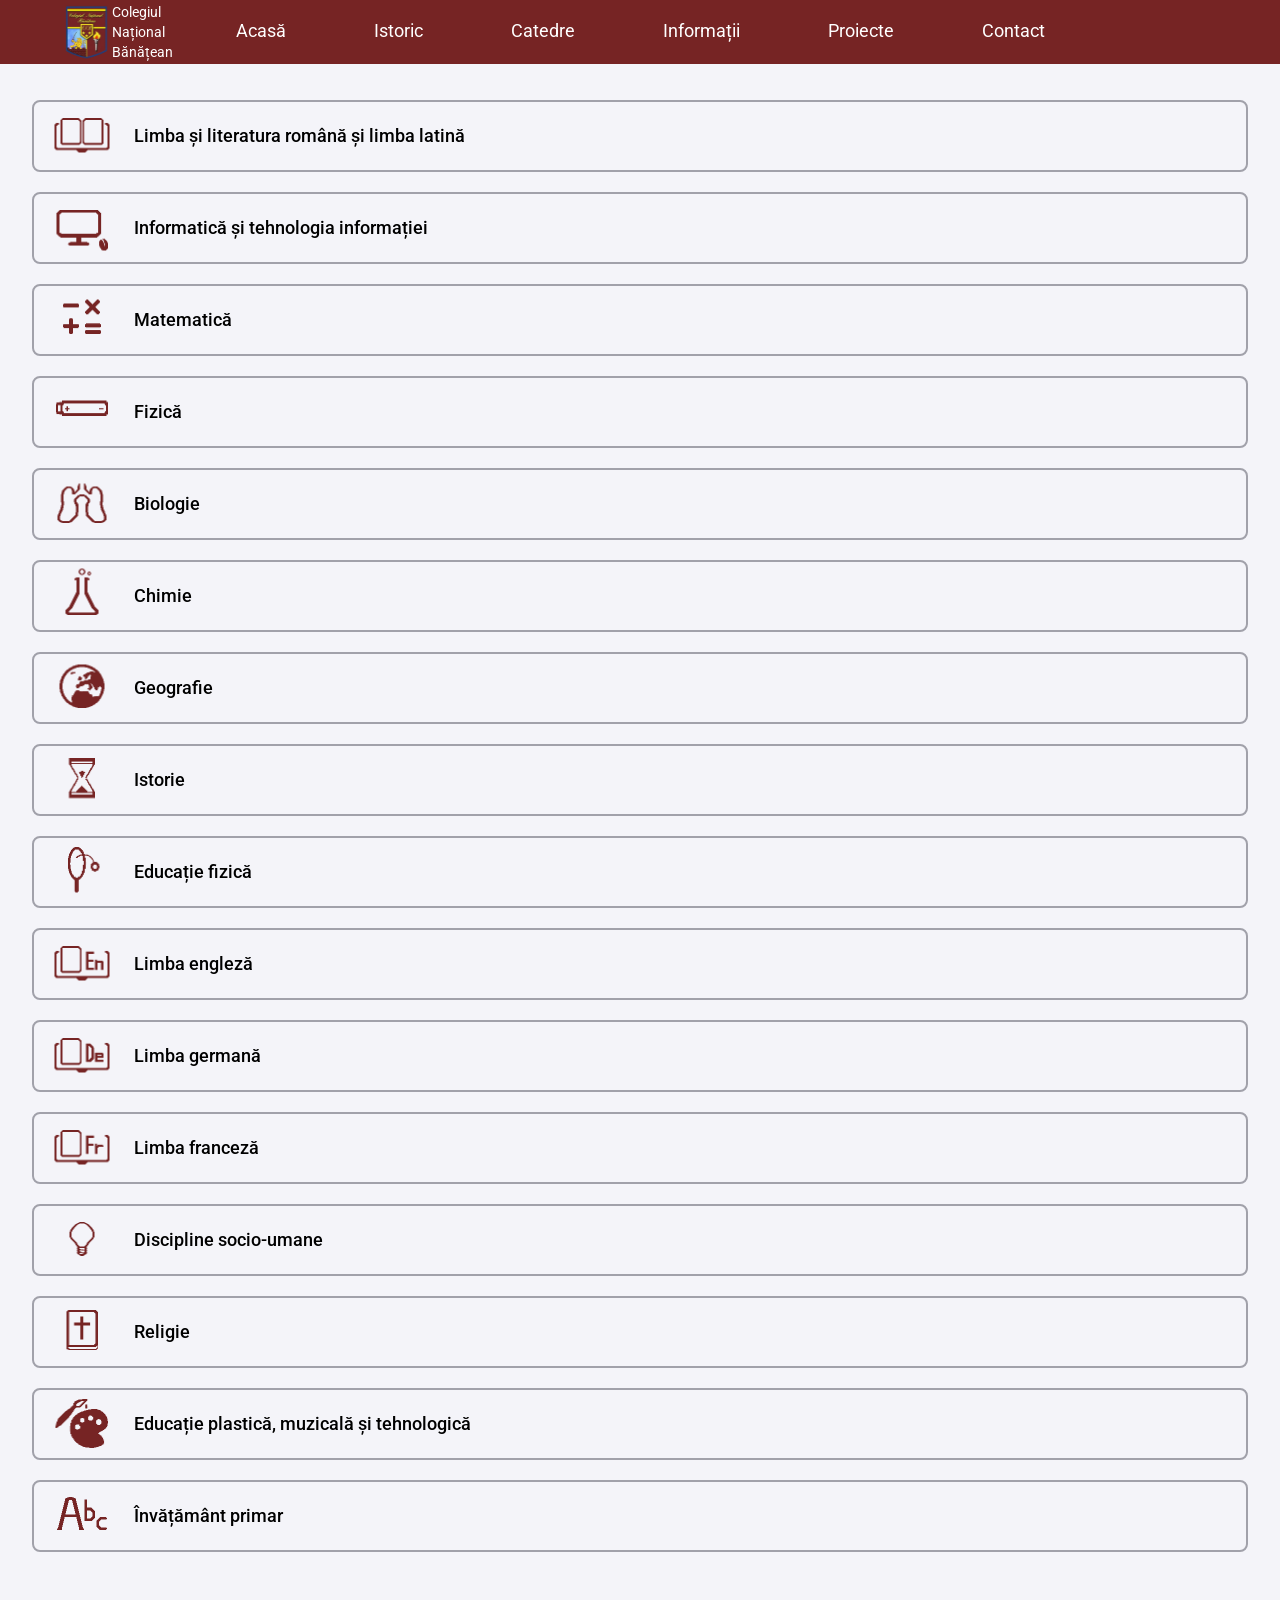
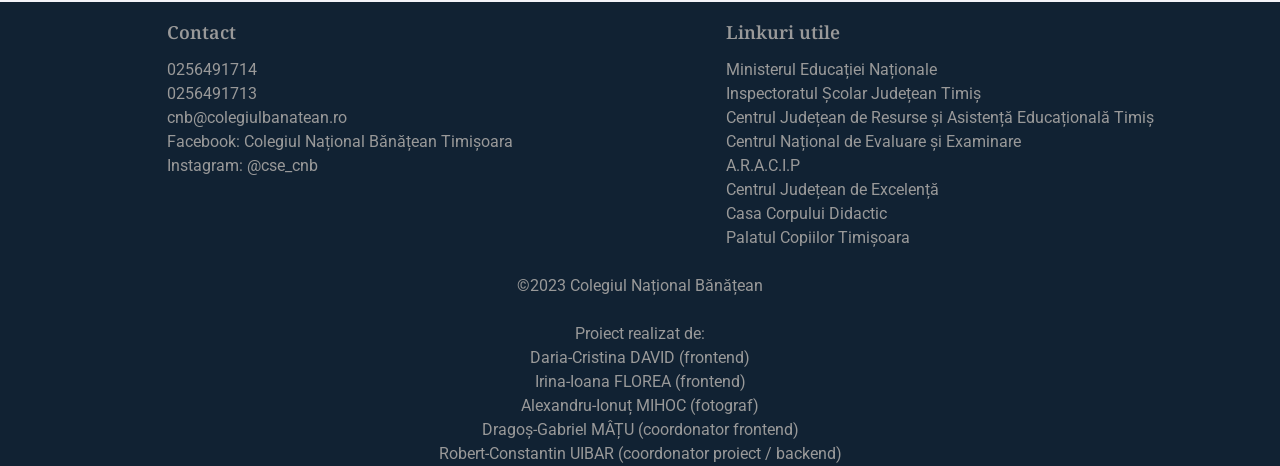
<file: public/catedre.html>
<!DOCTYPE html>
<html lang="ro">
<head>
  <meta charset="UTF-8">
  <meta name="viewport" content="width=device-width, initial-scale=1.0">
  <link rel="stylesheet" href="styles.css">
  <title>Catedre</title>
  <link rel="icon" type="image/x-icon" href="/public/assets/CNB_sgV2-removebg-preview.png">
</head>

<body class="bg-[#F4F4F9] font-roboto" style="overflow-x:hidden;">
    <nav class="z-50 h-16 min-w-[100vw] bg-[#762424] flex justify-between items-center gap-4 fixed">
        <img class="h-14 md:ml-16 ml-10 fixed" src="./assets/CNB_sgV2-removebg-preview.png" alt="CNB logo">  
        <div class="z-40 md:ml-28 ml-24 flex flex-col fixed text-white text-sm">
            <p>Colegiul</p>
            <p>Național</p>
            <p>Bănățean</p>
        </div>             
        <div class="h-16 w-[100vw] hidden xl:flex flex-row self-center items-center justify-center text-lg gap-10 fixed">
            <a class="text-white px-6 h-[100%] flex items-center border-b-2 border-transparent hover:border-white duration-500" href="./index.html">Acasă</a>
            <a class="text-white px-6 h-[100%] flex items-center border-b-2 border-transparent hover:border-white duration-500" href="./istoric.html">Istoric</a>
            <a class="text-white px-6 h-[100%] flex items-center border-b-2 border-transparent hover:border-white duration-500" href="./catedre.html">Catedre</a>
            <a onmouseover="dropDown(0)" onmouseleave="dropFade()" class="text-white px-6 h-[100%] flex items-center border-b-2 border-transparent hover:border-white duration-500" href="./informatii.html">Informații</a>
            <a class="text-white px-6 h-[100%] flex items-center border-b-2 border-transparent hover:border-white duration-500" href="./proiecte.html">Proiecte</a>
            <a class="text-white px-6 h-[100%] flex items-center border-b-2 border-transparent hover:border-white duration-500" href="./contact.html">Contact</a>
        </div>
            <div onmouseover="dropDown(1)" onmouseleave="dropFade()" id="dropDown" class="-z-30 rounded-b-md opacity-0 hidden absolute w-[200px]  bg-[#762424] p-4 left-[calc(50vw-40px)] top-16 duration-500">
                <div class="text-white flex flex-col gap-2">
                    <a href="">Anunțuri</a>
                    <a href="">Ofertă educațională</a>
                    <a href="">Consiliul elevilor</a>
                    <a href="">Concursuri și olimpiade</a>
                    <a href="">Burse școlare</a>
                    <a href="">Examene</a> 
                    <a href="">Administrativ</a>
                    <a href="">Biblioteca școlii</a>
                </div>
            </div>
        <div onclick="secondaryMenu()" class="z-50 flex xl:hidden ml-[calc(100vw-5rem)] mr-7 fixed">
            <svg  xmlns="http://www.w3.org/2000/svg" fill="none" viewBox="0 0 24 24" stroke-width="1.5" stroke="white" class="w-8 h-8">
                <path stroke-linecap="round" stroke-linejoin="round" d="M3.75 6.75h16.5M3.75 12h16.5m-16.5 5.25h16.5" />
            </svg>
        </div>
    </nav>
    <div id="secondaryMenu" class="z-40 fixed right-0 translate-x-[250px] top-0 h-[100vh] w-[250px] bg-[#762424] duration-300">
        <div class="z-50 flex gap-3 flex-col p-6 mt-10 text-white text-xl">
            <a href="./index.html">Acasă</a>
            <a href="./istoric.html">Istoric</a>
            <a href="./catedre.html">Catedre</a>
            <a href="./informatii.html">Informații</a>
            <div class="ml-4 text-lg flex flex-col">
                <a href="./template.html">Anunțuri</a>
                <a href="">Ofertă educațională</a>
                <a href="">Consiliul elevilor</a>
                <a href="">Concursuri și olimpiade</a>
                <a href="">Burse școlare</a>
                <a href="">Examene</a> 
                <a href="">Administrativ</a>
                <a href="">Biblioteca școlii</a>
            </div>
            <a href="./proiecte.html">Proiecte</a>
            <a href="./contact.html">Contact</a>
        </div>
    </div>
    <div class="flex font-medium flex-col overflow-y m-auto w-[95vw] gap-5 pt-[100px] pb-[50px]">
        <div class="items-start px-4 min-h-16 w-[100%] flex flex-col rounded-lg border-2 border-zinc-400 hover:shadow-xl duration-200">
            <div onclick="dropCatedre(1)" class="flex w-[100%]">
                <div>
                    <svg class="h-[64px] w-[64px]" xmlns="http://www.w3.org/2000/svg" xmlns:xlink="http://www.w3.org/1999/xlink" width="128" height="128" viewBox="0 0 128 128">
                        <image x="9" y="32" width="110" height="69" xlink:href="[data-uri]"/>
                    </svg>
                </div>
                <button id="border1" class="font-roboto text-lg m-5">Limba și literatura română și limba latină</button>
            </div>
            <div id="materie1" class="hidden bg-[#F4F4F9] pl-8 gap-1 -z-10 p-3 w-[100%]">
                <div class="grid grid-cols-1 md:grid-cols-2 w-[100%] justify-between">
                    <div class="flex flex-col ml-2 md:ml-4 md:indent-6 text-sm w-[100%] md:w-[80%] md:text-base">
                        <p class="font-semibold text-[#123]">profesor gradul 1 Claudia TIMOFTE</p>
                        <p class="font-semibold text-[#762424]">profesor gradul 1 Florina GRECU</p>
                        <p>profesor gradul 1 Monica BIREESCU</p>
                        <p>profesor gradul 1 Denisa BRIHĂCESCU</p>
                        <p>profesor def. Gianina CIUPULIGĂ</p>
                        <p>profesor gradul 1 Adelina DUDAȘ</p>
                        <p>profesor gradul 1 Anca EFTENIE</p>
                        <p>profesor gradul 1 Aurelia IHNATIUC</p>
                        <p>profesor gradul 2 Simona KREMER</p>
                    </div>
                    <div class="flex flex-col ml-2 md:ml-4 md:indent-6 text-sm w-[100%] md:w-[80%] md:text-base">
                        <p>profesor gradul 2 Ramona LABICI</p>
                        <p>profesor def. Gabriela MERCE</p>
                        <p>profesor gradul 1 Mariana NAGY</p>
                        <p>profesor gradul 1 Otilia PINTEA</p>
                        <p>profesor gradul 1 Patricia PISANO</p>
                        <p>profesor gradul 2 Crina POPESCU</p>
                        <p>profesor doctor Dorina POPESCU</p>
                        <p>profesor gradul 1 Elena Cornelia VAIDA</p>
                    </div>  
                </div>
            </div>  
        </div>

        <div class="items-start px-4 min-h-16 w-[100%] flex flex-col rounded-lg border-2 border-zinc-400 hover:shadow-xl duration-200">
            <div onclick="dropCatedre(14)" class="flex w-[100%]">
                <div>
                    <svg class="h-[64px] w-[64px]" xmlns="http://www.w3.org/2000/svg" xmlns:xlink="http://www.w3.org/1999/xlink" width="128" height="128" viewBox="0 0 128 128">
                        <image x="13" y="32" width="103" height="81" xlink:href="[data-uri]"/>
                    </svg>
                </div>
                <button id="border14" class="text-lg m-5">Informatică și tehnologia informației</button>
            </div>
            <div id="materie14" class="hidden bg-[#F4F4F9] pl-8 gap-1 -z-10 p-3 w-[100%]">
                <div class="grid grid-cols-1 md:grid-cols-2 w-[100%] justify-between">
                    <div class="flex flex-col ml-2 md:indent-6 md:ml-4 text-sm w-[100%] md:w-[80%] md:text-base">
                        <p class="font-semibold text-[#762424]">profesor Monica BRANGA gradul 1</p>
                        <p>profesor Gabriel BORUGĂ gradul 1</p>
                        <p>profesor Iadran CLANIȚA gradul 1</p>
                        <p>profesor Felicia DRAGU gradul 1</p>
                        <p>profesor Carmen MĂRGINEANU gradul 2</p>
                    </div>
                    <div class="flex flex-col ml-2 md:indent-6 md:ml-4 text-sm w-[100%] md:w-[80%] md:text-base">
                        <p>profesor Rodica TOMA gradul 1</p>
                        <p>profesor Raluca TUICĂ gradul 1</p>
                        <p>profesor Alina VOIA gradul 1</p>
                        <p>profesor Irina ZAHARIA gradul 2</p>
                    </div>
                </div>
            </div>
        </div>

        <div class="items-start px-4 min-h-16 w-[100%] flex flex-col rounded-lg border-2 border-zinc-400 hover:shadow-xl duration-200">
            <div onclick="dropCatedre(2)" class="flex w-[100%]">
                <div>
                    <svg class="h-[64px] w-[64px]" xmlns="http://www.w3.org/2000/svg" xmlns:xlink="http://www.w3.org/1999/xlink" width="128" height="128" viewBox="0 0 128 128">
                        <image x="26" y="27" width="76" height="69" xlink:href="[data-uri]"/>
                    </svg>
                </div>
                <button id="border2" class="font-roboto text-lg m-5">Matematică</button>
            </div>
            <div id="materie2" class="hidden bg-[#F4F4F9] pl-8 gap-1 -z-10 p-3 w-[100%]">
                <div class="grid grid-cols-1 md:grid-cols-2 w-[100%] justify-between">
                    <div class="flex flex-col ml-2 md:indent-6 md:ml-4 text-sm w-[100%] md:w-[80%] md:text-base">
                        <p class="font-semibold">profesor doctor Tiberiu BARTA</p>
                        <p class="font-semibold">profesor Loredana POPP gradul 1</p> 
                        <p>profesor Adina ANDRAȘ gradul 1</p>    
                        <p>profesor Cristina-Elena BABAL gradul 1</p>
                        <p>profesor Miana BARTA gradul 1</p>
                        <p>profesor Petria Elena BOLDEA gradul 1</p>
                        <p>profesor Huanita BUGAR gradul 1</p>
                        <p>profesor Claudia CODREA gradul 1</p>
                    </div>
                    <div class="flex flex-col ml-2 md:indent-6 md:ml-4 text-sm w-[100%] md:w-[80%] md:text-base">
                        <p>profesor Julia DEAK gradul 1</p>
                        <p>profesor Ivana HODOVICI</p>
                        <p>profesor Marius LOBAZĂ gradul 1</p>
                        <p>profesor def.Daniela PALL </p>               
                        <p>profesor def. Bogdan SLATINAȚ</p>
                        <p>profesor Alexandru TĂNASIE gradul 1</p>
                        <p>profesor Corina TOMICI gradul 1</p>
                    </div>
                </div>
            </div>
        </div>
        <div onclick="dropCatedre(3)" class="items-start px-4 min-h-16 w-[100%] flex flex-col rounded-lg border-2 border-zinc-400 hover:shadow-xl duration-200">
            <div class="flex">
                <div>
                    <svg class="h-[64px] w-[64px]" xmlns="http://www.w3.org/2000/svg" xmlns:xlink="http://www.w3.org/1999/xlink" width="128" height="128" viewBox="0 0 128 128">
                        <image x="12" y="45" width="104" height="31" xlink:href="[data-uri]"/>
                      </svg>
                </div>
                <button id="border3" class="font-roboto text-lg m-5">Fizică</button>
            </div>
            <div id="materie3" class="hidden bg-[#F4F4F9] pl-8 gap-1 -z-10 p-3 w-[100%]">
                <div class="grid grid-cols-1 md:grid-cols-2 w-[100%] justify-between">
                    <div class="flex flex-col ml-2 md:indent-6 md:ml-4 text-sm w-[100%] md:w-[80%] md:text-base">
                    </div>
                    <div class="flex flex-col ml-2 md:indent-6 md:ml-4 text-sm w-[100%] md:w-[80%] md:text-base">
                    </div>
                </div>
            </div>
        </div>

        <div onclick="dropCatedre(4)" class="items-start px-4 min-h-16 w-[100%] flex flex-col rounded-lg border-2 border-zinc-400 hover:shadow-xl duration-200">
            <div class="flex">
                <div>
                    <svg class="h-[64px] w-[64px]" xmlns="http://www.w3.org/2000/svg" xmlns:xlink="http://www.w3.org/1999/xlink" width="128" height="128" viewBox="0 0 128 128">
                        <image x="15" y="27" width="98" height="79" xlink:href="[data-uri]"/>
                    </svg>
                </div>
                <button id="border4" class="font-roboto text-lg m-5">Biologie</button>
            </div>
            <div id="materie4" class="hidden bg-[#F4F4F9] pl-8 gap-1 -z-10 p-3 w-[100%]">
                <div class="grid grid-cols-1 md:grid-cols-2 w-[100%] justify-between">
                    <div class="flex flex-col ml-2 md:indent-6 md:ml-4 text-sm w-[100%] md:w-[80%] md:text-base">
                    </div>
                    <div class="flex flex-col ml-2 md:indent-6 md:ml-4 text-sm w-[100%] md:w-[80%] md:text-base">
                    </div>
                </div>
            </div>
        </div>

        <div onclick="dropCatedre(5)" class="items-start px-4 min-h-16 w-[100%] flex flex-col rounded-lg border-2 border-zinc-400 hover:shadow-xl duration-200">
            <div class="flex">
                <div>
                    <svg class="h-[64px] w-[64px]" xmlns="http://www.w3.org/2000/svg" xmlns:xlink="http://www.w3.org/1999/xlink" width="128" height="128" viewBox="0 0 128 128">
                        <image x="31" y="13" width="66" height="93" xlink:href="[data-uri]"/>
                    </svg>
                </div>
                <button id="border5" class="font-roboto text-lg m-5">Chimie</button>
            </div>
            <div id="materie5" class="hidden bg-[#F4F4F9] pl-8 gap-1 -z-10 p-3 w-[100%]">
                <div class="grid grid-cols-1 md:grid-cols-2 w-[100%] justify-between">       
                    <div class="flex flex-col ml-2 md:indent-6 md:ml-4 text-sm w-[100%] md:w-[80%] md:text-base">
                    </div>
                    <div class="flex flex-col ml-2 md:indent-6 md:ml-4 text-sm w-[100%] md:w-[80%] md:text-base">
                    </div>
                </div>
            </div>
        </div>

        <div onclick="dropCatedre(6)" class="items-start px-4 min-h-16 w-[100%] flex flex-col rounded-lg border-2 border-zinc-400 hover:shadow-xl duration-200">
            <div class="flex">
                <div>
                    <svg class="h-[64px] w-[64px]" xmlns="http://www.w3.org/2000/svg" xmlns:xlink="http://www.w3.org/1999/xlink" width="128" height="128" viewBox="0 0 128 128">
                        <image x="19" y="21" width="90" height="87" xlink:href="[data-uri]"/>
                    </svg>
                </div>
                <button id="border6" class="font-roboto text-lg m-5">Geografie</button>
            </div>
            <div id="materie6" class="hidden bg-[#F4F4F9] pl-8 gap-1 -z-10 p-3 w-[100%]">
                <div class="grid grid-cols-1 md:grid-cols-2 w-[100%] justify-between">
                    <div class="flex flex-col ml-2 md:indent-6 md:ml-4 text-sm w-[100%] md:w-[80%] md:text-base">
                    </div>
                    <div class="flex flex-col ml-2 md:indent-6 md:ml-4 text-sm w-[100%] md:w-[80%] md:text-base">
                    </div>
                </div>
            </div>
        </div>
        
        <div onclick="dropCatedre(7)" class="items-start px-4 min-h-16 w-[100%] flex flex-col rounded-lg border-2 border-zinc-400 hover:shadow-xl duration-200">
            <div class="flex">
                <div>
                    <svg class="h-[64px] w-[64px]" xmlns="http://www.w3.org/2000/svg" xmlns:xlink="http://www.w3.org/1999/xlink" width="128" height="128" viewBox="0 0 128 128">
                        <image x="37" y="24" width="53" height="81" xlink:href="[data-uri]"/>
                    </svg>
                </div>
                <button id="border7" class="font-roboto text-lg m-5">Istorie</button>
            </div>
            <div id="materie7" class="hidden bg-[#F4F4F9] pl-8 gap-1 -z-10 p-3 w-[100%]">
                <div class="grid grid-cols-1 md:grid-cols-2 w-[100%] justify-between">
                    <div class="flex flex-col ml-2 md:indent-6 md:ml-4 text-sm w-[100%] md:w-[80%] md:text-base">
                    </div>
                    <div class="flex flex-col ml-2 md:indent-6 md:ml-4 text-sm w-[100%] md:w-[80%] md:text-base">
                    </div>
                </div>
            </div>
        </div>

        <div onclick="dropCatedre(8)" class="items-start px-4 min-h-16 w-[100%] flex flex-col rounded-lg border-2 border-zinc-400 hover:shadow-xl duration-200">
            <div class="flex">
                <div>
                    <svg class="h-[64px] w-[64px]" xmlns="http://www.w3.org/2000/svg" xmlns:xlink="http://www.w3.org/1999/xlink" width="128" height="128" viewBox="0 0 128 128">
                        <image x="36" y="18" width="63" height="91" xlink:href="[data-uri]"/>
                    </svg>
                </div>
                <button id="border8" class="font-roboto text-lg m-5">Educație fizică</button>
            </div>
            <div id="materie8" class="hidden bg-[#F4F4F9] pl-8 gap-1 -z-10 p-3 w-[100%]">
                <div class="grid grid-cols-1 md:grid-cols-2 w-[100%] justify-between">
                    <div class="flex flex-col ml-2 md:indent-6 md:ml-4 text-sm w-[100%] md:w-[80%] md:text-base">
                    </div>
                    <div class="flex flex-col ml-2 md:indent-6 md:ml-4 text-sm w-[100%] md:w-[80%] md:text-base">
                    </div>
                </div>
            </div>
        </div>

        <div onclick="dropCatedre(9)" class="items-start px-4 min-h-16 w-[100%] flex flex-col rounded-lg border-2 border-zinc-400 hover:shadow-xl duration-200">
            <div class="flex">
                <div>
                    <svg class="h-[64px] w-[64px]" xmlns="http://www.w3.org/2000/svg" xmlns:xlink="http://www.w3.org/1999/xlink" width="128" height="128" viewBox="0 0 128 128">
                        <image x="9" y="32" width="110" height="69" xlink:href="[data-uri]"/>
                    </svg>
                </div>
                <button id="border9" class="font-roboto text-lg m-5">Limba engleză</button>
            </div>
            <div id="materie9" class="hidden bg-[#F4F4F9] pl-8 gap-1 -z-10 p-3 w-[100%]">
                <div class="grid grid-cols-1 md:grid-cols-2 w-[100%] justify-between">
                    <div class="flex flex-col ml-2 md:indent-6 md:ml-4 text-sm w-[100%] md:w-[80%] md:text-base">
                    </div>
                    <div class="flex flex-col ml-2 md:indent-6 md:ml-4 text-sm w-[100%] md:w-[80%] md:text-base">
                    </div>
                </div>
            </div>
        </div>

        <div onclick="dropCatedre(10)" class="items-start px-4 min-h-16 w-[100%] flex flex-col rounded-lg border-2 border-zinc-400 hover:shadow-xl duration-200">
            <div class="flex">
                <div>
                    <svg class="h-[64px] w-[64px]" xmlns="http://www.w3.org/2000/svg" xmlns:xlink="http://www.w3.org/1999/xlink" width="128" height="128" viewBox="0 0 128 128">
                        <image x="9" y="32" width="110" height="69" xlink:href="[data-uri]"/>
                    </svg>
                </div>
                <button id="border10" class="font-roboto text-lg m-5">Limba germană</button>
            </div>
            <div id="materie10" class="hidden bg-[#F4F4F9] pl-8 gap-1 -z-10 p-3 w-[100%]">
                <div class="grid grid-cols-1 md:grid-cols-2 w-[100%] justify-between">
                    <div class="flex flex-col ml-2 md:indent-6 md:ml-4 text-sm w-[100%] md:w-[80%] md:text-base">
                    </div>
                    <div class="flex flex-col ml-2 md:indent-6 md:ml-4 text-sm w-[100%] md:w-[80%] md:text-base">
                    </div>
                </div>
            </div>
        </div>

        <div onclick="dropCatedre(11)" class="items-start px-4 min-h-16 w-[100%] flex flex-col rounded-lg border-2 border-zinc-400 hover:shadow-xl duration-200">
            <div class="flex">
                <div>
                    <svg class="h-[64px] w-[64px]" xmlns="http://www.w3.org/2000/svg" xmlns:xlink="http://www.w3.org/1999/xlink" width="128" height="128" viewBox="0 0 128 128">
                        <image x="9" y="32" width="110" height="69" xlink:href="[data-uri]"/>
                    </svg>
                </div>
                <button id="border11" class="font-roboto text-lg m-5">Limba franceză</button>
            </div>
            <div id="materie11" class="hidden bg-[#F4F4F9] pl-8 gap-1 -z-10 p-3 w-[100%]">
                <div class="grid grid-cols-1 md:grid-cols-2 w-[50vw] md:justify-between">
                    <div class="flex flex-col ml-2 md:indent-6 md:ml-4 text-sm w-[100%] md:w-[80%] md:text-base">
                    </div>
                    <div class="flex flex-col ml-2 md:indent-6 md:ml-4 text-sm w-[100%] md:w-[80%] md:text-base">
                    </div>
                </div>
            </div>
        </div>

        <div onclick="dropCatedre(12)" class="items-start px-4 min-h-16 w-[100%] flex flex-col rounded-lg border-2 border-zinc-400 hover:shadow-xl duration-200">
            <div class="flex">
                <div>
                    <svg class="h-[64px] w-[64px]" xmlns="http://www.w3.org/2000/svg" xmlns:xlink="http://www.w3.org/1999/xlink" width="128" height="128" viewBox="0 0 128 128">
                        <image x="39" y="32" width="50" height="68" xlink:href="[data-uri]"/>
                    </svg>
                </div>
                <button id="border12" class="font-roboto text-lg m-5">Discipline socio-umane</button>
            </div>
            <div id="materie12" class="hidden bg-[#F4F4F9] pl-8 gap-1 -z-10 p-3 w-[100%]">
                <div class="grid grid-cols-1 md:grid-cols-2 w-[100%] justify-between">
                    <div class="flex flex-col ml-2 md:indent-6 md:ml-4 text-sm w-[100%] md:w-[80%] md:text-base">
                    </div>
                    <div class="flex flex-col ml-2 md:indent-6 md:ml-4 text-sm w-[100%] md:w-[80%] md:text-base">
                    </div>
                </div>
            </div>
        </div>

        <div onclick="dropCatedre(13)" class="items-start px-4 min-h-16 w-[100%] flex flex-col rounded-lg border-2 border-zinc-400 hover:shadow-xl duration-200">
            <div class="flex">
                <div>
                    <svg class="h-[64px] w-[64px]" xmlns="http://www.w3.org/2000/svg" xmlns:xlink="http://www.w3.org/1999/xlink" width="128" height="128" viewBox="0 0 128 128">
                        <image x="33" y="24" width="63" height="80" xlink:href="[data-uri]"/>
                      </svg>
                </div>
                <button id="border13" class="font-roboto text-lg m-5">Religie</button>
            </div>
            <div id="materie13" class="hidden bg-[#F4F4F9] pl-8 gap-1 -z-10 p-3 w-[100%]">
                <div class="grid grid-cols-1 md:grid-cols-2 w-[100%] justify-between">
                    <div class="flex flex-col ml-2 md:indent-6 md:ml-4 text-sm w-[100%] md:w-[80%] md:text-base">
                    </div>
                    <div class="flex flex-col ml-2 md:indent-6 md:ml-4 text-sm w-[100%] md:w-[80%] md:text-base">
                    </div>
                </div>
            </div>
        </div>
        
        <div onclick="dropCatedre(15)" class="items-start px-4 min-h-16 w-[100%] flex flex-col rounded-lg border-2 border-zinc-400 hover:shadow-xl duration-200">
            <div class="flex">
                <div>
                    <svg class="h-[64px] w-[64px]" xmlns="http://www.w3.org/2000/svg" xmlns:xlink="http://www.w3.org/1999/xlink" width="128" height="128" viewBox="0 0 128 128">
                        <image x="11" y="18" width="105" height="98" xlink:href="[data-uri]"/>
                    </svg>
                </div>
                <button id="border15" class="font-roboto text-lg m-5">Educație plastică, muzicală și tehnologică</button>
            </div>
            <div id="materie15" class="hidden bg-[#F4F4F9] pl-8 gap-1 -z-10 p-3 w-[100%]">
                <div class="grid grid-cols-1 md:grid-cols-2 w-[100%] justify-between">
                    <div class="flex flex-col ml-2 md:indent-6 md:ml-4 text-sm w-[100%] md:w-[80%] md:text-base">
                    </div>
                    <div class="flex flex-col ml-2 md:indent-6 md:ml-4 text-sm w-[100%] md:w-[80%] md:text-base">
                    </div>
                </div>
            </div>
        </div>

        <div onclick="dropCatedre(16)" class="items-start px-4 min-h-16 w-[100%] flex flex-col rounded-lg border-2 border-zinc-400 hover:shadow-xl duration-200">
            <div class="flex">
                <div>
                    <svg class="h-[64px] w-[64px]" xmlns="http://www.w3.org/2000/svg" xmlns:xlink="http://www.w3.org/1999/xlink" width="128" height="128" viewBox="0 0 128 128">
                        <image x="14" y="30" width="100" height="66" xlink:href="[data-uri]"/>
                    </svg>
                </div>
                <button id="border16" class="font-roboto text-lg m-5">Învățământ primar</button>
            </div>
            <div id="materie16" class="hidden bg-[#F4F4F9] pl-8 gap-1 -z-10 p-3 w-[100%]">
                <div class="grid grid-cols-1 grid-rows-5 md:grid-cols-3 md:grid-rows-2 w-[100%] justify-between">
                    <div class="flex flex-col ml-2 md:ml-4 text-sm w-[100%] md:w-[80%] md:text-base">
                        <p class="border-b-2 my-1 text-lg text-[#123] font-semibold font-noto">Clasele pregătitoare</p>
                        <p>preg. A Ghimbășanu Sonia</p>
                        <p>preg. B Suciu Adela</p>
                        <p>preg. C Grindeanu Oana</p>
                        <p>preg. D (germană) Minda Helga</p>
                        <p>preg. E Momir Slavița</p>
                        <p>preg. F Țuțuian-Epure Florentina</p>
                        <p class="pb-1">preg. G Feiler Karina</p>
                    </div>
                    <div class="flex flex-col ml-2 md:ml-4 text-sm w-[100%] md:w-[80%] md:text-base">
                        <p class="border-b-2 my-1 text-lg text-[#123] font-semibold font-noto">Clasele I</p>
                        <p>I A Josu Luminița</p>
                        <p>I B Florea Lucia</p>
                        <p>I C Boroș Bianca</p>
                        <p>I D (germană) Dăescu Iasmina</p>
                        <p>I E Iuga Paula</p>
                        <p>I F Gherghina Bianca</p>
                        <p class="pb-1">I G Uftineanț Diana</p> 
                    </div>
                    <div class="flex flex-col ml-2 md:ml-4 text-sm w-[100%] md:w-[80%] md:text-base">
                        <p class="border-b-2 my-1 text-lg text-[#123] font-semibold font-noto">Clasele a II-a</p>
                        <p>II A Kysilka Ileana</p>
                        <p>II B Veleșcu Marilena</p>
                        <p>II C Moțoc Dorica</p>
                        <p>II D David Monica</p>
                        <p>II E Berejnic Amelia</p>
                        <p>II F Preotesoiu Karina</p>
                        <p class="pb-1">II G Lepa Mihaela</p>
                    </div>
                    <div class="flex flex-col ml-2 md:ml-4 text-sm w-[100%] md:w-[80%] md:text-base">
                        <p class="border-b-2 my-1 text-lg text-[#123] font-semibold font-noto">Clasele a III-a</p>
                        <p>III A Voia Mirela</p>
                        <p>III B Oprean Adriana</p>
                        <p>III C Tămaș Ramona</p>
                        <p>III D Toth Monica</p>
                        <p>III E Lobonț Dorina</p>
                        <p class="pb-1">III F Sfercoci Rebeca</p>
                    </div>
                    <div class="flex flex-col ml-2 md:ml-4 text-sm w-[100%] md:w-[80%] md:text-base">
                        <p class="border-b-2 my-1 text-lg text-[#123] font-semibold font-noto">Clasele a IV-a</p>
                        <p>IV A Lipovan Claudia</p>
                        <p>IV B Florescu Delia</p>
                        <p>IV C Lăzureanu Simona</p>
                        <p>IV D1 (germană) Jung Nicola Diana</p>
                        <p>IV D2 (germană) Gherasim Mihaela</p>
                        <p>IV E Olaru Carmen</p>
                        <p class="pb-1">IV F Visu Dana</p>
                    </div>
                </div>
            </div>
        </div>
    </div>
    <footer class="bg-[#123] font-roboto text-base text-[#999999] ">
        <div class="flex md:flex-row flex-col pt-4 md:justify-between mx-10">
            <div class="md:w-[50vw] flex flex-col items-center">
                <div class="flex flex-col">
                    <p class="font-noto text-lg font-semibold mb-3">Contact</p>
                    <p>0256491714</p>
                    <p>0256491713</p>
                    <p>cnb@colegiulbanatean.ro</p>
                    <p>Facebook: <a href="https://www.facebook.com/colegiulbanatean">Colegiul Național Bănățean Timișoara</a></p>
                    <p>Instagram: <a href="https://www.instagram.com/cse_cnb">@cse_cnb</a></p>
                </div>
            </div>
            <div class="md:w-[50vw] flex flex-col items-center">
                <div class="flex flex-col">
                    <p class="font-noto text-lg font-semibold mb-3 md:mt-0 mt-4">Linkuri utile</p>
                    <a href="https://www.edu.ro" target="_blank">Ministerul Educației Naționale</a>
                    <a href="https://www.isj.tm.edu.ro" target="_blank">Inspectoratul Școlar Județean Timiș</a>
                    <a href="https://www.cjraetm.ro" target="_blank">Centrul Județean de Resurse și Asistență Educațională Timiș</a>
                    <a href="https://www.rocnee.eu" target="_blank">Centrul Național de Evaluare și Examinare</a>
                    <a href="https://aracip.eu/" target="_blank">A.R.A.C.I.P</a>
                    <a href="https://cjextm.ro/" target="_blank">Centrul Județean de Excelență</a>
                    <a href="https://www.ccd-timis.ro/" target="_blank">Casa Corpului Didactic</a>
                    <a href="https://palatulcopiilortm.wordpress.com" target="_blank">Palatul Copiilor Timișoara</a>
                </div>
            </div>
        </div>
        <div class="w-[100vw] mt-6 flex flex-col justify-center items-center">
            <p>&copy;2023 Colegiul Național Bănățean</p>
            <div class="flex items-center mt-6 flex-col gap-0">
                <div>Proiect realizat de: </div>
                <div>Daria-Cristina DAVID (frontend)</div>
                <div>Irina-Ioana FLOREA (frontend) </div>
                <div>Alexandru-Ionuț MIHOC (fotograf) </div>
                <div>Dragoș-Gabriel MÂȚU (coordonator frontend) </div>
                <div>Robert-Constantin UIBAR (coordonator proiect / backend)</div>
            </div>
        </div>
    </footer>
</body>
<script src="./main.js"></script>
</html>
</file>
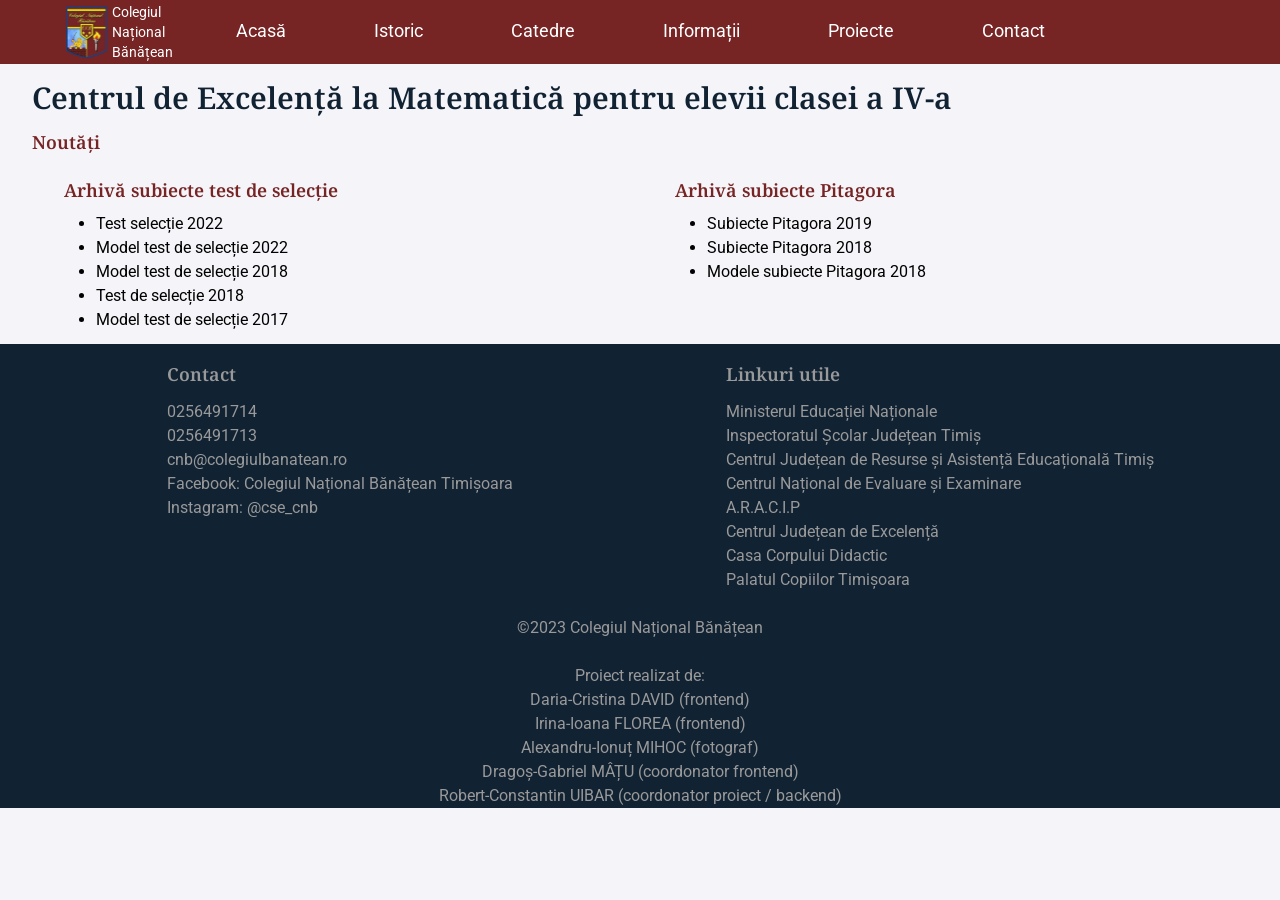
<file: public/CEX CNB.html>
<!DOCTYPE html>
<html lang="ro">
<head>
  <meta charset="UTF-8">
  <meta name="viewport" content="width=device-width, initial-scale=1.0">
  <link rel="stylesheet" href="styles.css">
  <title>Centrul de Excelență la Matematică</title>
  <link rel="icon" type="image/x-icon" href="/public/assets/CNB_sgV2-removebg-preview.png">
</head>
<body class="font-roboto bg-[#F4F4F9]" style="overflow-x: hidden;">
    <nav class="z-50 h-16 min-w-[100vw] bg-[#762424] flex justify-between items-center gap-4 fixed">
        <img class="h-14 md:ml-16 ml-10 fixed" src="./assets/CNB_sgV2-removebg-preview.png" alt="CNB logo">  
        <div class="z-40 md:ml-28 ml-24 flex flex-col fixed text-white text-sm">
            <p>Colegiul</p>
            <p>Național</p>
            <p>Bănățean</p>
        </div>             
        <div class="h-16 w-[100vw] hidden xl:flex flex-row self-center items-center justify-center text-lg gap-10 fixed">
            <a class="text-white px-6 h-[100%] flex items-center border-b-2 border-transparent hover:border-white duration-500" href="./index.html">Acasă</a>
            <a class="text-white px-6 h-[100%] flex items-center border-b-2 border-transparent hover:border-white duration-500" href="./istoric.html">Istoric</a>
            <a class="text-white px-6 h-[100%] flex items-center border-b-2 border-transparent hover:border-white duration-500" href="./catedre.html">Catedre</a>
            <a onmouseover="dropDown(0)" onmouseleave="dropFade()" class="text-white px-6 h-[100%] flex items-center border-b-2 border-transparent hover:border-white duration-500" href="./informatii.html">Informații</a>
            <a class="text-white px-6 h-[100%] flex items-center border-b-2 border-transparent hover:border-white duration-500" href="./proiecte.html">Proiecte</a>
            <a class="text-white px-6 h-[100%] flex items-center border-b-2 border-transparent hover:border-white duration-500" href="./contact.html">Contact</a>
        </div>
            <div onmouseover="dropDown(1)" onmouseleave="dropFade()" id="dropDown" class="-z-30 rounded-b-md hidden opacity-0 absolute w-[200px]  bg-[#762424] p-4 left-[calc(50vw-40px)] top-16 duration-500">
                <div class="text-white flex flex-col gap-2">
                    <a href="">Anunțuri</a>
                    <a href="">Ofertă educațională</a>
                    <a href="">Consiliul elevilor</a>
                    <a href="">Concursuri și olimpiade</a>
                    <a href="">Burse școlare</a>
                    <a href="">Examene</a> 
                    <a href="">Administrativ</a>
                    <a href="">Biblioteca școlii</a>
                </div>
            </div>
        <div onclick="secondaryMenu()" class="z-50 flex xl:hidden ml-[calc(100vw-5rem)] mr-7 fixed">
            <svg  xmlns="http://www.w3.org/2000/svg" fill="none" viewBox="0 0 24 24" stroke-width="1.5" stroke="white" class="w-8 h-8">
                <path stroke-linecap="round" stroke-linejoin="round" d="M3.75 6.75h16.5M3.75 12h16.5m-16.5 5.25h16.5" />
            </svg>
        </div>
    </nav>
    <div id="secondaryMenu" class="z-40 fixed right-0 translate-x-[250px] top-0 h-[100vh] w-[250px] bg-[#762424] duration-300">
        <div class="z-50 flex gap-3 flex-col p-6 mt-10 text-white text-xl">
            <a href="./index.html">Acasă</a>
            <a href="./istoric.html">Istoric</a>
            <a href="./catedre.html">Catedre</a>
            <a href="./informatii.html">Informații</a>
            <div class="ml-4 text-lg flex flex-col">
                <a href="./template.html">Anunțuri</a>
                <a href="">Ofertă educațională</a>
                <a href="">Consiliul elevilor</a>
                <a href="">Concursuri și olimpiade</a>
                <a href="">Burse școlare</a>
                <a href="">Examene</a> 
                <a href="">Administrativ</a>
                <a href="">Biblioteca școlii</a>
            </div>
            <a href="./proiecte.html">Proiecte</a>
            <a href="./contact.html">Contact</a>
        </div>
    </div>
    <div class="pt-20">
        <div class="w-[100vw] bg-[#F4F4F9] text-base pl-8 pr-16 -z-5 pb-3">
            <h1 class="font-noto text-3xl font-semibold text-[#123]">Centrul de Excelență la Matematică pentru elevii clasei a IV-a</h1>
            <div class="flex flex-col">
                <h4 class="font-noto text-lg font-semibold text-[#762424] pt-3 pb-2">Noutăți</h4>
            </div>
            <div class="grid grid-cols-1 md:grid-cols-2 w-[98vw] pl-8">
                <div class="flex flex-col">
                    <h4 class="font-noto text-lg font-semibold text-[#762424] pt-3 pb-2">Arhivă subiecte test de selecție</h4>
                    <ul class="ml-8 list-disc">
                        <li><a href="./assets/CEX/testselectie2022.pdf" target="_blank">Test selecție 2022</a></li>
                        <li><a href="./assets/CEX/modeltestselectie2022.pdf" target="_blank">Model test de selecție 2022</a></li>
                        <li><a href="./assets/CEX/modeletestselectie2018.docx" target="_blank">Model test de selecție 2018</a></li>
                        <li><a href="./assets/CEX/testselectie2018.docx" target="_blank">Test de selecție 2018</a></li>
                        <li><a href="./assets/CEX/testselectie2017.pdf" target="_blank">Model test de selecție 2017</a></li>
                    </ul>
                </div>
                <div class="flex flex-col">
                    <h4 class="font-noto text-lg font-semibold text-[#762424] pt-3 pb-2">Arhivă subiecte Pitagora</h4>
                    <ul class="ml-8 list-disc">
                        <li><a href="./assets/CEX/subiectpitagora2019.pdf" target="_blank">Subiecte Pitagora 2019</a></li>
                        <li><a href="./assets/CEX/subiectpitagora2018.pdf" target="_blank">Subiecte Pitagora 2018</a></li>
                        <li><a href="./assets/CEX/modelepitagora2018.docx" target="_blank">Modele subiecte Pitagora 2018</a></li>
                    </ul>
                </div>
            </div>
        </div>
    </div>
    <!-- <div class="relative pt-12 pb-32 flex justify-center items-center bg-[#f4f8fb]">
        <div class=" justify-center galery gap-6">
            <div id="bgimage1" onclick="openImagePhone(1)" onmouseleave="lightup(1)" onmouseover="darken(1)" class="bg-no-repeat bg-cover bg-center rounded-3xl duration-500" style="background-image: url(./assets/iparors-1.jpg); overflow: hidden;">
                <div id="container1" class="w-full h-full bg-slate-300 opacity-50 translate-y-[100%] flex justify-center items-center duration-500">
                    <button onclick="openImage(1)">
                        <svg xmlns="http://www.w3.org/2000/svg" fill="none" viewBox="0 0 24 24" strokeWidth={1.5} stroke="currentColor" class="w-24 h-24 duration-500">
                            <path strokeLinecap="round" strokeLinejoin="round" d="M21 21l-5.197-5.197m0 0A7.5 7.5 0 105.196 5.196a7.5 7.5 0 0010.607 10.607z" />
                        </svg>
                    </button> 
                </div>
            </div>
            <div id="bgimage2" onclick="openImagePhone(2)" onmouseleave="lightup(2)" onmouseover="darken(2)" class="bg-no-repeat bg-cover bg-center rounded-3xl duration-500" style="background-image: url(./assets/iparors-2.jpg); overflow: hidden;">
                <div id="container2" class="w-full h-full bg-slate-300 opacity-50 translate-y-[100%] flex justify-center items-center duration-500">
                    <button onclick="openImage(2)">
                        <svg xmlns="http://www.w3.org/2000/svg" fill="none" viewBox="0 0 24 24" strokeWidth={1.5} stroke="currentColor" class="w-24 h-24 duration-500">
                            <path strokeLinecap="round" strokeLinejoin="round" d="M21 21l-5.197-5.197m0 0A7.5 7.5 0 105.196 5.196a7.5 7.5 0 0010.607 10.607z" />
                        </svg>
                    </button> 
                </div>
            </div>
            <div id="bgimage3" onclick="openImagePhone(3)" onmouseleave="lightup(3)" onmouseover="darken(3)" class="bg-no-repeat bg-cover bg-center rounded-3xl duration-500 col-span-2 row-span-2" style="background-image: url(./assets/iparors-3.jpg); overflow: hidden;">
                <div id="container3" class="w-full h-full bg-slate-300 opacity-50 translate-y-[100%] flex justify-center items-center duration-500">
                    <button onclick="openImage(3)">
                        <svg xmlns="http://www.w3.org/2000/svg" fill="none" viewBox="0 0 24 24" strokeWidth={1.5} stroke="currentColor" class="w-24 h-24 duration-500">
                            <path strokeLinecap="round" strokeLinejoin="round" d="M21 21l-5.197-5.197m0 0A7.5 7.5 0 105.196 5.196a7.5 7.5 0 0010.607 10.607z" />
                        </svg>
                    </button> 
                </div>
            </div>
            <div id="bgimage4" onclick="openImagePhone(4)" onmouseleave="lightup(4)" onmouseover="darken(4)" class="bg-no-repeat bg-cover bg-center rounded-3xl duration-500 row-span-2" style="background-image: url(./assets/iparors-6.jpg); overflow: hidden;">
                <div id="container4" class="w-full h-full bg-slate-300 opacity-50 translate-y-[100%] flex justify-center items-center duration-500">
                    <button onclick="openImage(4)">
                        <svg xmlns="http://www.w3.org/2000/svg" fill="none" viewBox="0 0 24 24" strokeWidth={1.5} stroke="currentColor" class="w-24 h-24 duration-500">
                            <path strokeLinecap="round" strokeLinejoin="round" d="M21 21l-5.197-5.197m0 0A7.5 7.5 0 105.196 5.196a7.5 7.5 0 0010.607 10.607z" />
                        </svg>
                    </button> 
                </div>
            </div>
            <div id="bgimage5" onclick="openImagePhone(5)" onmouseleave="lightup(5)" onmouseover="darken(5)" class="bg-no-repeat bg-cover bg-center rounded-3xl duration-500" style="background-image: url(./assets/iparors-5.jpg); overflow: hidden;">
                <div id="container5" class="w-full h-full bg-slate-300 opacity-50 translate-y-[100%] flex justify-center items-center duration-500">
                    <button onclick="openImage(5)">
                        <svg xmlns="http://www.w3.org/2000/svg" fill="none" viewBox="0 0 24 24" strokeWidth={1.5} stroke="currentColor" class="w-24 h-24 duration-500">
                            <path strokeLinecap="round" strokeLinejoin="round" d="M21 21l-5.197-5.197m0 0A7.5 7.5 0 105.196 5.196a7.5 7.5 0 0010.607 10.607z" />
                        </svg>
                    </button> 
                </div>
            </div>
            <div id="bgimage6" onclick="openImagePhone(6)" onmouseleave="lightup(6)" onmouseover="darken(6)" class="bg-no-repeat bg-cover bg-center rounded-3xl duration-500" style="background-image: url(./assets/iparors-12.jpg); overflow: hidden;">
                <div id="container6" class="w-full h-full bg-slate-300 opacity-50 translate-y-[100%] flex justify-center items-center duration-500">
                    <button onclick="openImage(6)">
                        <svg xmlns="http://www.w3.org/2000/svg" fill="none" viewBox="0 0 24 24" strokeWidth={1.5} stroke="currentColor" class="w-24 h-24 duration-500">
                            <path strokeLinecap="round" strokeLinejoin="round" d="M21 21l-5.197-5.197m0 0A7.5 7.5 0 105.196 5.196a7.5 7.5 0 0010.607 10.607z" />
                        </svg>
                    </button> 
                </div>
            </div>            
            <div id="bgimage7" onclick="openImagePhone(7)" onmouseleave="lightup(7)" onmouseover="darken(7)" class="bg-no-repeat bg-cover bg-center rounded-3xl duration-500" style="background-image: url(./assets/iparors-7.jpg); overflow: hidden;">
                <div id="container7" class="w-full h-full bg-slate-300 opacity-50 translate-y-[100%] flex justify-center items-center duration-500">
                    <button onclick="openImage(7)">
                        <svg xmlns="http://www.w3.org/2000/svg" fill="none" viewBox="0 0 24 24" strokeWidth={1.5} stroke="currentColor" class="w-24 h-24 duration-500">
                            <path strokeLinecap="round" strokeLinejoin="round" d="M21 21l-5.197-5.197m0 0A7.5 7.5 0 105.196 5.196a7.5 7.5 0 0010.607 10.607z" />
                        </svg>
                    </button> 
                </div>
            </div>

            <div id="bgimage8" onclick="openImagePhone(8)" onmouseleave="lightup(8)" onmouseover="darken(8)" class="bg-no-repeat bg-cover bg-center rounded-3xl duration-500" style="background-image: url(./assets/iparors-8.jpg); overflow: hidden;">
                <div id="container8" class="w-full h-full bg-slate-300 opacity-50 translate-y-[100%] flex justify-center items-center duration-500">
                    <button onclick="openImage(8)">
                        <svg xmlns="http://www.w3.org/2000/svg" fill="none" viewBox="0 0 24 24" strokeWidth={1.5} stroke="currentColor" class="w-24 h-24 duration-500">
                            <path strokeLinecap="round" strokeLinejoin="round" d="M21 21l-5.197-5.197m0 0A7.5 7.5 0 105.196 5.196a7.5 7.5 0 0010.607 10.607z" />
                        </svg>
                    </button> 
                </div>
            </div>
        </div>
    </div>
    <div id="openImage" class="z-10 w-[100vw] h-[calc(100vh-4rem)] top-16 translate-x-[100vw] flex justify-center items-center fixed bg-opacity-70 bg-black duration-500">
        <button onclick="closeImage()" class="z-30 absolute top-0 left-2 h-12 w-12">
            <svg  xmlns="http://www.w3.org/2000/svg" fill="none" viewBox="0 0 24 24" stroke-width="1.5" stroke="white">
                <path stroke-linecap="round" stroke-linejoin="round" d="M6 18L18 6M6 6l12 12" />
            </svg> 
        </button>
        <div class="relative w-full h-[60vh] flex justify-center items-center">
            <img id="openedImage" src="" alt="" class="z-[100] object-contain md:max-w-[80vw] md:max-h-[80vh] max-w-[90vw] max-h-[80vh]">
        </div>
    </div> -->
    <footer class="bg-[#123] font-roboto text-base text-[#999999] ">
        <div class="flex md:flex-row flex-col pt-4 md:justify-between mx-10">
            <div class="md:w-[50vw] flex flex-col items-center">
                <div class="flex flex-col">
                    <p class="font-noto text-lg font-semibold mb-3">Contact</p>
                    <p>0256491714</p>
                    <p>0256491713</p>
                    <p>cnb@colegiulbanatean.ro</p>
                    <p>Facebook: <a href="https://www.facebook.com/colegiulbanatean">Colegiul Național Bănățean Timișoara</a></p>
                    <p>Instagram: <a href="https://www.instagram.com/cse_cnb">@cse_cnb</a></p>
                </div>
            </div>
            <div class="md:w-[50vw] flex flex-col items-center">
                <div class="flex flex-col">
                    <p class="font-noto text-lg font-semibold mb-3 md:mt-0 mt-4">Linkuri utile</p>
                    <a href="https://www.edu.ro" target="_blank">Ministerul Educației Naționale</a>
                    <a href="https://www.isj.tm.edu.ro" target="_blank">Inspectoratul Școlar Județean Timiș</a>
                    <a href="https://www.cjraetm.ro" target="_blank">Centrul Județean de Resurse și Asistență Educațională Timiș</a>
                    <a href="https://www.rocnee.eu" target="_blank">Centrul Național de Evaluare și Examinare</a>
                    <a href="https://aracip.eu/" target="_blank">A.R.A.C.I.P</a>
                    <a href="https://cjextm.ro/" target="_blank">Centrul Județean de Excelență</a>
                    <a href="https://www.ccd-timis.ro/" target="_blank">Casa Corpului Didactic</a>
                    <a href="https://palatulcopiilortm.wordpress.com" target="_blank">Palatul Copiilor Timișoara</a>
                </div>
            </div>
        </div>
        <div class="w-[100vw] mt-6 flex flex-col justify-center items-center">
            <p>&copy;2023 Colegiul Național Bănățean</p>
            <div class="flex items-center mt-6 flex-col gap-0">
                <div>Proiect realizat de: </div>
                <div>Daria-Cristina DAVID (frontend)</div>
                <div>Irina-Ioana FLOREA (frontend) </div>
                <div>Alexandru-Ionuț MIHOC (fotograf) </div>
                <div>Dragoș-Gabriel MÂȚU (coordonator frontend) </div>
                <div>Robert-Constantin UIBAR (coordonator proiect / backend)</div>
            </div>
        </div>
    </footer>
</body>
<script src='./main.js'></script>
</html>
</file>
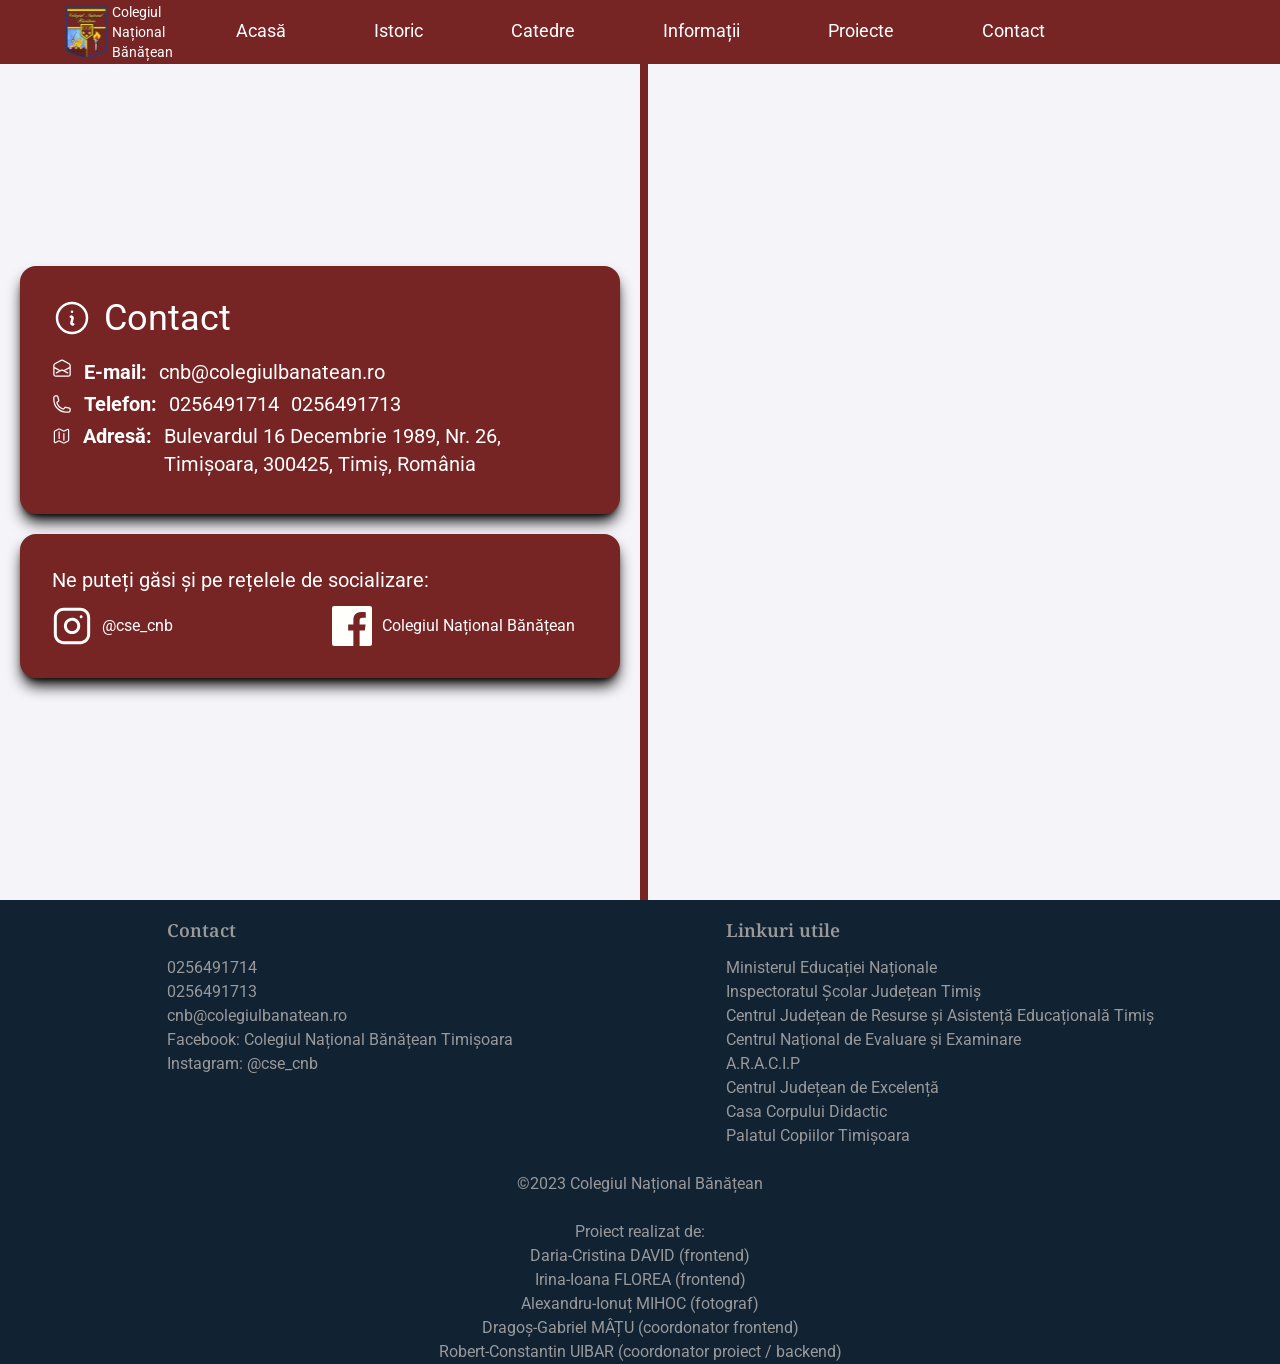
<file: public/contact.html>
<!DOCTYPE html>
<html lang="ro" style="overflow-x:hidden;">
<head>
  <meta charset="UTF-8">
  <meta http-equiv="X-UA-Compatible" content="IE=edge">
  <meta name="viewport" content="width=device-width, initial-scale=1.0">
  <link rel="stylesheet" href="styles.css">
  <title>Contact</title>
</head>

<body class="bg-[#F4F4F9] font-roboto" style="overflow-x:hidden;">
    <nav class="z-50 h-16 min-w-[100vw] bg-[#762424] flex justify-between items-center gap-4 fixed">
        <img class="h-14 md:ml-16 ml-10 fixed" src="./assets/CNB_sgV2-removebg-preview.png" alt="CNB logo">  
        <div class="z-40 md:ml-28 ml-24 flex flex-col fixed text-white text-sm">
            <p>Colegiul</p>
            <p>Național</p>
            <p>Bănățean</p>
        </div>             
        <div class="h-16 w-[100vw] hidden xl:flex flex-row self-center items-center justify-center text-lg gap-10 fixed">
            <a class="text-white px-6 h-[100%] flex items-center border-b-2 border-transparent hover:border-white duration-500" href="./index.html">Acasă</a>
            <a class="text-white px-6 h-[100%] flex items-center border-b-2 border-transparent hover:border-white duration-500" href="./istoric.html">Istoric</a>
            <a class="text-white px-6 h-[100%] flex items-center border-b-2 border-transparent hover:border-white duration-500" href="./catedre.html">Catedre</a>
            <a onmouseover="dropDown(0)" onmouseleave="dropFade()" class="text-white px-6 h-[100%] flex items-center border-b-2 border-transparent hover:border-white duration-500" href="./informatii.html">Informații</a>
            <a class="text-white px-6 h-[100%] flex items-center border-b-2 border-transparent hover:border-white duration-500" href="./proiecte.html">Proiecte</a>
            <a class="text-white px-6 h-[100%] flex items-center border-b-2 border-transparent hover:border-white duration-500" href="./contact.html">Contact</a>
        </div>
            <div onmouseover="dropDown(1)" onmouseleave="dropFade()" id="dropDown" class="-z-30 rounded-b-md opacity-0 hidden absolute w-[200px]  bg-[#762424] p-4 left-[calc(50vw-40px)] top-16 duration-500">
                <div class="text-white flex flex-col gap-2">
                    <a href="">Anunțuri</a>
                    <a href="">Ofertă educațională</a>
                    <a href="">Consiliul elevilor</a>
                    <a href="">Concursuri și olimpiade</a>
                    <a href="">Burse școlare</a>
                    <a href="">Examene</a> 
                    <a href="">Administrativ</a>
                    <a href="">Biblioteca școlii</a>
                </div>
            </div>
        <div onclick="secondaryMenu()" class="z-50 flex xl:hidden ml-[calc(100vw-5rem)] mr-7 fixed">
            <svg  xmlns="http://www.w3.org/2000/svg" fill="none" viewBox="0 0 24 24" stroke-width="1.5" stroke="white" class="w-8 h-8">
                <path stroke-linecap="round" stroke-linejoin="round" d="M3.75 6.75h16.5M3.75 12h16.5m-16.5 5.25h16.5" />
            </svg>
        </div>
    </nav>
    <div id="secondaryMenu" class="z-40 fixed right-0 translate-x-[250px] top-0 h-[100vh] w-[250px] bg-[#762424] duration-300">
        <div class="z-50 flex gap-3 flex-col p-6 mt-10 text-white text-xl">
            <a href="./index.html">Acasă</a>
            <a href="./istoric.html">Istoric</a>
            <a href="./catedre.html">Catedre</a>
            <a href="./informatii.html">Informații</a>
            <div class="ml-4 text-lg flex flex-col">
                <a href="./template.html">Anunțuri</a>
                <a href="">Ofertă educațională</a>
                <a href="">Consiliul elevilor</a>
                <a href="">Concursuri și olimpiade</a>
                <a href="">Burse școlare</a>
                <a href="">Examene</a> 
                <a href="">Administrativ</a>
                <a href="">Biblioteca școlii</a>
            </div>
            <a href="./proiecte.html">Proiecte</a>
            <a href="./contact.html">Contact</a>
        </div>
    </div>

  <div class="grid md:grid-cols-2 grid-cols-1 min-h-[100vh] pt-16">
    <div class="flex flex-col justify-center items-center m-[20px]">
      <div>
          <div class="md:p-8 text-xl p-4 rounded-2xl bg-[#762424] text-white mb-5 shadow-black shadow-lg">
              <div class="flex flex-row gap-3 items-center mb-5">
                  <div>
                      <svg xmlns="http://www.w3.org/2000/svg" fill="none" viewBox="0 0 24 24" stroke-width="1.5" stroke="currentColor" width="40px" height="40px">
                      <path stroke-linecap="round" stroke-linejoin="round" d="M11.25 11.25l.041-.02a.75.75 0 011.063.852l-.708 2.836a.75.75 0 001.063.853l.041-.021M21 12a9 9 0 11-18 0 9 9 0 0118 0zm-9-3.75h.008v.008H12V8.25z" />
                      </svg>
                  </div>
                  <div>
                      <h1 class="text-4xl divide-y divide-slate-200">Contact</h1>
                  </div>
              </div>
              <div class="flex gap-3 my-1">
                  <svg xmlns="http://www.w3.org/2000/svg" fill="none" viewBox="0 0 24 24" stroke-width="1.5" stroke="currentColor" width="20px" height="20px">
                      <path stroke-linecap="round" stroke-linejoin="round" d="M21.75 9v.906a2.25 2.25 0 01-1.183 1.981l-6.478 3.488M2.25 9v.906a2.25 2.25 0 001.183 1.981l6.478 3.488m8.839 2.51l-4.66-2.51m0 0l-1.023-.55a2.25 2.25 0 00-2.134 0l-1.022.55m0 0l-4.661 2.51m16.5 1.615a2.25 2.25 0 01-2.25 2.25h-15a2.25 2.25 0 01-2.25-2.25V8.844a2.25 2.25 0 011.183-1.98l7.5-4.04a2.25 2.25 0 012.134 0l7.5 4.04a2.25 2.25 0 011.183 1.98V19.5z" />
                  </svg>
                  <div class="flex gap-3">
                      <b>E-mail:</b>
                      <div class="">cnb@colegiulbanatean.ro</div>
                  </div>

              </div>
              <div class="flex items-center gap-3 my-1">  
                  <svg xmlns="http://www.w3.org/2000/svg" fill="none" viewBox="0 0 24 24" stroke-width="1.5" stroke="currentColor" width="20px" height="20px">
                      <path stroke-linecap="round" stroke-linejoin="round" d="M2.25 6.75c0 8.284 6.716 15 15 15h2.25a2.25 2.25 0 002.25-2.25v-1.372c0-.516-.351-.966-.852-1.091l-4.423-1.106c-.44-.11-.902.055-1.173.417l-.97 1.293c-.282.376-.769.542-1.21.38a12.035 12.035 0 01-7.143-7.143c-.162-.441.004-.928.38-1.21l1.293-.97c.363-.271.527-.734.417-1.173L6.963 3.102a1.125 1.125 0 00-1.091-.852H4.5A2.25 2.25 0 002.25 4.5v2.25z" />
                  </svg>
                  <div class="flex gap-3 items-center">
                      <b class="text-xl">Telefon:</b>
                      <div>0256491714</div>
                      <div>0256491713</div>
                  </div>

              </div>
              <div class="flex gap-3 my-1">
                  <div class="w-[100px] flex gap-3">
                      <svg class="translate-y-1" xmlns="http://www.w3.org/2000/svg" fill="none" viewBox="0 0 24 24" stroke-width="1.5" stroke="currentColor" style="height: 20px;">
                          <path stroke-linecap="round" stroke-linejoin="round" d="M9 6.75V15m6-6v8.25m.503 3.498l4.875-2.437c.381-.19.622-.58.622-1.006V4.82c0-.836-.88-1.38-1.628-1.006l-3.869 1.934c-.317.159-.69.159-1.006 0L9.503 3.252a1.125 1.125 0 00-1.006 0L3.622 5.689C3.24 5.88 3 6.27 3 6.695V19.18c0 .836.88 1.38 1.628 1.006l3.869-1.934c.317-.159.69-.159 1.006 0l4.994 2.497c.317.158.69.158 1.006 0z" />
                      </svg>            
                      <b>Adresă:</b>
                  </div>
                  <div> Bulevardul 16 Decembrie 1989, Nr. 26, Timișoara, 300425, Timiș, România </div>
              </div> 
          </div>
  
          <div class="p-8 rounded-2xl bg-[#762424] text-white mb-5 shadow-black shadow-lg">
              <h3 class="text-xl">Ne puteți găsi și pe rețelele de socializare: </h3>
              <div class="flex flex-row gap-3 mt-3">
                  <div class="flex items-center w-[50%]">
                      <a class="flex items-center"  href="https://www.instagram.com/cse_cnb/">
                          <div class="w-[40px] h-[40px]">
                              <svg class="w-[40px] h-[40px]" xmlns="http://www.w3.org/2000/svg" fill-rule="evenodd" stroke-linejoin="round" stroke-miterlimit="2" clip-rule="evenodd" viewBox="0 0 24 24" id="instagram"><g transform="translate(-40 -40)"><rect fill="transparent"></rect><path fill="#FFFFFC" d="M110.9,199C110.9,195.744 108.256,193.1 105,193.1C105,193.1 95,193.1 95,193.1C91.744,193.1 89.1,195.744 89.1,199C89.1,199 89.1,209 89.1,209C89.1,212.256 91.744,214.9 95,214.9C95,214.9 105,214.9 105,214.9C108.256,214.9 110.9,212.256 110.9,209L110.9,199ZM109.1,199L109.1,209C109.1,211.263 107.263,213.1 105,213.1L95,213.1C92.737,213.1 90.9,211.263 90.9,209L90.9,199C90.9,196.737 92.737,194.9 95,194.9L105,194.9C107.263,194.9 109.1,196.737 109.1,199ZM104.89,203.238C104.575,201.109 102.891,199.425 100.762,199.11C100.524,199.074 100.284,199.057 100.043,199.057C97.355,199.057 95.143,201.269 95.143,203.957C95.143,206.645 97.355,208.857 100.043,208.857C102.731,208.857 104.943,206.645 104.943,203.957C104.943,203.716 104.926,203.476 104.89,203.238ZM103.11,203.502C103.132,203.653 103.143,203.805 103.143,203.957C103.143,205.657 101.744,207.057 100.043,207.057C98.343,207.057 96.943,205.657 96.943,203.957C96.943,202.256 98.343,200.857 100.043,200.857C100.195,200.857 100.347,200.868 100.498,200.89C101.845,201.09 102.91,202.155 103.11,203.502ZM105.5,197.6C105.997,197.6 106.4,198.003 106.4,198.5C106.4,198.997 105.997,199.4 105.5,199.4C105.003,199.4 104.6,198.997 104.6,198.5C104.6,198.003 105.003,197.6 105.5,197.6Z" transform="translate(-48 -152)"></path></g></svg>
                          </div>
                          <p class="text-base ml-[10px]">@cse_cnb</p>
                      </a>
                  </div>     
                  <a class="flex items-center" href="https://www.facebook.com/colegiulbanatean">
                      <svg class="w-[40px] h-[40px]" xmlns="http://www.w3.org/2000/svg" width="60" height="60" viewBox="0 0 48 48" id="facebook"><path fill="#FFFFFC" fill-rule="evenodd" d="M225.638 208H202.65a2.65 2.65 0 0 1-2.649-2.65v-42.7a2.649 2.649 0 0 1 2.65-2.65h42.701a2.649 2.649 0 0 1 2.649 2.65v42.7a2.65 2.65 0 0 1-2.649 2.65h-12.232v-18.588h6.24l.934-7.244h-7.174v-4.625c0-2.098.583-3.527 3.59-3.527l3.836-.002v-6.479c-.663-.088-2.94-.285-5.59-.285-5.53 0-9.317 3.376-9.317 9.575v5.343h-6.255v7.244h6.255V208z" transform="translate(-200 -160)"></path></svg>
                      <p class="text-base ml-[10px]"> Colegiul Național Bănățean</p>
                  </a>
              </div>
          </div>
      </div>
  </div>
<div>
    <iframe class="w-[100%] md:h-[100%] h-[50vh] md:border-l-8 border-solid border-[#762424]" src="https://www.google.com/maps/embed?pb=!1m18!1m12!1m3!1d2784.3366259176255!2d21.211533314931923!3d45.744396979105254!2m3!1f0!2f0!3f0!3m2!1i1024!2i768!4f13.1!3m3!1m2!1s0x47455d76c60bfdbd%3A0x54430fe716d2e768!2zQ29sZWdpdWwgTmHIm2lvbmFsIELEg27Eg8ibZWFu!5e0!3m2!1sro!2sro!4v1680770585062!5m2!1sro!2sro" width="600" height="450" allowfullscreen="" loading="lazy" referrerpolicy="no-referrer-when-downgrade"></iframe>
  </div>
</div>
<footer class="bg-[#123] font-roboto text-base text-[#999999] ">
    <div class="flex md:flex-row flex-col pt-4 md:justify-between mx-10">
        <div class="md:w-[50vw] flex flex-col items-center">
            <div class="flex flex-col">
                <p class="font-noto text-lg font-semibold mb-3">Contact</p>
                <p>0256491714</p>
                <p>0256491713</p>
                <p>cnb@colegiulbanatean.ro</p>
                <p>Facebook: <a href="https://www.facebook.com/colegiulbanatean">Colegiul Național Bănățean Timișoara</a></p>
                <p>Instagram: <a href="https://www.instagram.com/cse_cnb">@cse_cnb</a></p>
            </div>
        </div>
        <div class="md:w-[50vw] flex flex-col items-center">
            <div class="flex flex-col">
                <p class="font-noto text-lg font-semibold mb-3 md:mt-0 mt-4">Linkuri utile</p>
                <a href="https://www.edu.ro" target="_blank">Ministerul Educației Naționale</a>
                <a href="https://www.isj.tm.edu.ro" target="_blank">Inspectoratul Școlar Județean Timiș</a>
                <a href="https://www.cjraetm.ro" target="_blank">Centrul Județean de Resurse și Asistență Educațională Timiș</a>
                <a href="https://www.rocnee.eu" target="_blank">Centrul Național de Evaluare și Examinare</a>
                <a href="https://aracip.eu/" target="_blank">A.R.A.C.I.P</a>
                <a href="https://cjextm.ro/" target="_blank">Centrul Județean de Excelență</a>
                <a href="https://www.ccd-timis.ro/" target="_blank">Casa Corpului Didactic</a>
                <a href="https://palatulcopiilortm.wordpress.com" target="_blank">Palatul Copiilor Timișoara</a>
            </div>
        </div>
    </div>
    <div class="w-[100vw] mt-6 flex flex-col justify-center items-center">
        <p>&copy;2023 Colegiul Național Bănățean</p>
        <div class="flex items-center mt-6 flex-col gap-0">
            <div>Proiect realizat de: </div>
            <div>Daria-Cristina DAVID (frontend)</div>
            <div>Irina-Ioana FLOREA (frontend) </div>
            <div>Alexandru-Ionuț MIHOC (fotograf) </div>
            <div>Dragoș-Gabriel MÂȚU (coordonator frontend) </div>
            <div>Robert-Constantin UIBAR (coordonator proiect / backend)</div>
        </div>
    </div>
</footer>
</body>
<script src="./main.js"></script>
</html>
</file>
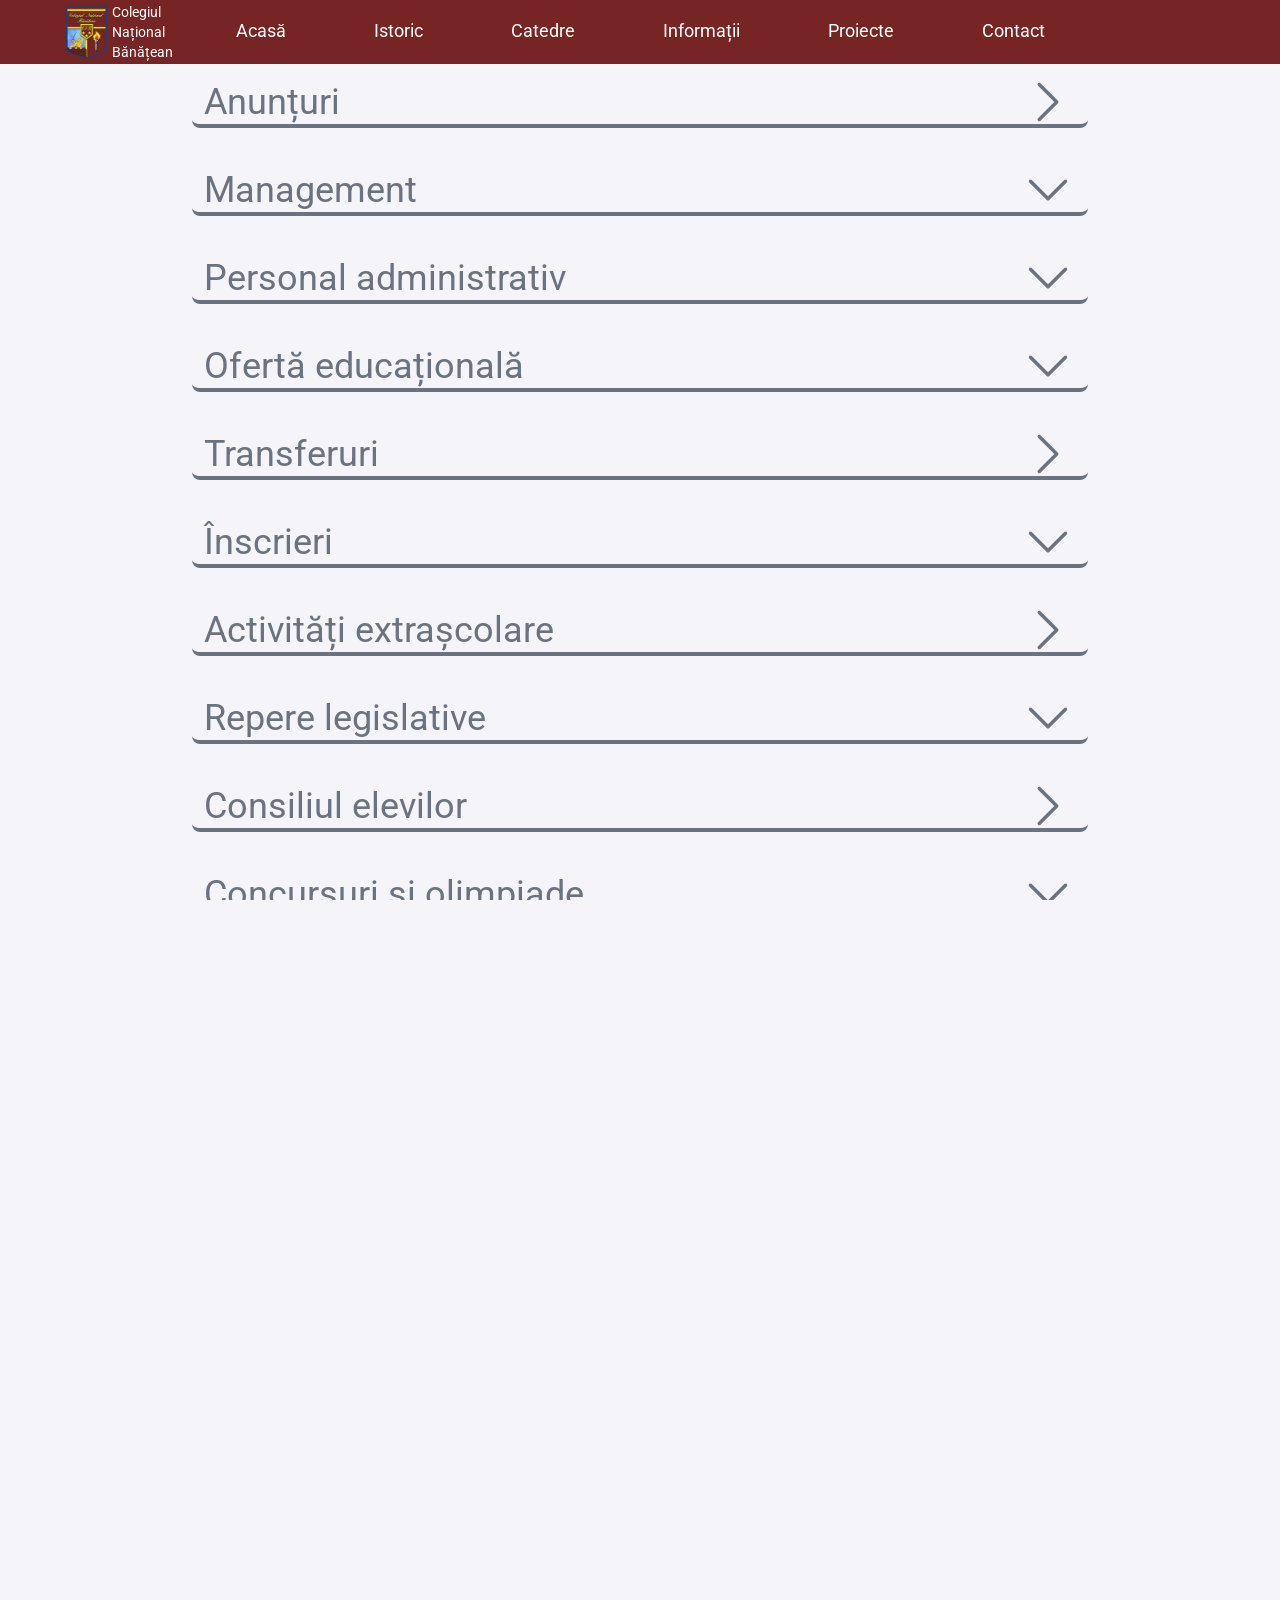
<file: public/informatii.html>
<!DOCTYPE html>
<html lang="en" style="overflow-x: hidden; scroll-behavior: smooth;">
<head>
    <meta charset="UTF-8">
    <meta http-equiv="X-UA-Compatible" content="IE=edge">
    <meta name="viewport" content="width=device-width, initial-scale=1.0">
    <link rel="stylesheet" href="styles.css">
    <title>Informații</title>
</head>
<body class="h-[100vh] font-roboto bg-[#F4F4F9]" style="overflow-x: hidden;">
    <nav class="z-50 h-16 min-w-[100vw] bg-[#762424] flex justify-between items-center gap-4 fixed">
        <img class="h-14 md:ml-16 ml-10 fixed" src="./assets/CNB_sgV2-removebg-preview.png" alt="CNB logo">  
        <div class="z-40 md:ml-28 ml-24 flex flex-col fixed text-white text-sm">
            <p>Colegiul</p>
            <p>Național</p>
            <p>Bănățean</p>
        </div>             
        <div class="h-16 w-[100vw] hidden xl:flex flex-row self-center items-center justify-center text-lg gap-10 fixed">
            <a class="text-white px-6 h-[100%] flex items-center border-b-2 border-transparent hover:border-white duration-500" href="./index.html">Acasă</a>
            <a class="text-white px-6 h-[100%] flex items-center border-b-2 border-transparent hover:border-white duration-500" href="./istoric.html">Istoric</a>
            <a class="text-white px-6 h-[100%] flex items-center border-b-2 border-transparent hover:border-white duration-500" href="./catedre.html">Catedre</a>
            <a onmouseover="dropDown(0)" onmouseleave="dropFade()" class="text-white px-6 h-[100%] flex items-center border-b-2 border-transparent hover:border-white duration-500" href="./informatii.html">Informații</a>
            <a class="text-white px-6 h-[100%] flex items-center border-b-2 border-transparent hover:border-white duration-500" href="./proiecte.html">Proiecte</a>
            <a class="text-white px-6 h-[100%] flex items-center border-b-2 border-transparent hover:border-white duration-500" href="./contact.html">Contact</a>
        </div>
            <div onmouseover="dropDown(1)" onmouseleave="dropFade()" id="dropDown" class="-z-30 rounded-b-md hidden opacity-0 absolute w-[200px]  bg-[#762424] p-4 left-[calc(50vw-40px)] top-16 duration-500">
                <div class="text-white flex flex-col gap-2">
                    <a href="">Anunțuri</a>
                    <a href="">Ofertă educațională</a>
                    <a href="">Consiliul elevilor</a>
                    <a href="">Concursuri și olimpiade</a>
                    <a href="">Burse școlare</a>
                    <a href="">Examene</a> 
                    <a href="">Administrativ</a>
                    <a href="">Biblioteca școlii</a>
                </div>
            </div>
        <div onclick="secondaryMenu()" class="z-50 flex xl:hidden ml-[calc(100vw-5rem)] mr-7 fixed">
            <svg  xmlns="http://www.w3.org/2000/svg" fill="none" viewBox="0 0 24 24" stroke-width="1.5" stroke="white" class="w-8 h-8">
                <path stroke-linecap="round" stroke-linejoin="round" d="M3.75 6.75h16.5M3.75 12h16.5m-16.5 5.25h16.5" />
            </svg>
        </div>
    </nav>
    <div id="secondaryMenu" class="z-40 fixed right-0 translate-x-[250px] top-0 h-[100vh] w-[250px] bg-[#762424] duration-300">
        <div class="z-50 flex gap-3 flex-col p-6 mt-10 text-white text-xl">
            <a href="./index.html">Acasă</a>
            <a href="./istoric.html">Istoric</a>
            <a href="./catedre.html">Catedre</a>
            <a href="./informatii.html">Informații</a>
            <div class="ml-4 text-lg flex flex-col">
                <a href="./template.html">Anunțuri</a>
                <a href="">Ofertă educațională</a>
                <a href="">Consiliul elevilor</a>
                <a href="">Concursuri și olimpiade</a>
                <a href="">Burse școlare</a>
                <a href="">Examene</a> 
                <a href="">Administrativ</a>
                <a href="">Biblioteca școlii</a>
            </div>
            <a href="./proiecte.html">Proiecte</a>
            <a href="./contact.html">Contact</a>
        </div>
    </div>
    <div class="min-h-[98vh] w-screen flex justify-center items-center pb-9 pt-[80px]">
        <div class="md:w-[70vw] w-[80vw] flex flex-col md:text-gray-500 text-gray-800 text-xl md:gap-10 gap-3 duration-500">
            <a href="./anunturi.html" class="w-[100%] h-12 md:text-4xl p-3 border-b-4 border-gray-500 rounded-lg flex justify-between items-center hover:text-[#282C35] hover:border-[#282C35] duration-500">
                <div>Anunțuri</div>
                <svg xmlns="http://www.w3.org/2000/svg" fill="none" viewBox="0 0 24 24" stroke-width="1.5" stroke="currentColor" class="md:w-14 md:h-14 w-7 h-7">
                    <path stroke-linecap="round" stroke-linejoin="round" d="M8.25 4.5l7.5 7.5-7.5 7.5" />
                </svg>
            </a>
            <button>
                <div onclick="dropInformatii(4)" class="w-[100%] h-12 md:text-4xl p-3 border-b-4 border-gray-500 rounded-lg flex justify-between items-center hover:text-[#282C35] hover:border-[#282C35] duration-500">
                    <p>Management</p>
                    <svg id="arrow4" xmlns="http://www.w3.org/2000/svg" fill="none" viewBox="0 0 24 24" stroke-width="1.5" stroke="currentColor" class="md:w-14 md:h-14 w-7 h-7 duration-500">
                        <path stroke-linecap="round" stroke-linejoin="round" d="M19.5 8.25l-7.5 7.5-7.5-7.5" />
                    </svg>
                </div>
            </button>
            <div id="info4" class="hidden">
                <div class="ml-6 md:text-3xl text-lg flex flex-col">
                    <div class="md:w-96 w-52 border-b-4 border-gray-400">Echipa de management</div>
                    <div>director Alexandru TĂNASIE - audiențe luni</div>
                    <div>director adjunct Monica Daniela BALOTĂ - audiențe marți</div>
                    <div class="mb-3">director adjunct Cristina Simona ESCHER - audiențe miercuri</div>
                    <div class="hover:text-[#282C35]">Consiliul administrativ</div>
                    <div class="hover:text-[#282C35]">Consilier educativ</div>
                </div>
            </div>
            <button>
                <div onclick="dropInformatii(3)" class="w-[100%] h-12 md:text-4xl p-3 border-b-4 border-gray-500 rounded-lg flex justify-between items-center hover:text-[#282C35] hover:border-[#282C35] duration-500">
                    <p>Personal administrativ</p>
                    <svg id="arrow3" xmlns="http://www.w3.org/2000/svg" fill="none" viewBox="0 0 24 24" stroke-width="1.5" stroke="currentColor" class="md:w-14 md:h-14 w-7 h-7 duration-500">
                        <path stroke-linecap="round" stroke-linejoin="round" d="M19.5 8.25l-7.5 7.5-7.5-7.5" />
                    </svg>
                </div>
            </button>
            <div id="info3" class="hidden duration-500">
                <div class="ml-6 md:text-3xl text-lg flex flex-col">
                    <a href="https://www.manuale.edu.ro/" class="hover:text-[#282C35] duration-500">Manuale</a>
                    <div class="hover:text-[#282C35] duration-500">Secretariat</div>
                    <div class="hover:text-[#282C35] duration-500">Contabilitate</div>
                    <div class="hover:text-[#282C35] duration-500">Administrator</div>
                    <div class="hover:text-[#282C35] duration-500">Informatician</div>
                    <div class="hover:text-[#282C35] duration-500">Concursuri de angajare</div>
                </div>
            </div>
            <button>
                <div onclick="dropInformatii(2)" class="w-[100%] h-12 md:text-4xl p-3 border-b-4 border-gray-500 rounded-lg flex justify-between items-center hover:text-[#282C35] hover:border-[#282C35] duration-500">
                    <p>Ofertă educațională</p>
                    <svg id="arrow2" xmlns="http://www.w3.org/2000/svg" fill="none" viewBox="0 0 24 24" stroke-width="1.5" stroke="currentColor" class="md:w-14 md:h-14 w-7 h-7 duration-500">
                        <path stroke-linecap="round" stroke-linejoin="round" d="M19.5 8.25l-7.5 7.5-7.5-7.5" />
                    </svg>
                </div>
            </button>
            <div id="info2" class="hidden">
                <div class="ml-6 md:text-3xl text-lg flex flex-col">
                    <div class="hover:text-[#282C35]">Ciclul primar</div>
                    <div class="hover:text-[#282C35]">Ciclul gimnazial</div>
                    <div class="hover:text-[#282C35]">Ciclul liceal</div>
                </div>
            </div>
            <div class="w-[100%] h-12 md:text-4xl p-3 border-b-4 border-gray-500 rounded-lg flex justify-between items-center hover:text-[#282C35] hover:border-[#282C35] duration-500">
                <a href="./template.html">Transferuri</a>
                <svg xmlns="http://www.w3.org/2000/svg" fill="none" viewBox="0 0 24 24" stroke-width="1.5" stroke="currentColor" class="md:w-14 md:h-14 w-7 h-7">
                    <path stroke-linecap="round" stroke-linejoin="round" d="M8.25 4.5l7.5 7.5-7.5 7.5" />
                </svg>
            </div>
            <button>
                <div onclick="dropInformatii(6)" class="w-[100%] h-12 md:text-4xl p-3 border-b-4 border-gray-500 rounded-lg flex justify-between items-center hover:text-[#282C35] hover:border-[#282C35] duration-500">
                    <p>Înscrieri</p>
                    <svg id="arrow6" xmlns="http://www.w3.org/2000/svg" fill="none" viewBox="0 0 24 24" stroke-width="1.5" stroke="currentColor" class="md:w-14 md:h-14 w-7 h-7 duration-500">
                        <path stroke-linecap="round" stroke-linejoin="round" d="M19.5 8.25l-7.5 7.5-7.5-7.5" />
                    </svg>
                </div>
            </button>
            <div id="info6" class="hidden">
                <div class="ml-6 md:text-3xl text-lg flex flex-col">
                    <p>Personă de contact Secretar - Carmen LEICA </p>
                    <p class="mb-4">Atribuții de informare/consiliere a părinților /tutorilor ai copiilor ce rumează a fi înscriși în clasa pregătitoare pentru anul 2023-2024</p>
                    <a href="./assets/inscrieri/CIRCUMSCRIPTIA-SCOLARA_CNBANATEAN-1.pdf" class="hover:text-[#282C35]">Străzile Arondate</a>
                    <a href="./assets/inscrieri/ANUNT-PROGRAM-INSCRIERE-CLASA-PREGATITOARE_2023_2024.pdf" class="hover:text-[#282C35]">Anunț program înscriere clasa pregătitoare</a>
                    <a href="./assets/inscrieri/APROBARE_CRITERII-SPECIFICE-DE-DEPARTAJARE_2023_2024.pdf" class="hover:text-[#282C35]">Criterii specifice de departajare 2023-2024</a>
                    <a href="./assets/inscrieri/CERERE-TIP_CLS_PRG_2023_ETAPA_I.pdf" class="hover:text-[#282C35]">Cerere tip clasă pregătitoare 2023</a>
                    <a href="./assets/inscrieri/NUMAR-LOCURI-PENTRU-CLASA-PREGATITOARE_2023_2024.pdf" class="hover:text-[#282C35]">Număr locuri clasă pregătitoare 2023</a>
                    <a href="./assets/inscrieri/" class="hover:text-[#282C35]">Procedură constituire clase pregătitoare cu predare în limba română</a>
                    <a href="./assets/inscrieri/" class="hover:text-[#282C35]">Procedură constituire clase pregătitoare cu predare în limba germană</a>
                    <a href="./assets/inscrieri/PROCEDURA-TESTARE-LIMBA-GERMANA_CLASA-PREGATITOARE_LIMBA-GERMANA.pdf" class="hover:text-[#282C35]">Procedură testare nivel limba germană</a>
                </div>
            </div>
            <a href="./activitati extrascolare.html" class="w-[100%] h-12 md:text-4xl p-3 border-b-4 border-gray-500 rounded-lg flex justify-between items-center hover:text-[#282C35] hover:border-[#282C35] duration-500">
                <div>Activități extrașcolare</div>
                <svg xmlns="http://www.w3.org/2000/svg" fill="none" viewBox="0 0 24 24" stroke-width="1.5" stroke="currentColor" class="md:w-14 md:h-14 w-7 h-7">
                    <path stroke-linecap="round" stroke-linejoin="round" d="M8.25 4.5l7.5 7.5-7.5 7.5" />
                </svg>
            </a>
            <button>
                <div onclick="dropInformatii(7)" class="w-[100%] h-12 md:text-4xl p-3 border-b-4 border-gray-500 rounded-lg flex justify-between items-center hover:text-[#282C35] hover:border-[#282C35] duration-500">
                    <p>Repere legislative</p>
                    <svg id="arrow7" xmlns="http://www.w3.org/2000/svg" fill="none" viewBox="0 0 24 24" stroke-width="1.5" stroke="currentColor" class="md:w-14 md:h-14 w-7 h-7 duration-500">
                        <path stroke-linecap="round" stroke-linejoin="round" d="M19.5 8.25l-7.5 7.5-7.5-7.5" />
                    </svg>
                </div>
            </button>
            <div id="info7" class="hidden">
                <div class="ml-6 md:text-3xl text-lg flex flex-col">
                    <a href="./olimpici.html" class="hover:text-[#282C35]">ROI</a>
                    <a href="./CEX CNB.html" class="hover:text-[#282C35]">regulament intern</a>
                    <a href="./CEX CNB.html" class="hover:text-[#282C35]">săli sport</a>
                </div>
            </div>
            <div class="w-[100%] h-12 md:text-4xl p-3 border-b-4 border-gray-500 rounded-lg flex justify-between items-center hover:text-[#282C35] hover:border-[#282C35] duration-500">
                <p>Consiliul elevilor</p> 
                <svg xmlns="http://www.w3.org/2000/svg" fill="none" viewBox="0 0 24 24" stroke-width="1.5" stroke="currentColor" class="md:w-14 md:h-14 w-7 h-7">
                    <path stroke-linecap="round" stroke-linejoin="round" d="M8.25 4.5l7.5 7.5-7.5 7.5" />
                </svg>
            </div>
            <button>
                <div onclick="dropInformatii(5)" class="w-[100%] h-12 md:text-4xl p-3 border-b-4 border-gray-500 rounded-lg flex justify-between items-center hover:text-[#282C35] hover:border-[#282C35] duration-500">
                    <p>Concursuri și olimpiade</p>
                    <svg id="arrow5" xmlns="http://www.w3.org/2000/svg" fill="none" viewBox="0 0 24 24" stroke-width="1.5" stroke="currentColor" class="md:w-14 md:h-14 w-7 h-7 duration-500">
                        <path stroke-linecap="round" stroke-linejoin="round" d="M19.5 8.25l-7.5 7.5-7.5-7.5" />
                    </svg>
                </div>
            </button>
            <div id="info5" class="hidden">
                <div class="ml-6 md:text-3xl text-lg flex flex-col">
                    <a href="./olimpici.html" class="hover:text-[#282C35]">Olimpicii noștri</a>
                    <a href="./CEX CNB.html" class="hover:text-[#282C35]">Concursul Pitagora</a>
                    <div class="hover:text-[#282C35]">Public Speaking</div>
                </div>
            </div>
            <div class="w-[100%] h-12 md:text-4xl p-3 border-b-4 border-gray-500 rounded-lg flex justify-between items-center hover:text-[#282C35] hover:border-[#282C35] duration-500">
                <p>Burse școlare</p>
                <svg xmlns="http://www.w3.org/2000/svg" fill="none" viewBox="0 0 24 24" stroke-width="1.5" stroke="currentColor" class="md:w-14 md:h-14 w-7 h-7">
                    <path stroke-linecap="round" stroke-linejoin="round" d="M8.25 4.5l7.5 7.5-7.5 7.5" />
                </svg>
            </div>
            <a href="./organizarea claselor.html" class="w-[100%] h-12 md:text-4xl p-3 border-b-4 border-gray-500 rounded-lg flex justify-between items-center hover:text-[#282C35] hover:border-[#282C35] duration-500">
                <p>Organizarea claselor</p> 
                <svg xmlns="http://www.w3.org/2000/svg" fill="none" viewBox="0 0 24 24" stroke-width="1.5" stroke="currentColor" class="md:w-14 md:h-14 w-7 h-7">
                    <path stroke-linecap="round" stroke-linejoin="round" d="M8.25 4.5l7.5 7.5-7.5 7.5" />
                </svg>
            </a>
            <button>
                <div onclick="dropInformatii(1)" class="w-[100%] h-12 md:text-4xl p-3 border-b-4 border-gray-500 rounded-lg flex justify-between items-center hover:text-[#282C35] hover:border-[#282C35] duration-500">
                    <p>Examene</p>
                    <svg id="arrow1" xmlns="http://www.w3.org/2000/svg" fill="none" viewBox="0 0 24 24" stroke-width="1.5" stroke="currentColor" class="md:w-14 md:h-14 w-7 h-7 duration-500">
                        <path stroke-linecap="round" stroke-linejoin="round" d="M19.5 8.25l-7.5 7.5-7.5-7.5" />
                    </svg>
                </div>
            </button>
            <div id="info1" class="hidden">
                <div class="ml-6 md:text-3xl text-lg flex flex-col">
                    <a class="hover:text-[#282C35] duration-500" href="./assets/CNBanatean_ANUNT-inscriere-in-clasa-a-IX-a-liceu.pdf">Admitere</a>
                    <div class="hover:text-[#282C35] duration-500">Evaluarea Națională</div>
                    <div class="hover:text-[#282C35] duration-500">Bacalaureat</div>
                    <div class="hover:text-[#282C35] duration-500">Simulare examene</div>
                    <div class="hover:text-[#282C35] duration-500">ECDL</div>
                    <div class="hover:text-[#282C35] duration-500">Cambridge</div>
                    <h1 class="md:w-96 w-52 mt-4 mb-2 border-b-4 border-gray-400">Examene limba germană</h1>
                    <div class="hover:text-[#282C35] duration-500">- IVA I nivelul A1 clasa a IV-a (limba maternă germană)</div>
                    <div class="hover:text-[#282C35] duration-500">- IVA II nivelul A2 clasa a VII-a (limba maternă germană)</div>
                    <div class="hover:text-[#282C35] duration-500">- DSD I nivelul A2-B1 clasa a IX-a (limba maternă germană)</div>
                    <div class="hover:text-[#282C35] duration-500">- DSD I nivelul A2-B1 clasele X-XI (limba modernă germană)</div>
                    <div class="hover:text-[#282C35] duration-500">- DSD II nivelul B2-C1 clasa a XII-a (limba modernă germană)</div>
                </div>
            </div>
            <div class="w-[100%] h-12 md:text-4xl p-3 border-b-4 border-gray-500 rounded-lg flex justify-between items-center hover:text-[#282C35] hover:border-[#282C35] duration-500">
                <p>Biblioteca școlii</p>
                <svg xmlns="http://www.w3.org/2000/svg" fill="none" viewBox="0 0 24 24" stroke-width="1.5" stroke="currentColor" class="md:w-14 md:h-14 w-7 h-7">
                    <path stroke-linecap="round" stroke-linejoin="round" d="M8.25 4.5l7.5 7.5-7.5 7.5" />
                </svg>
            </div>
        </div>
    </div>
    <footer class="bg-[#123] font-roboto text-base text-[#999999] ">
        <div class="flex md:flex-row flex-col pt-4 md:justify-between mx-10">
            <div class="md:w-[50vw] flex flex-col items-center">
                <div class="flex flex-col">
                    <p class="font-noto text-lg font-semibold mb-3">Contact</p>
                    <p>0256491714</p>
                    <p>0256491713</p>
                    <p>cnb@colegiulbanatean.ro</p>
                    <p>Facebook: <a href="https://www.facebook.com/colegiulbanatean">Colegiul Național Bănățean Timișoara</a></p>
                    <p>Instagram: <a href="https://www.instagram.com/cse_cnb">@cse_cnb</a></p>
                </div>
            </div>
            <div class="md:w-[50vw] flex flex-col items-center">
                <div class="flex flex-col">
                    <p class="font-noto text-lg font-semibold mb-3 md:mt-0 mt-4">Linkuri utile</p>
                    <a href="https://www.edu.ro" target="_blank">Ministerul Educației Naționale</a>
                    <a href="https://www.isj.tm.edu.ro" target="_blank">Inspectoratul Școlar Județean Timiș</a>
                    <a href="https://www.cjraetm.ro" target="_blank">Centrul Județean de Resurse și Asistență Educațională Timiș</a>
                    <a href="https://www.rocnee.eu" target="_blank">Centrul Național de Evaluare și Examinare</a>
                    <a href="https://aracip.eu/" target="_blank">A.R.A.C.I.P</a>
                    <a href="https://cjextm.ro/" target="_blank">Centrul Județean de Excelență</a>
                    <a href="https://www.ccd-timis.ro/" target="_blank">Casa Corpului Didactic</a>
                    <a href="https://palatulcopiilortm.wordpress.com" target="_blank">Palatul Copiilor Timișoara</a>
                </div>
            </div>
        </div>
        <div class="w-[100vw] mt-6 flex flex-col justify-center items-center">
            <p>&copy;2023 Colegiul Național Bănățean</p>
            <div class="flex items-center mt-6 flex-col gap-0">
                <div>Proiect realizat de: </div>
                <div>Daria-Cristina DAVID (frontend)</div>
                <div>Irina-Ioana FLOREA (frontend) </div>
                <div>Alexandru-Ionuț MIHOC (fotograf) </div>
                <div>Dragoș-Gabriel MÂȚU (coordonator frontend) </div>
                <div>Robert-Constantin UIBAR (coordonator proiect / backend)</div>
            </div>
        </div>
    </footer>
</body>
<script src="./main.js"></script>
</html>
</file>
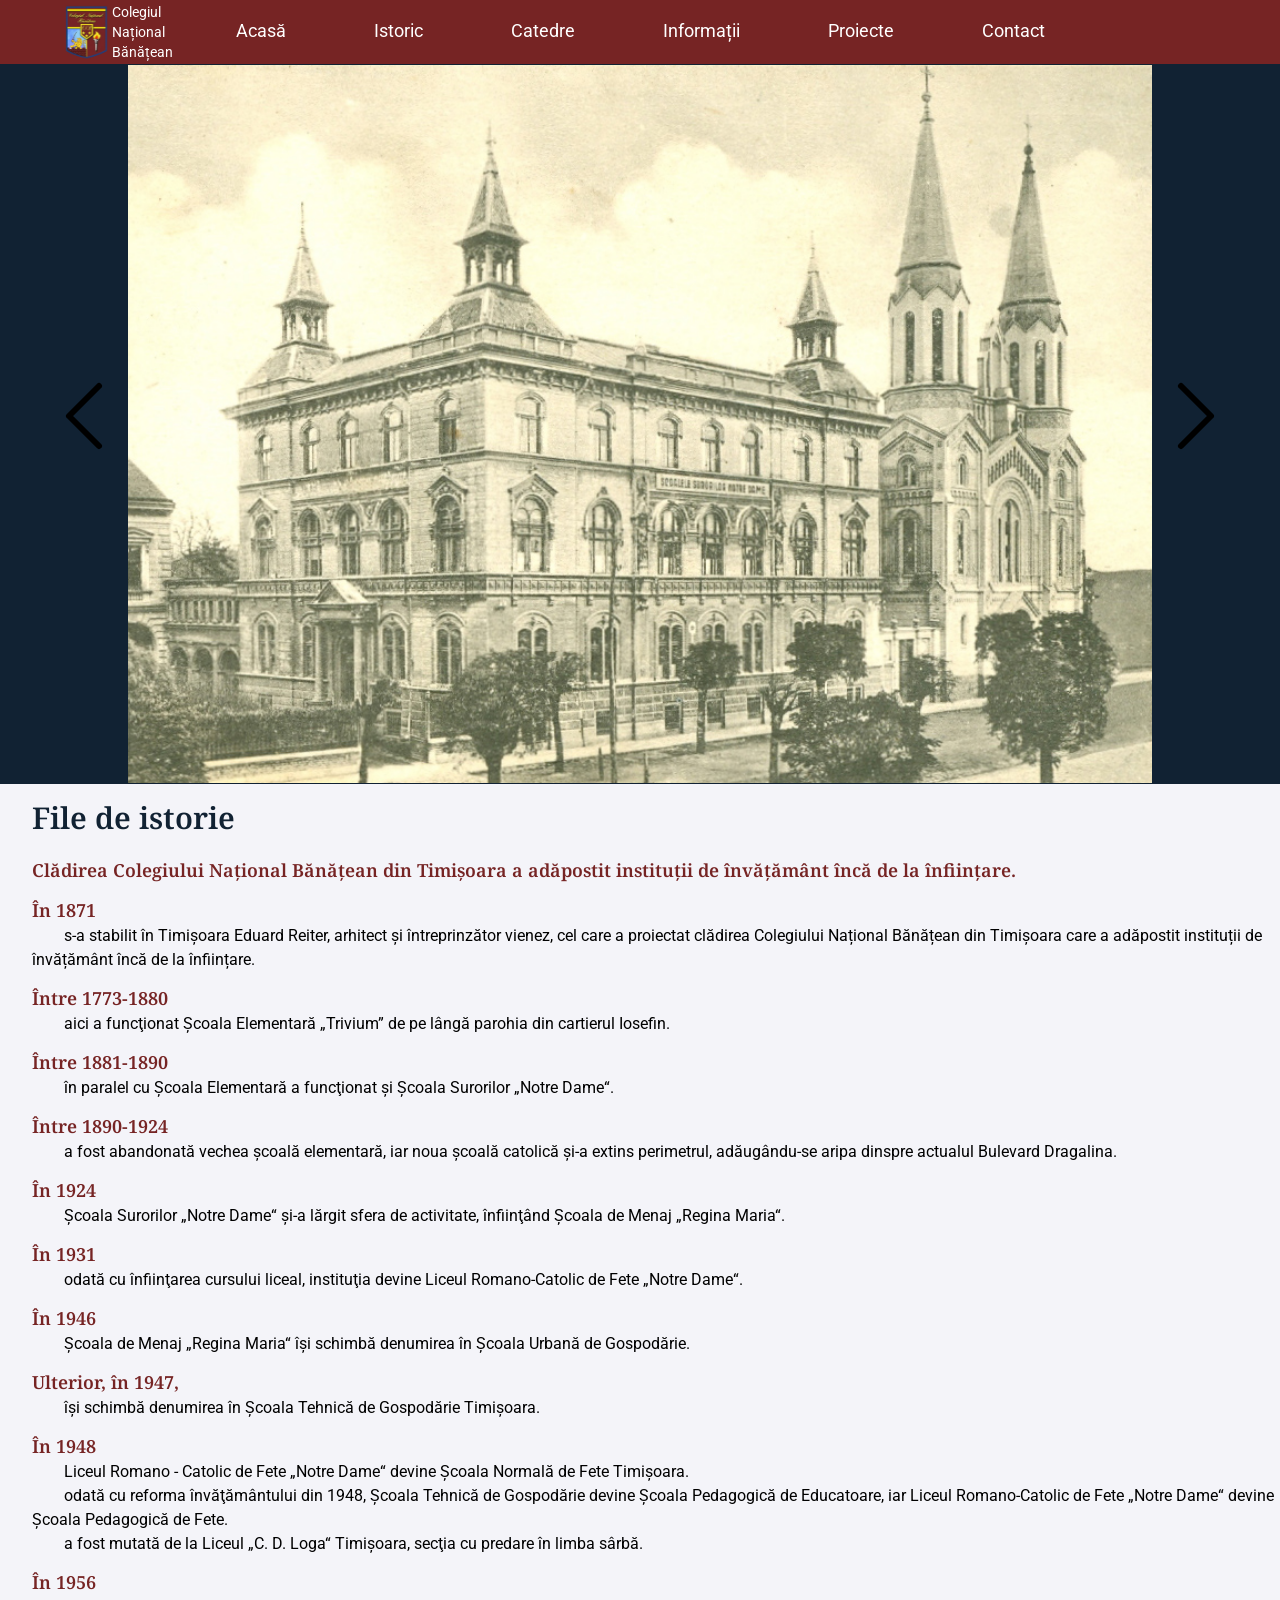
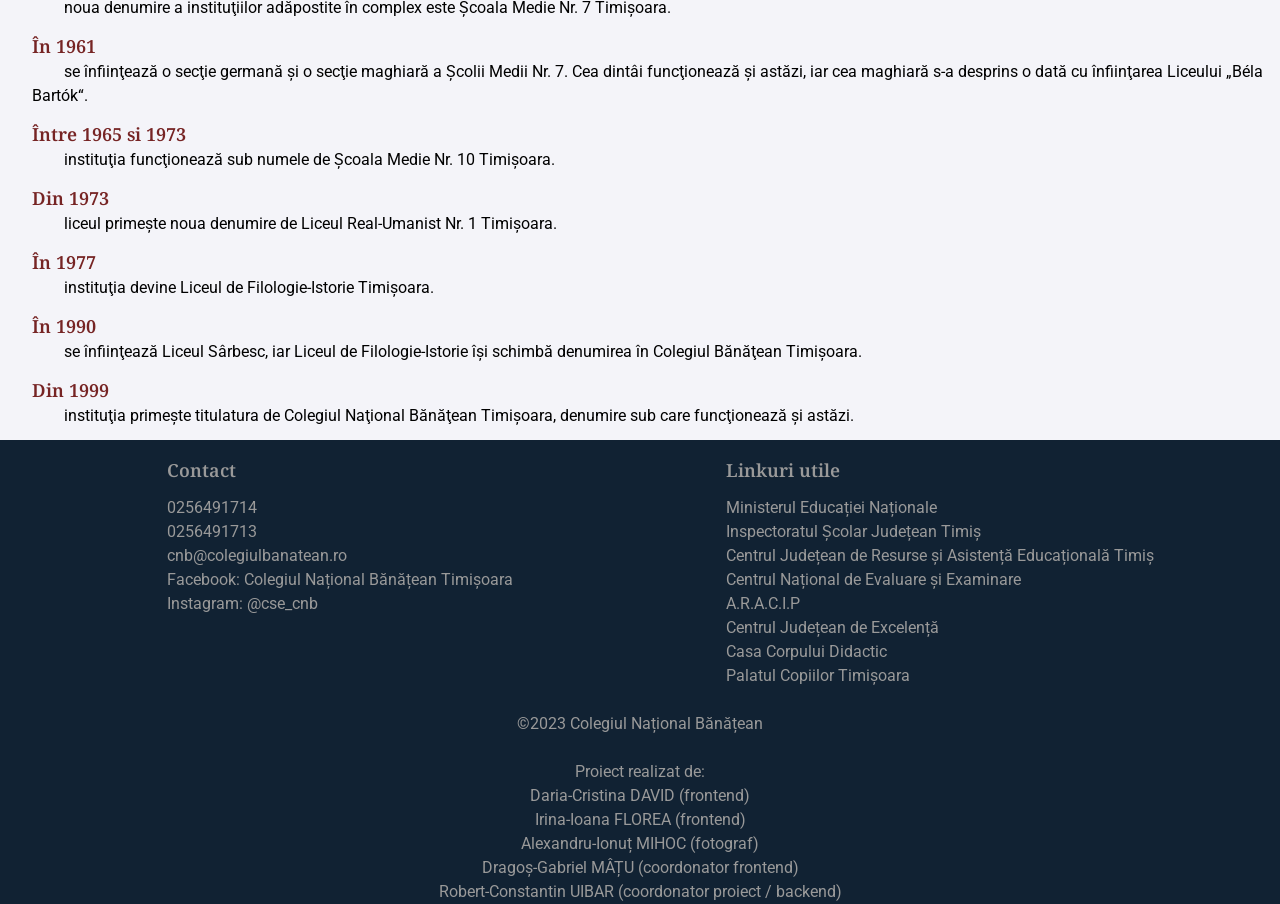
<file: public/istoric.html>
<!DOCTYPE html>
<html lang="ro">
<head>
  <meta charset="UTF-8">
  <meta name="viewport" content="width=device-width, initial-scale=1.0">
  <link rel="stylesheet" href="styles.css">
  <title>File de istorie</title>
  <link rel="icon" type="image/x-icon" href="/public/assets/CNB_sgV2-removebg-preview.png">
</head>

<body onload="makeImage()" class="bg-[#F4F4F9] font-roboto" style="overflow-x:hidden;">
    <nav class="z-50 h-16 min-w-[100vw] bg-[#762424] flex justify-between items-center gap-4 fixed">
        <img class="h-14 md:ml-16 ml-10 fixed" src="./assets/CNB_sgV2-removebg-preview.png" alt="CNB logo">  
        <div class="z-40 md:ml-28 ml-24 flex flex-col fixed text-white text-sm">
            <p>Colegiul</p>
            <p>Național</p>
            <p>Bănățean</p>
        </div>             
        <div class="h-16 w-[100vw] hidden xl:flex flex-row self-center items-center justify-center text-lg gap-10 fixed">
            <a class="text-white px-6 h-[100%] flex items-center border-b-2 border-transparent hover:border-white duration-500" href="./index.html">Acasă</a>
            <a class="text-white px-6 h-[100%] flex items-center border-b-2 border-transparent hover:border-white duration-500" href="./istoric.html">Istoric</a>
            <a class="text-white px-6 h-[100%] flex items-center border-b-2 border-transparent hover:border-white duration-500" href="./catedre.html">Catedre</a>
            <a onmouseover="dropDown(0)" onmouseleave="dropFade()" class="text-white px-6 h-[100%] flex items-center border-b-2 border-transparent hover:border-white duration-500" href="./informatii.html">Informații</a>
            <a class="text-white px-6 h-[100%] flex items-center border-b-2 border-transparent hover:border-white duration-500" href="./proiecte.html">Proiecte</a>
            <a class="text-white px-6 h-[100%] flex items-center border-b-2 border-transparent hover:border-white duration-500" href="./contact.html">Contact</a>
        </div>
            <div onmouseover="dropDown(1)" onmouseleave="dropFade()" id="dropDown" class="-z-30 rounded-b-md hidden opacity-0 absolute w-[200px]  bg-[#762424] p-4 left-[calc(50vw-40px)] top-16 duration-500">
                <div class="text-white flex flex-col gap-2">
                    <a href="">Anunțuri</a>
                    <a href="">Ofertă educațională</a>
                    <a href="">Consiliul elevilor</a>
                    <a href="">Concursuri și olimpiade</a>
                    <a href="">Burse școlare</a>
                    <a href="">Examene</a> 
                    <a href="">Administrativ</a>
                    <a href="">Biblioteca școlii</a>
                </div>
            </div>
        <div onclick="secondaryMenu()" class="z-50 flex xl:hidden ml-[calc(100vw-5rem)] mr-7 fixed">
            <svg  xmlns="http://www.w3.org/2000/svg" fill="none" viewBox="0 0 24 24" stroke-width="1.5" stroke="white" class="w-8 h-8">
                <path stroke-linecap="round" stroke-linejoin="round" d="M3.75 6.75h16.5M3.75 12h16.5m-16.5 5.25h16.5" />
            </svg>
        </div>
    </nav>
    <div id="secondaryMenu" class="z-40 fixed right-0 translate-x-[250px] top-0 h-[100vh] w-[250px] bg-[#762424] duration-300">
        <div class="z-50 flex gap-3 flex-col p-6 mt-10 text-white text-xl">
            <a href="./index.html">Acasă</a>
            <a href="./istoric.html">Istoric</a>
            <a href="./catedre.html">Catedre</a>
            <a href="./informatii.html">Informații</a>
            <div class="ml-4 text-lg flex flex-col">
                <a href="./template.html">Anunțuri</a>
                <a href="">Ofertă educațională</a>
                <a href="">Consiliul elevilor</a>
                <a href="">Concursuri și olimpiade</a>
                <a href="">Burse școlare</a>
                <a href="">Examene</a> 
                <a href="">Administrativ</a>
                <a href="">Biblioteca școlii</a>
            </div>
            <a href="./proiecte.html">Proiecte</a>
            <a href="./contact.html">Contact</a>
        </div>
    </div>

    <div id="content" class="grid gap-3 bg-[#123] w-[100vw] h-auto pt-16 -z-1">
        <div class="absolute h-[90vh] top-[0vh] w-44 left-0">
            <button onclick="moveLeft()" id="btn-left" class="absolute left-5 sm:top-[40vh] top-[37vh] rounded-full sm:p-2" style="transition-duration: 500ms;">
                <svg xmlns="http://www.w3.org/2000/svg" fill="none" viewBox="0 0 24 24" stroke-width="1.5" stroke="currentColor" class="md:w-28 md:h-24 w-12 h-10">
                    <path stroke-linecap="round" stroke-linejoin="round" d="M15.75 19.5L8.25 12l7.5-7.5" />
                </svg>
            </button>
        </div>
        <div class="absolute h-[90vh] top-[0vh] w-44 right-0">
            <button onclick="moveRight()" id="btn-right" class="absolute right-5 sm:top-[40vh] top-[37vh] rounded-full sm:p-2" style="transition-duration: 500ms;">
                <svg xmlns="http://www.w3.org/2000/svg" fill="none" viewBox="0 0 24 24" stroke-width="1.5" stroke="currentColor" class="md:w-28 md:h-24 w-12 h-10">
                    <path stroke-linecap="round" stroke-linejoin="round" d="M8.25 4.5l7.5 7.5-7.5 7.5" />
                </svg>
            </button>
        </div>
    </div>

    <div class="text-base ml-8 pt-2">
        <h1 class="font-noto font-semibold text-[#123] text-3xl pt-2 mb-5">File de istorie</h1>
        <h4 class="font-noto font-semibold text-[#762424] text-lg mb-3">Clădirea Colegiului Național Bănățean din Timişoara a adăpostit instituții de învățământ încă de la înființare.</h4>
        <div class="mb-3">
            <h4 class="font-noto font-semibold text-[#762424] text-lg">În 1871</h4>
            <p class="indent-8">s-a stabilit în Timișoara Eduard Reiter, arhitect și întreprinzător vienez, cel care a proiectat clădirea Colegiului Național Bănățean din Timișoara care a adăpostit instituții de învățământ încă de la înființare.</p>
        </div>
        <div class="mb-3">
            <h4 class="font-noto font-semibold text-[#762424] text-lg">Între 1773-1880</h4>
            <p class="indent-8">aici a funcţionat Şcoala Elementară „Trivium” de pe lângă parohia din cartierul Iosefin.</p>
        </div>
        <div class="mb-3">
            <h4 class="font-noto font-semibold text-[#762424] text-lg">Între 1881-1890</h4>
            <p class="indent-8">în paralel cu Şcoala Elementară a funcţionat şi Şcoala Surorilor „Notre Dame“.</p>
        </div>
        <div class="mb-3">
            <h4 class="font-noto font-semibold text-[#762424] text-lg">Între 1890-1924</h4>
            <p class="indent-8">a fost abandonată vechea şcoală elementară, iar noua şcoală catolică și-a extins perimetrul, adăugându-se aripa dinspre actualul Bulevard Dragalina.</p>
        </div>
        <div class="mb-3">
            <h4 class="font-noto font-semibold text-[#762424] text-lg">În 1924</h4>
            <p class="indent-8">Şcoala Surorilor „Notre Dame“ și-a lărgit sfera de activitate, înfiinţând Şcoala de Menaj „Regina Maria“.</p>
        </div>
        <div class="mb-3">
            <h4 class="font-noto font-semibold text-[#762424] text-lg">În 1931</h4>
            <p class="indent-8">odată cu înfiinţarea cursului liceal, instituţia devine Liceul Romano-Catolic de Fete „Notre Dame“.</p>
        </div>
        <div class="mb-3">
            <h4 class="font-noto font-semibold text-[#762424] text-lg">În 1946</h4>
            <p class="indent-8">Şcoala de Menaj „Regina Maria“ îşi schimbă denumirea în Şcoala Urbană de Gospodărie.</p>
        </div>
        <div class="mb-3">
            <h4 class="font-noto font-semibold text-[#762424] text-lg">Ulterior, în 1947,</h4> 
            <p class="indent-8">își schimbă denumirea în Şcoala Tehnică de Gospodărie Timişoara.</p>
        </div>
        <div class="mb-3">
            <h4 class="font-noto font-semibold text-[#762424] text-lg">În 1948</h4>
            <p class="indent-8">Liceul Romano - Catolic de Fete „Notre Dame“ devine Şcoala Normală de Fete Timişoara.</p>
            <p class="indent-8">odată cu reforma învăţământului din 1948, Şcoala Tehnică de Gospodărie devine Şcoala Pedagogică de Educatoare, iar Liceul Romano-Catolic de Fete „Notre Dame“ devine Şcoala Pedagogică de Fete.</p>
            <p class="indent-8">a fost mutată de la Liceul „C. D. Loga“ Timişoara, secţia cu predare în limba sârbă. </p>
        </div>
        <div class="mb-3">
            <h4 class="font-noto font-semibold text-[#762424] text-lg">În 1956</h4>
            <p class="indent-8">noua denumire a instituţiilor adăpostite în complex este Şcoala Medie Nr. 7 Timişoara.</p>
        </div>
        <div class="mb-3">
            <h4 class="font-noto font-semibold text-[#762424] text-lg">În 1961</h4>
            <p class="indent-8">se înfiinţează o secţie germană şi o secţie maghiară a Şcolii Medii Nr. 7. Cea dintâi funcţionează şi astăzi, iar cea maghiară s-a desprins o dată cu înfiinţarea Liceului „Béla Bartók“.</p>
        </div>
        <div class="mb-3">
            <h4 class="font-noto font-semibold text-[#762424] text-lg">Între 1965 si 1973</h4>
            <p class="indent-8">instituţia funcţionează sub numele de Şcoala Medie Nr. 10 Timişoara.</p>
        </div>
        <div class="mb-3">
            <h4 class="font-noto font-semibold text-[#762424] text-lg">Din 1973</h4>
            <p class="indent-8">liceul primeşte noua denumire de Liceul Real-Umanist Nr. 1 Timişoara.</p>
        </div>
        <div class="mb-3">
            <h4 class="font-noto font-semibold text-[#762424] text-lg">În 1977</h4>
            <p class="indent-8">instituţia devine Liceul de Filologie-Istorie Timişoara.</p>
        </div>
        <div class="mb-3">
            <h4 class="font-noto font-semibold text-[#762424] text-lg">În 1990</h4>
            <p class="indent-8">se înfiinţează Liceul Sârbesc, iar Liceul de Filologie-Istorie îşi schimbă denumirea în Colegiul Bănăţean Timişoara.</p>
        </div>
        <div class="mb-3">
            <h4 class="font-noto font-semibold text-[#762424] text-lg">Din 1999</h4>
            <p class="indent-8">instituţia primeşte titulatura de Colegiul Naţional Bănăţean Timişoara, denumire sub care funcţionează şi astăzi.</p>
        </div>
    </div>
    <footer class="bg-[#123] font-roboto text-base text-[#999999] ">
        <div class="flex md:flex-row flex-col pt-4 md:justify-between mx-10">
            <div class="md:w-[50vw] flex flex-col items-center">
                <div class="flex flex-col">
                    <p class="font-noto text-lg font-semibold mb-3">Contact</p>
                    <p>0256491714</p>
                    <p>0256491713</p>
                    <p>cnb@colegiulbanatean.ro</p>
                    <p>Facebook: <a href="https://www.facebook.com/colegiulbanatean">Colegiul Național Bănățean Timișoara</a></p>
                    <p>Instagram: <a href="https://www.instagram.com/cse_cnb">@cse_cnb</a></p>
                </div>
            </div>
            <div class="md:w-[50vw] flex flex-col items-center">
                <div class="flex flex-col">
                    <p class="font-noto text-lg font-semibold mb-3 md:mt-0 mt-4">Linkuri utile</p>
                    <a href="https://www.edu.ro" target="_blank">Ministerul Educației Naționale</a>
                    <a href="https://www.isj.tm.edu.ro" target="_blank">Inspectoratul Școlar Județean Timiș</a>
                    <a href="https://www.cjraetm.ro" target="_blank">Centrul Județean de Resurse și Asistență Educațională Timiș</a>
                    <a href="https://www.rocnee.eu" target="_blank">Centrul Național de Evaluare și Examinare</a>
                    <a href="https://aracip.eu/" target="_blank">A.R.A.C.I.P</a>
                    <a href="https://cjextm.ro/" target="_blank">Centrul Județean de Excelență</a>
                    <a href="https://www.ccd-timis.ro/" target="_blank">Casa Corpului Didactic</a>
                    <a href="https://palatulcopiilortm.wordpress.com" target="_blank">Palatul Copiilor Timișoara</a>
                </div>
            </div>
        </div>
        <div class="w-[100vw] mt-6 flex flex-col justify-center items-center">
            <p>&copy;2023 Colegiul Național Bănățean</p>
            <div class="flex items-center mt-6 flex-col gap-0">
                <div>Proiect realizat de: </div>
                <div>Daria-Cristina DAVID (frontend)</div>
                <div>Irina-Ioana FLOREA (frontend) </div>
                <div>Alexandru-Ionuț MIHOC (fotograf) </div>
                <div>Dragoș-Gabriel MÂȚU (coordonator frontend) </div>
                <div>Robert-Constantin UIBAR (coordonator proiect / backend)</div>
            </div>
        </div>
    </footer>
</body>
<script src="./main.js"></script>
</file>
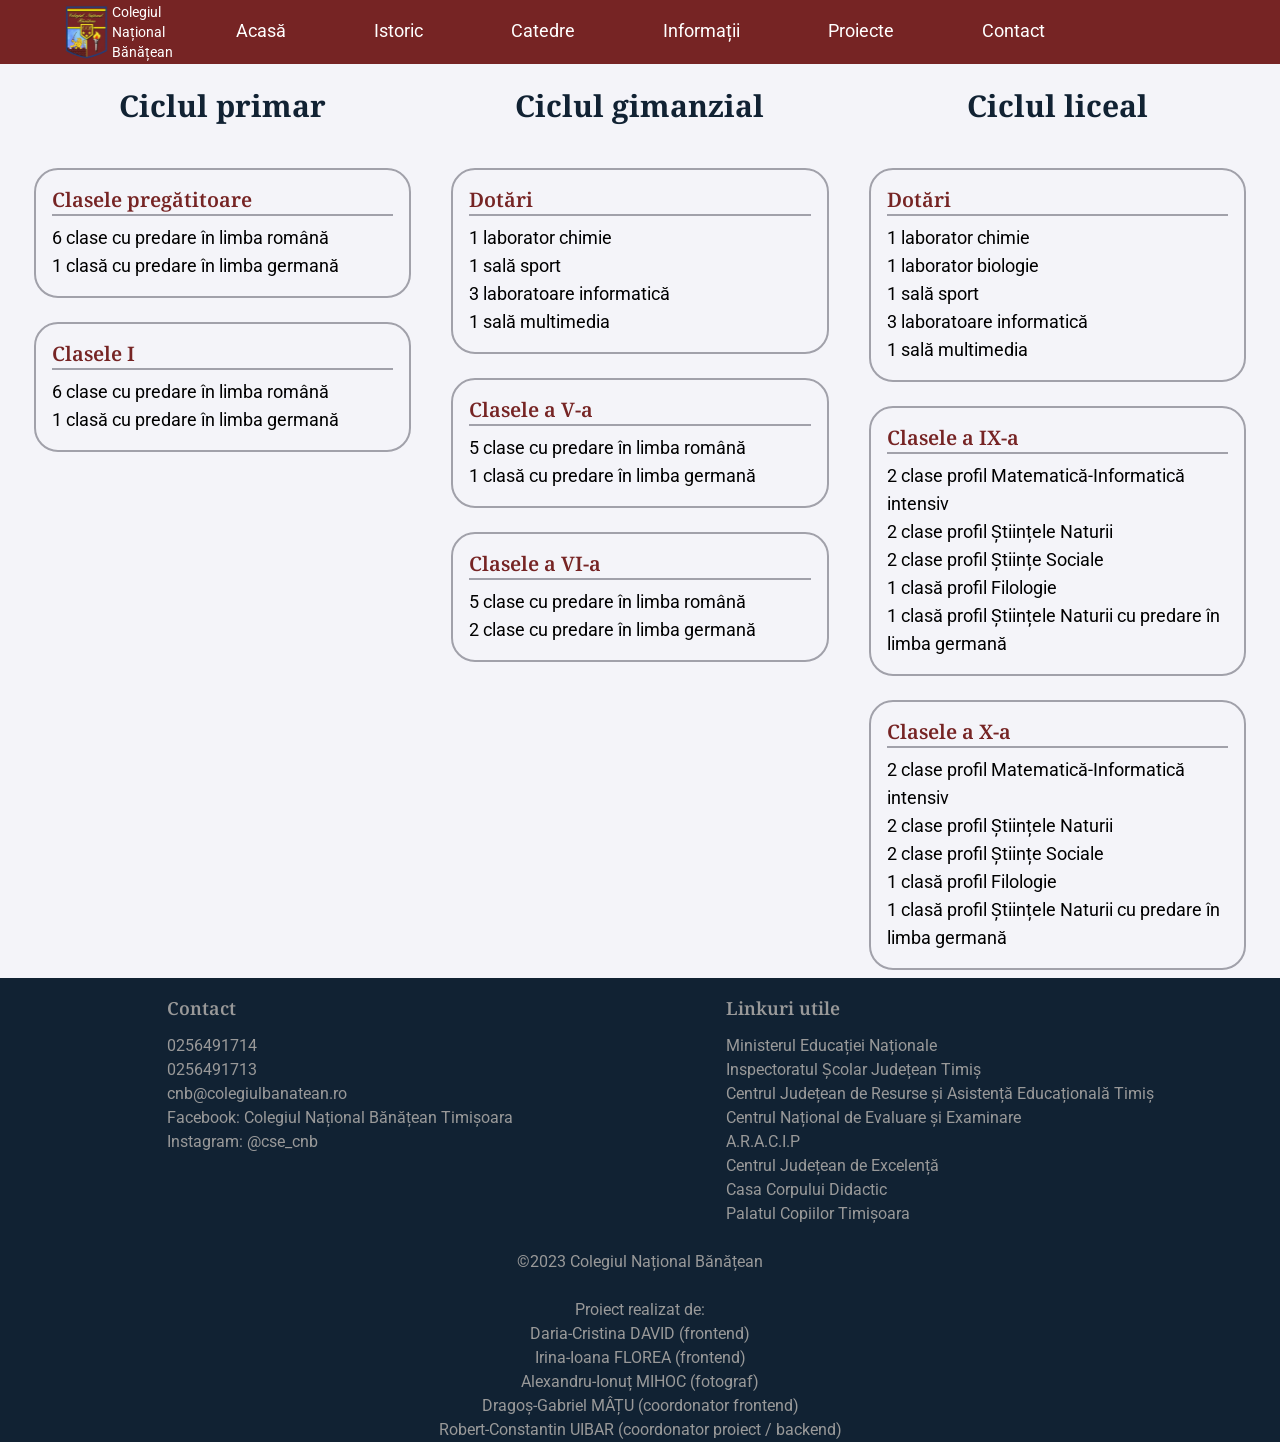
<file: public/oferta_educationala.html>
<!DOCTYPE html>
<html lang="ro" style="overflow-x:hidden;">
<head>
  <meta charset="UTF-8">
  <meta http-equiv="X-UA-Compatible" content="IE=edge">
  <meta name="viewport" content="width=device-width, initial-scale=1.0">
  <link rel="stylesheet" href="styles.css">
  <title>Ofertă educațională</title>
</head>

<body class="bg-[#F4F4F9] font-roboto" style="overflow-x:hidden;">
    <nav class="z-50 h-16 min-w-[100vw] bg-[#762424] flex justify-between items-center gap-4 fixed">
        <img class="h-14 md:ml-16 ml-10 fixed" src="./assets/CNB_sgV2-removebg-preview.png" alt="CNB logo">  
        <div class="z-40 md:ml-28 ml-24 flex flex-col fixed text-white text-sm">
            <p>Colegiul</p>
            <p>Național</p>
            <p>Bănățean</p>
        </div>             
        <div class="h-16 w-[100vw] hidden xl:flex flex-row self-center items-center justify-center text-lg gap-10 fixed">
            <a class="text-white px-6 h-[100%] flex items-center border-b-2 border-transparent hover:border-white duration-500" href="./index.html">Acasă</a>
            <a class="text-white px-6 h-[100%] flex items-center border-b-2 border-transparent hover:border-white duration-500" href="./istoric.html">Istoric</a>
            <a class="text-white px-6 h-[100%] flex items-center border-b-2 border-transparent hover:border-white duration-500" href="./catedre.html">Catedre</a>
            <a onmouseover="dropDown(0)" onmouseleave="dropFade()" class="text-white px-6 h-[100%] flex items-center border-b-2 border-transparent hover:border-white duration-500" href="./informatii.html">Informații</a>
            <a class="text-white px-6 h-[100%] flex items-center border-b-2 border-transparent hover:border-white duration-500" href="./proiecte.html">Proiecte</a>
            <a class="text-white px-6 h-[100%] flex items-center border-b-2 border-transparent hover:border-white duration-500" href="./contact.html">Contact</a>
        </div>
            <div onmouseover="dropDown(1)" onmouseleave="dropFade()" id="dropDown" class="-z-30 rounded-b-md hidden opacity-0 absolute w-[200px]  bg-[#762424] p-4 left-[calc(50vw-40px)] top-16 duration-500">
                <div class="text-white flex flex-col gap-2">
                    <a href="">Anunțuri</a>
                    <a href="">Ofertă educațională</a>
                    <a href="">Consiliul elevilor</a>
                    <a href="">Concursuri și olimpiade</a>
                    <a href="">Burse școlare</a>
                    <a href="">Examene</a> 
                    <a href="">Administrativ</a>
                    <a href="">Biblioteca școlii</a>
                </div>
            </div>
        <div onclick="secondaryMenu()" class="z-50 flex xl:hidden ml-[calc(100vw-5rem)] mr-7 fixed">
            <svg  xmlns="http://www.w3.org/2000/svg" fill="none" viewBox="0 0 24 24" stroke-width="1.5" stroke="white" class="w-8 h-8">
                <path stroke-linecap="round" stroke-linejoin="round" d="M3.75 6.75h16.5M3.75 12h16.5m-16.5 5.25h16.5" />
            </svg>
        </div>
    </nav>
    <div id="secondaryMenu" class="z-40 fixed right-0 translate-x-[250px] top-0 h-[100vh] w-[250px] bg-[#762424] duration-300">
        <div class="z-50 flex gap-3 flex-col p-6 mt-10 text-white text-xl">
            <a href="./index.html">Acasă</a>
            <a href="./istoric.html">Istoric</a>
            <a href="./catedre.html">Catedre</a>
            <a href="./informatii.html">Informații</a>
            <div class="ml-4 text-lg flex flex-col">
                <a href="./template.html">Anunțuri</a>
                <a href="">Ofertă educațională</a>
                <a href="">Consiliul elevilor</a>
                <a href="">Concursuri și olimpiade</a>
                <a href="">Burse școlare</a>
                <a href="">Examene</a> 
                <a href="">Administrativ</a>
                <a href="">Biblioteca școlii</a>
            </div>
            <a href="./proiecte.html">Proiecte</a>
            <a href="./contact.html">Contact</a>
        </div>
    </div>
    <div class="grid font-roboto md:grid-cols-3 grid-cols-1 gap-6 pt-20 m-auto min-h-[100vh] w-[96vw]">
        <div class="p-2 flex flex-col gap-6">
            <h1 class="font-noto text-3xl font-bold text-[#123] flex justify-center items-center mb-5">Ciclul primar</h1>
            <div class="border-2 border-zinc-400 p-4 rounded-3xl">
                <h2 class="font-noto text-xl font-semibold text-[#762424] border-b-2 border-zinc-400 mb-2">Clasele pregătitoare</h2>
                <div class="flex flex-col md:text-lg text-sm">
                    <p>6 clase cu predare în limba română</p>
                    <p>1 clasă cu predare în limba germană</p>
                </div>
            </div>
            <div class="border-2 border-zinc-400 p-4 rounded-3xl">
                <h2 class="font-noto text-xl font-semibold text-[#762424] border-b-2 border-zinc-400 mb-2">Clasele I</h2>
                <div class="flex flex-col md:text-lg text-sm">
                    <p>6 clase cu predare în limba română</p>
                    <p>1 clasă cu predare în limba germană</p>
            </div>
            </div>
        </div>
        <div class="p-2 flex flex-col gap-6">
            <h1 class="font-noto text-3xl font-bold text-[#123]  flex justify-center items-center mb-5">Ciclul gimanzial</h1>
            <div class="border-2 border-zinc-400 p-4 rounded-3xl">
                <h2 class="font-noto text-xl font-semibold text-[#762424] border-b-2 border-zinc-400 mb-2">Dotări</h2>
                <div class="flex flex-col md:text-lg text-sm">
                    <p>1 laborator chimie</p>
                    <p>1 sală sport</p>
                    <p>3 laboratoare informatică</p>
                    <p>1 sală multimedia</p>
                </div>
            </div>
            <div class="border-2 border-zinc-400 p-4 rounded-3xl">
                <h2 class="font-noto text-xl font-semibold text-[#762424] border-b-2 border-zinc-400 mb-2">Clasele a V-a</h2>
                <div class="flex flex-col md:text-lg text-sm">
                    <p>5 clase cu predare în limba română</p>
                    <p>1 clasă cu predare în limba germană</p>
                </div>
            </div>
            <div class="border-2 border-zinc-400 p-4 rounded-3xl">
                <h2 class="font-noto text-xl font-semibold text-[#762424] border-b-2 border-zinc-400 mb-2">Clasele a VI-a</h2>
                <div class="flex flex-col md:text-lg text-sm">
                    <p>5 clase cu predare în limba română</p>
                    <p>2 clase cu predare în limba germană</p>
                </div>
            </div>
        </div>
        <div class="p-2 flex flex-col gap-6">
            <h1 class="font-noto text-3xl font-bold text-[#123] flex justify-center items-center mb-5">Ciclul liceal</h1>
            <div class="border-2 border-zinc-400 p-4 rounded-3xl">
                <h2 class="font-noto text-xl font-semibold text-[#762424] border-b-2 border-zinc-400 mb-2">Dotări</h2>
                <div class="flex flex-col md:text-lg text-sm">
                    <p>1 laborator chimie</p>
                    <p>1 laborator biologie</p>
                    <p>1 sală sport</p>
                    <p>3 laboratoare informatică</p>
                    <p>1 sală multimedia</p>
                </div>
            </div>
            <div class="border-2 border-zinc-400 p-4 rounded-3xl">
                <h2 class="font-noto text-xl font-semibold text-[#762424] border-b-2 border-zinc-400 mb-2">Clasele a IX-a</h2>
                <div class="flex flex-col md:text-lg text-sm">
                    <p>2 clase profil Matematică-Informatică intensiv</p>
                    <p>2 clase profil Științele Naturii</p>
                    <p>2 clase profil Științe Sociale</p>
                    <p>1 clasă profil Filologie</p>
                    <p>1 clasă profil Științele Naturii cu predare în limba germană</p>
                </div>
            </div>
            <div class="border-2 border-zinc-400 p-4 rounded-3xl">
                <h2 class="font-noto text-xl font-semibold text-[#762424] border-b-2 border-zinc-400 mb-2">Clasele a X-a</h2>
                <div class="flex flex-col md:text-lg text-sm">
                    <p>2 clase profil Matematică-Informatică intensiv</p>
                    <p>2 clase profil Științele Naturii</p>
                    <p>2 clase profil Științe Sociale</p>
                    <p>1 clasă profil Filologie</p>
                    <p>1 clasă profil Științele Naturii cu predare în limba germană</p>
                </div>
            </div>
        </div>
    </div>
    <footer class="bg-[#123] font-roboto text-base text-[#999999] ">
        <div class="flex md:flex-row flex-col pt-4 md:justify-between mx-10">
            <div class="md:w-[50vw] flex flex-col items-center">
                <div class="flex flex-col">
                    <p class="font-noto text-lg font-semibold mb-3">Contact</p>
                    <p>0256491714</p>
                    <p>0256491713</p>
                    <p>cnb@colegiulbanatean.ro</p>
                    <p>Facebook: <a href="https://www.facebook.com/colegiulbanatean">Colegiul Național Bănățean Timișoara</a></p>
                    <p>Instagram: <a href="https://www.instagram.com/cse_cnb">@cse_cnb</a></p>
                </div>
            </div>
            <div class="md:w-[50vw] flex flex-col items-center">
                <div class="flex flex-col">
                    <p class="font-noto text-lg font-semibold mb-3 md:mt-0 mt-4">Linkuri utile</p>
                    <a href="https://www.edu.ro" target="_blank">Ministerul Educației Naționale</a>
                    <a href="https://www.isj.tm.edu.ro" target="_blank">Inspectoratul Școlar Județean Timiș</a>
                    <a href="https://www.cjraetm.ro" target="_blank">Centrul Județean de Resurse și Asistență Educațională Timiș</a>
                    <a href="https://www.rocnee.eu" target="_blank">Centrul Național de Evaluare și Examinare</a>
                    <a href="https://aracip.eu/" target="_blank">A.R.A.C.I.P</a>
                    <a href="https://cjextm.ro/" target="_blank">Centrul Județean de Excelență</a>
                    <a href="https://www.ccd-timis.ro/" target="_blank">Casa Corpului Didactic</a>
                    <a href="https://palatulcopiilortm.wordpress.com" target="_blank">Palatul Copiilor Timișoara</a>
                </div>
            </div>
        </div>
        <div class="w-[100vw] mt-6 flex flex-col justify-center items-center">
            <p>&copy;2023 Colegiul Național Bănățean</p>
            <div class="flex items-center mt-6 flex-col gap-0">
                <div>Proiect realizat de: </div>
                <div>Daria-Cristina DAVID (frontend)</div>
                <div>Irina-Ioana FLOREA (frontend) </div>
                <div>Alexandru-Ionuț MIHOC (fotograf) </div>
                <div>Dragoș-Gabriel MÂȚU (coordonator frontend) </div>
                <div>Robert-Constantin UIBAR (coordonator proiect / backend)</div>
            </div>
        </div>
    </footer>
</body>
    <script src="./main.js"></script>
</html>
</file>
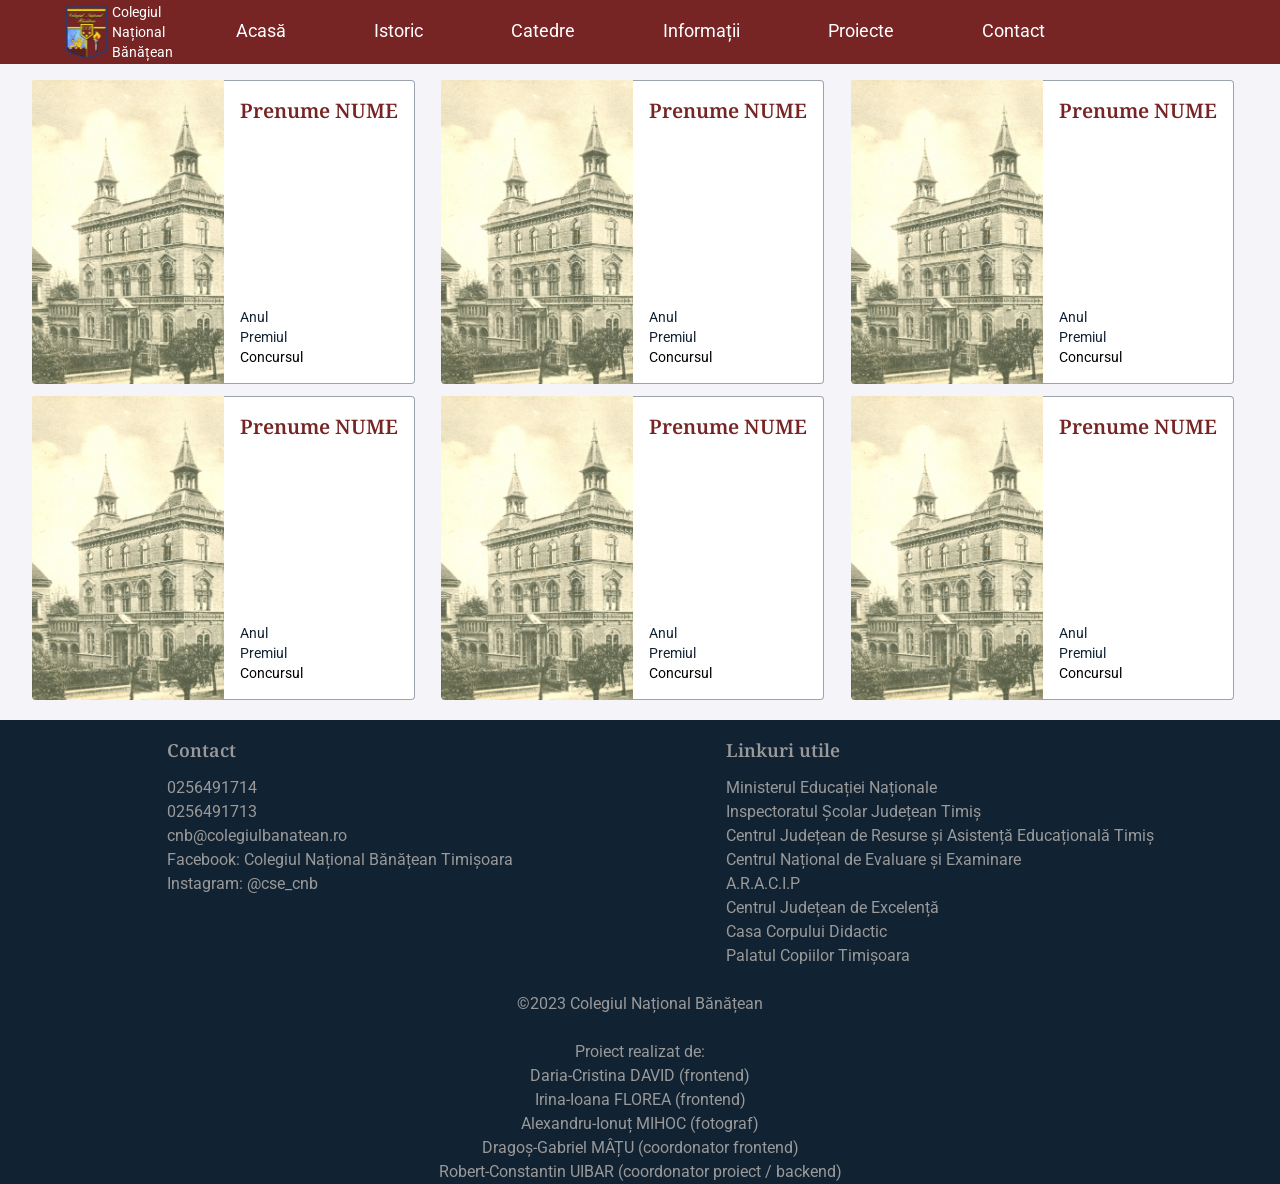
<file: public/olimpici.html>
<!DOCTYPE html>
<html lang="ro">
<head>
  <meta charset="UTF-8">
  <meta name="viewport" content="width=device-width, initial-scale=1.0">
  <link rel="stylesheet" href="styles.css">
  <title>Olimpici</title>
  <link rel="icon" type="image/x-icon" href="/public/assets/CNB_sgV2-removebg-preview.png">
</head>

<body class="bg-[#F4F4F9] font-roboto" style="overflow-x:hidden;">
    <nav class="z-50 h-16 min-w-[100vw] bg-[#762424] flex justify-between items-center gap-4 fixed">
        <img class="h-14 md:ml-16 ml-10 fixed" src="./assets/CNB_sgV2-removebg-preview.png" alt="CNB logo">  
        <div class="z-40 md:ml-28 ml-24 flex flex-col fixed text-white text-sm">
            <p>Colegiul</p>
            <p>Național</p>
            <p>Bănățean</p>
        </div>             
        <div class="h-16 w-[100vw] hidden xl:flex flex-row self-center items-center justify-center text-lg gap-10 fixed">
            <a class="text-white px-6 h-[100%] flex items-center border-b-2 border-transparent hover:border-white duration-500" href="./index.html">Acasă</a>
            <a class="text-white px-6 h-[100%] flex items-center border-b-2 border-transparent hover:border-white duration-500" href="./istoric.html">Istoric</a>
            <a class="text-white px-6 h-[100%] flex items-center border-b-2 border-transparent hover:border-white duration-500" href="./catedre.html">Catedre</a>
            <a onmouseover="dropDown(0)" onmouseleave="dropFade()" class="text-white px-6 h-[100%] flex items-center border-b-2 border-transparent hover:border-white duration-500" href="./informatii.html">Informații</a>
            <a class="text-white px-6 h-[100%] flex items-center border-b-2 border-transparent hover:border-white duration-500" href="./proiecte.html">Proiecte</a>
            <a class="text-white px-6 h-[100%] flex items-center border-b-2 border-transparent hover:border-white duration-500" href="./contact.html">Contact</a>
        </div>
            <div onmouseover="dropDown(1)" onmouseleave="dropFade()" id="dropDown" class="-z-30 rounded-b-md opacity-0 hidden absolute w-[200px]  bg-[#762424] p-4 left-[calc(50vw-40px)] top-16 duration-500">
                <div class="text-white flex flex-col gap-2">
                    <a href="">Anunțuri</a>
                    <a href="">Ofertă educațională</a>
                    <a href="">Consiliul elevilor</a>
                    <a href="">Concursuri și olimpiade</a>
                    <a href="">Burse școlare</a>
                    <a href="">Examene</a> 
                    <a href="">Administrativ</a>
                    <a href="">Biblioteca școlii</a>
                </div>
            </div>
        <div onclick="secondaryMenu()" class="z-50 flex xl:hidden ml-[calc(100vw-5rem)] mr-7 fixed">
            <svg  xmlns="http://www.w3.org/2000/svg" fill="none" viewBox="0 0 24 24" stroke-width="1.5" stroke="white" class="w-8 h-8">
                <path stroke-linecap="round" stroke-linejoin="round" d="M3.75 6.75h16.5M3.75 12h16.5m-16.5 5.25h16.5" />
            </svg>
        </div>
    </nav>
    <div id="secondaryMenu" class="z-40 fixed right-0 translate-x-[250px] top-0 h-[100vh] w-[250px] bg-[#762424] duration-300">
        <div class="z-50 flex gap-3 flex-col p-6 mt-10 text-white text-xl">
            <a href="./index.html">Acasă</a>
            <a href="./istoric.html">Istoric</a>
            <a href="./catedre.html">Catedre</a>
            <a href="./informatii.html">Informații</a>
            <div class="ml-4 text-lg flex flex-col">
                <a href="./template.html">Anunțuri</a>
                <a href="">Ofertă educațională</a>
                <a href="">Consiliul elevilor</a>
                <a href="">Concursuri și olimpiade</a>
                <a href="">Burse școlare</a>
                <a href="">Examene</a> 
                <a href="">Administrativ</a>
                <a href="">Biblioteca școlii</a>
            </div>
            <a href="./proiecte.html">Proiecte</a>
            <a href="./contact.html">Contact</a>
        </div>
    </div>

    <div class="pt-20 grid min-h-[80vh] grid-cols-1 lg:grid-cols-3 md:grid-cols-3 sm:grid-cols-2 w-[95vw] gap-3 font-roboto m-auto pb-5">
        <div class="max-w-sm w-full lg:max-w-full lg:flex">
            <div class="h-48 lg:h-auto lg:w-48 flex-none bg-cover rounded-t lg:rounded-t-none lg:rounded-l text-center overflow-hidden" style="background-image: url(./assets/scan0003.jpg)" title="placeholder"></div>
            <div class="border-r border-b border-l border-gray-400 lg:border-l-0 lg:border-t lg:border-gray-400 bg-white rounded-b lg:rounded-b-none lg:rounded-r p-4 flex flex-col justify-between">
            <div class="text-[#762424] font-noto font-semibold text-xl mb-10">Prenume NUME</div>
              <div class="flex items-center">
                    <div class="text-sm font-roboto">
                        <p class="text-[#123]">Anul</p>
                        <p class="text-[#123]">Premiul</p>
                        <p>Concursul</p>
                    </div>
              </div>
            </div>
        </div>
        <div class="max-w-sm w-full lg:max-w-full lg:flex">
            <div class="h-48 lg:h-auto lg:w-48 flex-none bg-cover rounded-t lg:rounded-t-none lg:rounded-l text-center overflow-hidden" style="background-image: url(./assets/scan0003.jpg)" title="placeholder"></div>
            <div class="border-r border-b border-l border-gray-400 lg:border-l-0 lg:border-t lg:border-gray-400 bg-white rounded-b lg:rounded-b-none lg:rounded-r p-4 flex flex-col justify-between">
            <div class="text-[#762424] font-noto font-semibold text-xl mb-10">Prenume NUME</div>
              <div class="flex items-center">
                    <div class="text-sm font-roboto">
                        <p class="text-[#123]">Anul</p>
                        <p class="text-[#123]">Premiul</p>
                        <p>Concursul</p>
                    </div>
              </div>
            </div>
        </div>
        <div class="max-w-sm w-full lg:max-w-full lg:flex">
            <div class="h-48 lg:h-auto lg:w-48 flex-none bg-cover rounded-t lg:rounded-t-none lg:rounded-l text-center overflow-hidden" style="background-image: url(./assets/scan0003.jpg)" title="placeholder"></div>
            <div class="border-r border-b border-l border-gray-400 lg:border-l-0 lg:border-t lg:border-gray-400 bg-white rounded-b lg:rounded-b-none lg:rounded-r p-4 flex flex-col justify-between">
            <div class="text-[#762424] font-noto font-semibold text-xl mb-10">Prenume NUME</div>
              <div class="flex items-center">
                    <div class="text-sm font-roboto">
                        <p class="text-[#123]">Anul</p>
                        <p class="text-[#123]">Premiul</p>
                        <p>Concursul</p>
                    </div>
              </div>
            </div>
        </div>
        <div class="max-w-sm w-full lg:max-w-full lg:flex">
            <div class="h-48 lg:h-auto lg:w-48 flex-none bg-cover rounded-t lg:rounded-t-none lg:rounded-l text-center overflow-hidden" style="background-image: url(./assets/scan0003.jpg)" title="placeholder"></div>
            <div class="border-r border-b border-l border-gray-400 lg:border-l-0 lg:border-t lg:border-gray-400 bg-white rounded-b lg:rounded-b-none lg:rounded-r p-4 flex flex-col justify-between">
            <div class="text-[#762424] font-noto font-semibold text-xl mb-10">Prenume NUME</div>
              <div class="flex items-center">
                    <div class="text-sm font-roboto">
                        <p class="text-[#123]">Anul</p>
                        <p class="text-[#123]">Premiul</p>
                        <p>Concursul</p>
                    </div>
              </div>
            </div>
        </div>
        <div class="max-w-sm w-full lg:max-w-full lg:flex">
            <div class="h-48 lg:h-auto lg:w-48 flex-none bg-cover rounded-t lg:rounded-t-none lg:rounded-l text-center overflow-hidden" style="background-image: url(./assets/scan0003.jpg)" title="placeholder"></div>
            <div class="border-r border-b border-l border-gray-400 lg:border-l-0 lg:border-t lg:border-gray-400 bg-white rounded-b lg:rounded-b-none lg:rounded-r p-4 flex flex-col justify-between">
            <div class="text-[#762424] font-noto font-semibold text-xl mb-10">Prenume NUME</div>
              <div class="flex items-center">
                    <div class="text-sm font-roboto">
                        <p class="text-[#123]">Anul</p>
                        <p class="text-[#123]">Premiul</p>
                        <p>Concursul</p>
                    </div>
              </div>
            </div>
        </div>
        <div class="max-w-sm w-full lg:max-w-full lg:flex">
            <div class="h-48 lg:h-auto lg:w-48 flex-none bg-cover rounded-t lg:rounded-t-none lg:rounded-l text-center overflow-hidden" style="background-image: url(./assets/scan0003.jpg)" title="placeholder"></div>
            <div class="border-r border-b border-l border-gray-400 lg:border-l-0 lg:border-t lg:border-gray-400 bg-white rounded-b lg:rounded-b-none lg:rounded-r p-4 flex flex-col justify-between">
            <div class="text-[#762424] font-noto font-semibold text-xl mb-10">Prenume NUME</div>
              <div class="flex items-center">
                    <div class="text-sm font-roboto">
                        <p class="text-[#123]">Anul</p>
                        <p class="text-[#123]">Premiul</p>
                        <p>Concursul</p>
                    </div>
              </div>
            </div>
        </div>
    </div>

    <footer class="bg-[#123] font-roboto text-base text-[#999999] ">
        <div class="flex md:flex-row flex-col pt-4 md:justify-between mx-10">
            <div class="md:w-[50vw] flex flex-col items-center">
                <div class="flex flex-col">
                    <p class="font-noto text-lg font-semibold mb-3">Contact</p>
                    <p>0256491714</p>
                    <p>0256491713</p>
                    <p>cnb@colegiulbanatean.ro</p>
                    <p>Facebook: <a href="https://www.facebook.com/colegiulbanatean">Colegiul Național Bănățean Timișoara</a></p>
                    <p>Instagram: <a href="https://www.instagram.com/cse_cnb">@cse_cnb</a></p>
                </div>
            </div>
            <div class="md:w-[50vw] flex flex-col items-center">
                <div class="flex flex-col">
                    <p class="font-noto text-lg font-semibold mb-3 md:mt-0 mt-4">Linkuri utile</p>
                    <a href="https://www.edu.ro" target="_blank">Ministerul Educației Naționale</a>
                    <a href="https://www.isj.tm.edu.ro" target="_blank">Inspectoratul Școlar Județean Timiș</a>
                    <a href="https://www.cjraetm.ro" target="_blank">Centrul Județean de Resurse și Asistență Educațională Timiș</a>
                    <a href="https://www.rocnee.eu" target="_blank">Centrul Național de Evaluare și Examinare</a>
                    <a href="https://aracip.eu/" target="_blank">A.R.A.C.I.P</a>
                    <a href="https://cjextm.ro/" target="_blank">Centrul Județean de Excelență</a>
                    <a href="https://www.ccd-timis.ro/" target="_blank">Casa Corpului Didactic</a>
                    <a href="https://palatulcopiilortm.wordpress.com" target="_blank">Palatul Copiilor Timișoara</a>
                </div>
            </div>
        </div>
        <div class="w-[100vw] mt-6 flex flex-col justify-center items-center">
            <p>&copy;2023 Colegiul Național Bănățean</p>
            <div class="flex items-center mt-6 flex-col gap-0">
                <div>Proiect realizat de: </div>
                <div>Daria-Cristina DAVID (frontend)</div>
                <div>Irina-Ioana FLOREA (frontend) </div>
                <div>Alexandru-Ionuț MIHOC (fotograf) </div>
                <div>Dragoș-Gabriel MÂȚU (coordonator frontend) </div>
                <div>Robert-Constantin UIBAR (coordonator proiect / backend)</div>
            </div>
        </div>
    </footer>
    </body>
    <script src="main.js"></script>
    </html>
</file>
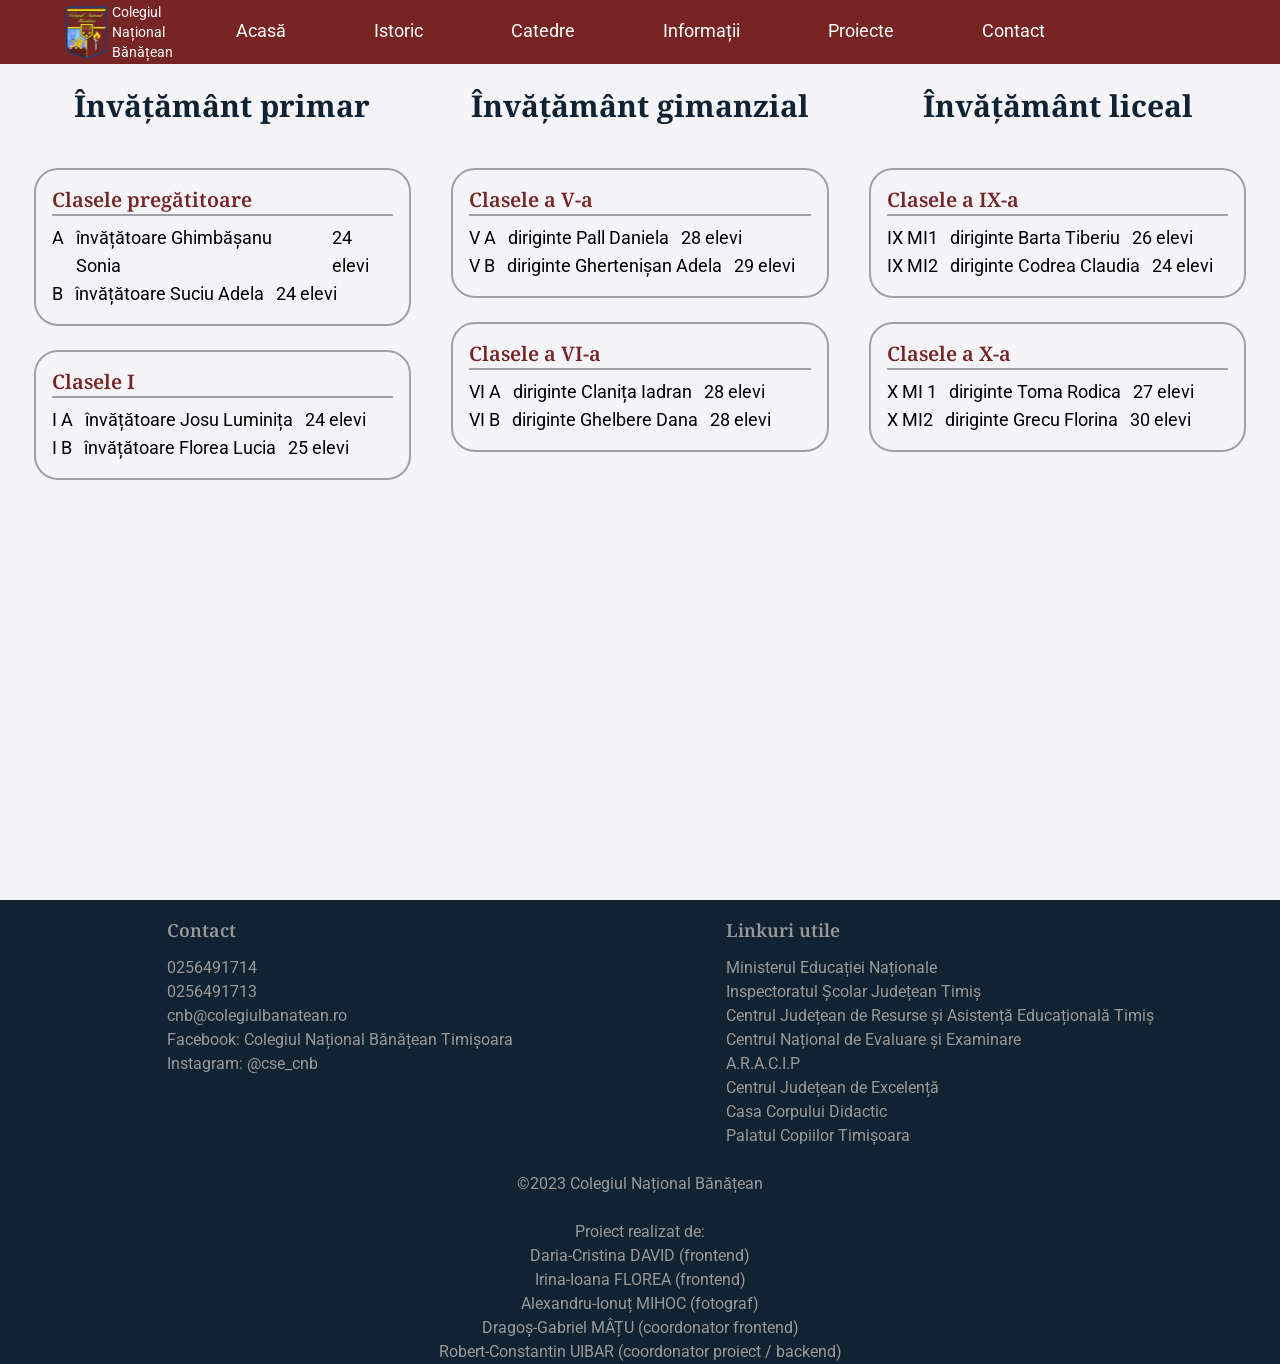
<file: public/organizarea claselor.html>
<!DOCTYPE html>
<html lang="ro" style="overflow-x:hidden;">
<head>
  <meta charset="UTF-8">
  <meta http-equiv="X-UA-Compatible" content="IE=edge">
  <meta name="viewport" content="width=device-width, initial-scale=1.0">
  <link rel="stylesheet" href="styles.css">
  <title>Ofertă educațională</title>
</head>

<body class="bg-[#F4F4F9] font-roboto" style="overflow-x:hidden;">
    <nav class="z-50 h-16 min-w-[100vw] bg-[#762424] flex justify-between items-center gap-4 fixed">
        <img class="h-14 md:ml-16 ml-10 fixed" src="./assets/CNB_sgV2-removebg-preview.png" alt="CNB logo">  
        <div class="z-40 md:ml-28 ml-24 flex flex-col fixed text-white text-sm">
            <p>Colegiul</p>
            <p>Național</p>
            <p>Bănățean</p>
        </div>             
        <div class="h-16 w-[100vw] hidden xl:flex flex-row self-center items-center justify-center text-lg gap-10 fixed">
            <a class="text-white px-6 h-[100%] flex items-center border-b-2 border-transparent hover:border-white duration-500" href="./index.html">Acasă</a>
            <a class="text-white px-6 h-[100%] flex items-center border-b-2 border-transparent hover:border-white duration-500" href="./istoric.html">Istoric</a>
            <a class="text-white px-6 h-[100%] flex items-center border-b-2 border-transparent hover:border-white duration-500" href="./catedre.html">Catedre</a>
            <a onmouseover="dropDown(0)" onmouseleave="dropFade()" class="text-white px-6 h-[100%] flex items-center border-b-2 border-transparent hover:border-white duration-500" href="./informatii.html">Informații</a>
            <a class="text-white px-6 h-[100%] flex items-center border-b-2 border-transparent hover:border-white duration-500" href="./proiecte.html">Proiecte</a>
            <a class="text-white px-6 h-[100%] flex items-center border-b-2 border-transparent hover:border-white duration-500" href="./contact.html">Contact</a>
        </div>
            <div onmouseover="dropDown(1)" onmouseleave="dropFade()" id="dropDown" class="-z-30 rounded-b-md hidden opacity-0 absolute w-[200px]  bg-[#762424] p-4 left-[calc(50vw-40px)] top-16 duration-500">
                <div class="text-white flex flex-col gap-2">
                    <a href="">Anunțuri</a>
                    <a href="">Ofertă educațională</a>
                    <a href="">Consiliul elevilor</a>
                    <a href="">Concursuri și olimpiade</a>
                    <a href="">Burse școlare</a>
                    <a href="">Examene</a> 
                    <a href="">Administrativ</a>
                    <a href="">Biblioteca școlii</a>
                </div>
            </div>
        <div onclick="secondaryMenu()" class="z-50 flex xl:hidden ml-[calc(100vw-5rem)] mr-7 fixed">
            <svg  xmlns="http://www.w3.org/2000/svg" fill="none" viewBox="0 0 24 24" stroke-width="1.5" stroke="white" class="w-8 h-8">
                <path stroke-linecap="round" stroke-linejoin="round" d="M3.75 6.75h16.5M3.75 12h16.5m-16.5 5.25h16.5" />
            </svg>
        </div>
    </nav>
    <div id="secondaryMenu" class="z-40 fixed right-0 translate-x-[250px] top-0 h-[100vh] w-[250px] bg-[#762424] duration-300">
        <div class="z-50 flex gap-3 flex-col p-6 mt-10 text-white text-xl">
            <a href="./index.html">Acasă</a>
            <a href="./istoric.html">Istoric</a>
            <a href="./catedre.html">Catedre</a>
            <a href="./informatii.html">Informații</a>
            <div class="ml-4 text-lg flex flex-col">
                <a href="./template.html">Anunțuri</a>
                <a href="">Ofertă educațională</a>
                <a href="">Consiliul elevilor</a>
                <a href="">Concursuri și olimpiade</a>
                <a href="">Burse școlare</a>
                <a href="">Examene</a> 
                <a href="">Administrativ</a>
                <a href="">Biblioteca școlii</a>
            </div>
            <a href="./proiecte.html">Proiecte</a>
            <a href="./contact.html">Contact</a>
        </div>
    </div>
    <div class="grid font-roboto md:grid-cols-3 grid-cols-1 gap-6 pt-20 m-auto h-[100vh] w-[96vw]">
        <div class="p-2 flex flex-col gap-6">
            <h1 class="font-noto text-3xl font-bold text-[#123] flex justify-center items-center mb-5">Învățământ primar</h1>
            <div class="border-2 border-zinc-400 p-4 rounded-3xl">
                <h2 class="font-noto text-xl font-semibold text-[#762424] border-b-2 border-zinc-400">Clasele pregătitoare</h2>
                <div class="flex flex-col">
                    <div class="flex text-base md:text-lg gap-3 pt-2">
                        <p>A</p>
                        <p>învățătoare Ghimbășanu Sonia</p>
                        <p>24 elevi</p>
                    </div>
                    <div class="flex text-base md:text-lg gap-3">
                        <p>B</p>
                        <p>învățătoare Suciu Adela</p>
                        <p>24 elevi</p>
                    </div>
                </div>
            </div>
            <div class="border-2 border-zinc-400 p-4 rounded-3xl">
                <h2 class="font-noto text-xl font-semibold text-[#762424] border-b-2 border-zinc-400">Clasele I</h2>
                <div class="flex flex-col">
                    <div class="flex text-base md:text-lg gap-3 pt-2">
                        <p>I A</p>
                        <p>învățătoare Josu Luminița</p>
                        <p>24 elevi</p>
                    </div>
                    <div class="flex text-base md:text-lg gap-3">
                        <p>I B</p>
                        <p>învățătoare Florea Lucia</p>
                        <p>25 elevi</p>
                    </div>
                </div>
            </div>
        </div>
        <div class="p-2 flex flex-col gap-6">
            <h1 class="font-noto text-3xl font-bold text-[#123]  flex justify-center items-center mb-5">Învățământ gimanzial</h1>
            <div class="border-2 border-zinc-400 p-4 rounded-3xl">
                <h2 class="font-noto text-xl font-semibold text-[#762424] border-b-2 border-zinc-400">Clasele a V-a</h2>
                <div class="flex flex-col">
                    <div class="flex text-base md:text-lg gap-3 pt-2">
                        <p>V A</p>
                        <p>diriginte Pall Daniela</p>
                        <p>28 elevi</p>
                    </div>
                    <div class="flex text-base md:text-lg gap-3">
                        <p>V B</p>
                        <p>diriginte Ghertenișan Adela</p>
                        <p>29 elevi</p>
                    </div>
                </div>
            </div>
            <div class="border-2 border-zinc-400 p-4 rounded-3xl">
                <h2 class="font-noto text-xl font-semibold text-[#762424] border-b-2 border-zinc-400">Clasele a VI-a</h2>
                <div class="flex flex-col">
                    <div class="flex text-base md:text-lg gap-3 pt-2">
                        <p>VI A</p>
                        <p>diriginte Clanița Iadran</p>
                        <p>28 elevi</p>
                    </div>
                    <div class="flex text-base md:text-lg gap-3">
                        <p>VI B</p>
                        <p>diriginte Ghelbere Dana</p>
                        <p>28 elevi</p>
                    </div>
                </div>
            </div>
        </div>
        <div class="p-2 flex flex-col gap-6">
            <h1 class="font-noto text-3xl font-bold text-[#123] flex justify-center items-center mb-5">Învățământ liceal</h1>
            <div class="border-2 border-zinc-400 p-4 rounded-3xl">
                <h2 class="font-noto text-xl font-semibold text-[#762424] border-b-2 border-zinc-400">Clasele a IX-a</h2>
                <div class="flex flex-col">
                    <div class="flex text-base md:text-lg gap-3 pt-2">
                        <p>IX MI1</p>
                        <p>diriginte Barta Tiberiu</p>
                        <p>26 elevi</p>
                    </div>
                    <div class="flex text-base md:text-lg gap-3">
                        <p>IX MI2</p>
                        <p>diriginte Codrea Claudia</p>
                        <p>24 elevi</p>
                    </div>
                </div>
            </div>
            <div class="border-2 border-zinc-400 p-4 rounded-3xl">
            <h2 class="font-noto text-xl font-semibold text-[#762424] border-b-2 border-zinc-400">Clasele a X-a</h2>
                <div class="flex flex-col">
                    <div class="flex text-base md:text-lg gap-3 pt-2">
                        <p>X MI 1</p>
                        <p>diriginte Toma Rodica</p>
                        <p>27 elevi</p>
                    </div>
                    <div class="flex text-base md:text-lg gap-3">
                        <p>X MI2</p>
                        <p>diriginte Grecu Florina</p>
                        <p>30 elevi</p>
                    </div>
                </div>
            </div>
        </div>
    </div>
    <footer class="bg-[#123] font-roboto text-base text-[#999999] ">
        <div class="flex md:flex-row flex-col pt-4 md:justify-between mx-10">
            <div class="md:w-[50vw] flex flex-col items-center">
                <div class="flex flex-col">
                    <p class="font-noto text-lg font-semibold mb-3">Contact</p>
                    <p>0256491714</p>
                    <p>0256491713</p>
                    <p>cnb@colegiulbanatean.ro</p>
                    <p>Facebook: <a href="https://www.facebook.com/colegiulbanatean">Colegiul Național Bănățean Timișoara</a></p>
                    <p>Instagram: <a href="https://www.instagram.com/cse_cnb">@cse_cnb</a></p>
                </div>
            </div>
            <div class="md:w-[50vw] flex flex-col items-center">
                <div class="flex flex-col">
                    <p class="font-noto text-lg font-semibold mb-3 md:mt-0 mt-4">Linkuri utile</p>
                    <a href="https://www.edu.ro" target="_blank">Ministerul Educației Naționale</a>
                    <a href="https://www.isj.tm.edu.ro" target="_blank">Inspectoratul Școlar Județean Timiș</a>
                    <a href="https://www.cjraetm.ro" target="_blank">Centrul Județean de Resurse și Asistență Educațională Timiș</a>
                    <a href="https://www.rocnee.eu" target="_blank">Centrul Național de Evaluare și Examinare</a>
                    <a href="https://aracip.eu/" target="_blank">A.R.A.C.I.P</a>
                    <a href="https://cjextm.ro/" target="_blank">Centrul Județean de Excelență</a>
                    <a href="https://www.ccd-timis.ro/" target="_blank">Casa Corpului Didactic</a>
                    <a href="https://palatulcopiilortm.wordpress.com" target="_blank">Palatul Copiilor Timișoara</a>
                </div>
            </div>
        </div>
        <div class="w-[100vw] mt-6 flex flex-col justify-center items-center">
            <p>&copy;2023 Colegiul Național Bănățean</p>
            <div class="flex items-center mt-6 flex-col gap-0">
                <div>Proiect realizat de: </div>
                <div>Daria-Cristina DAVID (frontend)</div>
                <div>Irina-Ioana FLOREA (frontend) </div>
                <div>Alexandru-Ionuț MIHOC (fotograf) </div>
                <div>Dragoș-Gabriel MÂȚU (coordonator frontend) </div>
                <div>Robert-Constantin UIBAR (coordonator proiect / backend)</div>
            </div>
        </div>
    </footer>
</body>
    <script src="./main.js"></script>
</html>
</file>
<file: public/styles.css>
@import url('https://fonts.googleapis.com/css2?family=Roboto&display=swap');

@import url('https://fonts.googleapis.com/css2?family=Noto+Serif&display=swap');

/*
! tailwindcss v3.3.1 | MIT License | https://tailwindcss.com
*/

/*
1. Prevent padding and border from affecting element width. (https://github.com/mozdevs/cssremedy/issues/4)
2. Allow adding a border to an element by just adding a border-width. (https://github.com/tailwindcss/tailwindcss/pull/116)
*/

*,
::before,
::after {
  box-sizing: border-box;
  /* 1 */
  border-width: 0;
  /* 2 */
  border-style: solid;
  /* 2 */
  border-color: #e5e7eb;
  /* 2 */
}

::before,
::after {
  --tw-content: '';
}

/*
1. Use a consistent sensible line-height in all browsers.
2. Prevent adjustments of font size after orientation changes in iOS.
3. Use a more readable tab size.
4. Use the user's configured `sans` font-family by default.
5. Use the user's configured `sans` font-feature-settings by default.
6. Use the user's configured `sans` font-variation-settings by default.
*/

html {
  line-height: 1.5;
  /* 1 */
  -webkit-text-size-adjust: 100%;
  /* 2 */
  -moz-tab-size: 4;
  /* 3 */
  -o-tab-size: 4;
     tab-size: 4;
  /* 3 */
  font-family: ui-sans-serif, system-ui, -apple-system, BlinkMacSystemFont, "Segoe UI", Roboto, "Helvetica Neue", Arial, "Noto Sans", sans-serif, "Apple Color Emoji", "Segoe UI Emoji", "Segoe UI Symbol", "Noto Color Emoji";
  /* 4 */
  font-feature-settings: normal;
  /* 5 */
  font-variation-settings: normal;
  /* 6 */
}

/*
1. Remove the margin in all browsers.
2. Inherit line-height from `html` so users can set them as a class directly on the `html` element.
*/

body {
  margin: 0;
  /* 1 */
  line-height: inherit;
  /* 2 */
}

/*
1. Add the correct height in Firefox.
2. Correct the inheritance of border color in Firefox. (https://bugzilla.mozilla.org/show_bug.cgi?id=190655)
3. Ensure horizontal rules are visible by default.
*/

hr {
  height: 0;
  /* 1 */
  color: inherit;
  /* 2 */
  border-top-width: 1px;
  /* 3 */
}

/*
Add the correct text decoration in Chrome, Edge, and Safari.
*/

abbr:where([title]) {
  -webkit-text-decoration: underline dotted;
          text-decoration: underline dotted;
}

/*
Remove the default font size and weight for headings.
*/

h1,
h2,
h3,
h4,
h5,
h6 {
  font-size: inherit;
  font-weight: inherit;
}

/*
Reset links to optimize for opt-in styling instead of opt-out.
*/

a {
  color: inherit;
  text-decoration: inherit;
}

/*
Add the correct font weight in Edge and Safari.
*/

b,
strong {
  font-weight: bolder;
}

/*
1. Use the user's configured `mono` font family by default.
2. Correct the odd `em` font sizing in all browsers.
*/

code,
kbd,
samp,
pre {
  font-family: ui-monospace, SFMono-Regular, Menlo, Monaco, Consolas, "Liberation Mono", "Courier New", monospace;
  /* 1 */
  font-size: 1em;
  /* 2 */
}

/*
Add the correct font size in all browsers.
*/

small {
  font-size: 80%;
}

/*
Prevent `sub` and `sup` elements from affecting the line height in all browsers.
*/

sub,
sup {
  font-size: 75%;
  line-height: 0;
  position: relative;
  vertical-align: baseline;
}

sub {
  bottom: -0.25em;
}

sup {
  top: -0.5em;
}

/*
1. Remove text indentation from table contents in Chrome and Safari. (https://bugs.chromium.org/p/chromium/issues/detail?id=999088, https://bugs.webkit.org/show_bug.cgi?id=201297)
2. Correct table border color inheritance in all Chrome and Safari. (https://bugs.chromium.org/p/chromium/issues/detail?id=935729, https://bugs.webkit.org/show_bug.cgi?id=195016)
3. Remove gaps between table borders by default.
*/

table {
  text-indent: 0;
  /* 1 */
  border-color: inherit;
  /* 2 */
  border-collapse: collapse;
  /* 3 */
}

/*
1. Change the font styles in all browsers.
2. Remove the margin in Firefox and Safari.
3. Remove default padding in all browsers.
*/

button,
input,
optgroup,
select,
textarea {
  font-family: inherit;
  /* 1 */
  font-size: 100%;
  /* 1 */
  font-weight: inherit;
  /* 1 */
  line-height: inherit;
  /* 1 */
  color: inherit;
  /* 1 */
  margin: 0;
  /* 2 */
  padding: 0;
  /* 3 */
}

/*
Remove the inheritance of text transform in Edge and Firefox.
*/

button,
select {
  text-transform: none;
}

/*
1. Correct the inability to style clickable types in iOS and Safari.
2. Remove default button styles.
*/

button,
[type='button'],
[type='reset'],
[type='submit'] {
  -webkit-appearance: button;
  /* 1 */
  background-color: transparent;
  /* 2 */
  background-image: none;
  /* 2 */
}

/*
Use the modern Firefox focus style for all focusable elements.
*/

:-moz-focusring {
  outline: auto;
}

/*
Remove the additional `:invalid` styles in Firefox. (https://github.com/mozilla/gecko-dev/blob/2f9eacd9d3d995c937b4251a5557d95d494c9be1/layout/style/res/forms.css#L728-L737)
*/

:-moz-ui-invalid {
  box-shadow: none;
}

/*
Add the correct vertical alignment in Chrome and Firefox.
*/

progress {
  vertical-align: baseline;
}

/*
Correct the cursor style of increment and decrement buttons in Safari.
*/

::-webkit-inner-spin-button,
::-webkit-outer-spin-button {
  height: auto;
}

/*
1. Correct the odd appearance in Chrome and Safari.
2. Correct the outline style in Safari.
*/

[type='search'] {
  -webkit-appearance: textfield;
  /* 1 */
  outline-offset: -2px;
  /* 2 */
}

/*
Remove the inner padding in Chrome and Safari on macOS.
*/

::-webkit-search-decoration {
  -webkit-appearance: none;
}

/*
1. Correct the inability to style clickable types in iOS and Safari.
2. Change font properties to `inherit` in Safari.
*/

::-webkit-file-upload-button {
  -webkit-appearance: button;
  /* 1 */
  font: inherit;
  /* 2 */
}

/*
Add the correct display in Chrome and Safari.
*/

summary {
  display: list-item;
}

/*
Removes the default spacing and border for appropriate elements.
*/

blockquote,
dl,
dd,
h1,
h2,
h3,
h4,
h5,
h6,
hr,
figure,
p,
pre {
  margin: 0;
}

fieldset {
  margin: 0;
  padding: 0;
}

legend {
  padding: 0;
}

ol,
ul,
menu {
  list-style: none;
  margin: 0;
  padding: 0;
}

/*
Prevent resizing textareas horizontally by default.
*/

textarea {
  resize: vertical;
}

/*
1. Reset the default placeholder opacity in Firefox. (https://github.com/tailwindlabs/tailwindcss/issues/3300)
2. Set the default placeholder color to the user's configured gray 400 color.
*/

input::-moz-placeholder, textarea::-moz-placeholder {
  opacity: 1;
  /* 1 */
  color: #9ca3af;
  /* 2 */
}

input::placeholder,
textarea::placeholder {
  opacity: 1;
  /* 1 */
  color: #9ca3af;
  /* 2 */
}

/*
Set the default cursor for buttons.
*/

button,
[role="button"] {
  cursor: pointer;
}

/*
Make sure disabled buttons don't get the pointer cursor.
*/

:disabled {
  cursor: default;
}

/*
1. Make replaced elements `display: block` by default. (https://github.com/mozdevs/cssremedy/issues/14)
2. Add `vertical-align: middle` to align replaced elements more sensibly by default. (https://github.com/jensimmons/cssremedy/issues/14#issuecomment-634934210)
   This can trigger a poorly considered lint error in some tools but is included by design.
*/

img,
svg,
video,
canvas,
audio,
iframe,
embed,
object {
  display: block;
  /* 1 */
  vertical-align: middle;
  /* 2 */
}

/*
Constrain images and videos to the parent width and preserve their intrinsic aspect ratio. (https://github.com/mozdevs/cssremedy/issues/14)
*/

img,
video {
  max-width: 100%;
  height: auto;
}

/* Make elements with the HTML hidden attribute stay hidden by default */

[hidden] {
  display: none;
}

*, ::before, ::after{
  --tw-border-spacing-x: 0;
  --tw-border-spacing-y: 0;
  --tw-translate-x: 0;
  --tw-translate-y: 0;
  --tw-rotate: 0;
  --tw-skew-x: 0;
  --tw-skew-y: 0;
  --tw-scale-x: 1;
  --tw-scale-y: 1;
  --tw-pan-x:  ;
  --tw-pan-y:  ;
  --tw-pinch-zoom:  ;
  --tw-scroll-snap-strictness: proximity;
  --tw-ordinal:  ;
  --tw-slashed-zero:  ;
  --tw-numeric-figure:  ;
  --tw-numeric-spacing:  ;
  --tw-numeric-fraction:  ;
  --tw-ring-inset:  ;
  --tw-ring-offset-width: 0px;
  --tw-ring-offset-color: #fff;
  --tw-ring-color: rgb(59 130 246 / 0.5);
  --tw-ring-offset-shadow: 0 0 #0000;
  --tw-ring-shadow: 0 0 #0000;
  --tw-shadow: 0 0 #0000;
  --tw-shadow-colored: 0 0 #0000;
  --tw-blur:  ;
  --tw-brightness:  ;
  --tw-contrast:  ;
  --tw-grayscale:  ;
  --tw-hue-rotate:  ;
  --tw-invert:  ;
  --tw-saturate:  ;
  --tw-sepia:  ;
  --tw-drop-shadow:  ;
  --tw-backdrop-blur:  ;
  --tw-backdrop-brightness:  ;
  --tw-backdrop-contrast:  ;
  --tw-backdrop-grayscale:  ;
  --tw-backdrop-hue-rotate:  ;
  --tw-backdrop-invert:  ;
  --tw-backdrop-opacity:  ;
  --tw-backdrop-saturate:  ;
  --tw-backdrop-sepia:  ;
}

::backdrop{
  --tw-border-spacing-x: 0;
  --tw-border-spacing-y: 0;
  --tw-translate-x: 0;
  --tw-translate-y: 0;
  --tw-rotate: 0;
  --tw-skew-x: 0;
  --tw-skew-y: 0;
  --tw-scale-x: 1;
  --tw-scale-y: 1;
  --tw-pan-x:  ;
  --tw-pan-y:  ;
  --tw-pinch-zoom:  ;
  --tw-scroll-snap-strictness: proximity;
  --tw-ordinal:  ;
  --tw-slashed-zero:  ;
  --tw-numeric-figure:  ;
  --tw-numeric-spacing:  ;
  --tw-numeric-fraction:  ;
  --tw-ring-inset:  ;
  --tw-ring-offset-width: 0px;
  --tw-ring-offset-color: #fff;
  --tw-ring-color: rgb(59 130 246 / 0.5);
  --tw-ring-offset-shadow: 0 0 #0000;
  --tw-ring-shadow: 0 0 #0000;
  --tw-shadow: 0 0 #0000;
  --tw-shadow-colored: 0 0 #0000;
  --tw-blur:  ;
  --tw-brightness:  ;
  --tw-contrast:  ;
  --tw-grayscale:  ;
  --tw-hue-rotate:  ;
  --tw-invert:  ;
  --tw-saturate:  ;
  --tw-sepia:  ;
  --tw-drop-shadow:  ;
  --tw-backdrop-blur:  ;
  --tw-backdrop-brightness:  ;
  --tw-backdrop-contrast:  ;
  --tw-backdrop-grayscale:  ;
  --tw-backdrop-hue-rotate:  ;
  --tw-backdrop-invert:  ;
  --tw-backdrop-opacity:  ;
  --tw-backdrop-saturate:  ;
  --tw-backdrop-sepia:  ;
}

.container{
  width: 100%;
}

@media (min-width: 640px){
  .container{
    max-width: 640px;
  }
}

@media (min-width: 768px){
  .container{
    max-width: 768px;
  }
}

@media (min-width: 1024px){
  .container{
    max-width: 1024px;
  }
}

@media (min-width: 1280px){
  .container{
    max-width: 1280px;
  }
}

@media (min-width: 1536px){
  .container{
    max-width: 1536px;
  }
}

.fixed{
  position: fixed;
}

.absolute{
  position: absolute;
}

.relative{
  position: relative;
}

.bottom-0{
  bottom: 0px;
}

.bottom-6{
  bottom: 1.5rem;
}

.left-0{
  left: 0px;
}

.left-2{
  left: 0.5rem;
}

.left-5{
  left: 1.25rem;
}

.left-\[calc\(50vw-40px\)\]{
  left: calc(50vw - 40px);
}

.right-0{
  right: 0px;
}

.right-5{
  right: 1.25rem;
}

.top-0{
  top: 0px;
}

.top-16{
  top: 4rem;
}

.top-\[0vh\]{
  top: 0vh;
}

.top-\[37vh\]{
  top: 37vh;
}

.-z-10{
  z-index: -10;
}

.-z-30{
  z-index: -30;
}

.z-10{
  z-index: 10;
}

.z-30{
  z-index: 30;
}

.z-40{
  z-index: 40;
}

.z-50{
  z-index: 50;
}

.z-\[100\]{
  z-index: 100;
}

.col-span-2{
  grid-column: span 2 / span 2;
}

.row-span-2{
  grid-row: span 2 / span 2;
}

.m-5{
  margin: 1.25rem;
}

.m-\[20px\]{
  margin: 20px;
}

.m-auto{
  margin: auto;
}

.mx-1{
  margin-left: 0.25rem;
  margin-right: 0.25rem;
}

.mx-10{
  margin-left: 2.5rem;
  margin-right: 2.5rem;
}

.mx-2{
  margin-left: 0.5rem;
  margin-right: 0.5rem;
}

.my-1{
  margin-top: 0.25rem;
  margin-bottom: 0.25rem;
}

.my-7{
  margin-top: 1.75rem;
  margin-bottom: 1.75rem;
}

.mb-10{
  margin-bottom: 2.5rem;
}

.mb-2{
  margin-bottom: 0.5rem;
}

.mb-3{
  margin-bottom: 0.75rem;
}

.mb-4{
  margin-bottom: 1rem;
}

.mb-5{
  margin-bottom: 1.25rem;
}

.ml-10{
  margin-left: 2.5rem;
}

.ml-2{
  margin-left: 0.5rem;
}

.ml-24{
  margin-left: 6rem;
}

.ml-4{
  margin-left: 1rem;
}

.ml-6{
  margin-left: 1.5rem;
}

.ml-8{
  margin-left: 2rem;
}

.ml-\[10px\]{
  margin-left: 10px;
}

.ml-\[calc\(100vw-5rem\)\]{
  margin-left: calc(100vw - 5rem);
}

.mr-7{
  margin-right: 1.75rem;
}

.mt-10{
  margin-top: 2.5rem;
}

.mt-3{
  margin-top: 0.75rem;
}

.mt-4{
  margin-top: 1rem;
}

.mt-6{
  margin-top: 1.5rem;
}

.block{
  display: block;
}

.flex{
  display: flex;
}

.grid{
  display: grid;
}

.hidden{
  display: none;
}

.h-10{
  height: 2.5rem;
}

.h-12{
  height: 3rem;
}

.h-14{
  height: 3.5rem;
}

.h-16{
  height: 4rem;
}

.h-24{
  height: 6rem;
}

.h-48{
  height: 12rem;
}

.h-5{
  height: 1.25rem;
}

.h-6{
  height: 1.5rem;
}

.h-64{
  height: 16rem;
}

.h-7{
  height: 1.75rem;
}

.h-8{
  height: 2rem;
}

.h-\[100\%\]{
  height: 100%;
}

.h-\[100vh\]{
  height: 100vh;
}

.h-\[20vw\]{
  height: 20vw;
}

.h-\[25vw\]{
  height: 25vw;
}

.h-\[300px\]{
  height: 300px;
}

.h-\[40px\]{
  height: 40px;
}

.h-\[50px\]{
  height: 50px;
}

.h-\[50vh\]{
  height: 50vh;
}

.h-\[60vh\]{
  height: 60vh;
}

.h-\[64px\]{
  height: 64px;
}

.h-\[90vh\]{
  height: 90vh;
}

.h-\[calc\(100vh-4rem\)\]{
  height: calc(100vh - 4rem);
}

.h-auto{
  height: auto;
}

.h-full{
  height: 100%;
}

.max-h-\[80vh\]{
  max-height: 80vh;
}

.min-h-\[100vh\]{
  min-height: 100vh;
}

.min-h-\[80vh\]{
  min-height: 80vh;
}

.min-h-\[98vh\]{
  min-height: 98vh;
}

.w-12{
  width: 3rem;
}

.w-24{
  width: 6rem;
}

.w-44{
  width: 11rem;
}

.w-5{
  width: 1.25rem;
}

.w-52{
  width: 13rem;
}

.w-6{
  width: 1.5rem;
}

.w-7{
  width: 1.75rem;
}

.w-8{
  width: 2rem;
}

.w-\[100\%\]{
  width: 100%;
}

.w-\[100px\]{
  width: 100px;
}

.w-\[100vw\]{
  width: 100vw;
}

.w-\[200px\]{
  width: 200px;
}

.w-\[250px\]{
  width: 250px;
}

.w-\[40px\]{
  width: 40px;
}

.w-\[50\%\]{
  width: 50%;
}

.w-\[50vw\]{
  width: 50vw;
}

.w-\[540vw\]{
  width: 540vw;
}

.w-\[64px\]{
  width: 64px;
}

.w-\[80vw\]{
  width: 80vw;
}

.w-\[90vw\]{
  width: 90vw;
}

.w-\[95vw\]{
  width: 95vw;
}

.w-\[96vw\]{
  width: 96vw;
}

.w-\[98vw\]{
  width: 98vw;
}

.w-full{
  width: 100%;
}

.w-screen{
  width: 100vw;
}

.min-w-\[100vw\]{
  min-width: 100vw;
}

.max-w-\[90vw\]{
  max-width: 90vw;
}

.max-w-sm{
  max-width: 24rem;
}

.flex-none{
  flex: none;
}

.translate-x-\[100vw\]{
  --tw-translate-x: 100vw;
  transform: translate(var(--tw-translate-x), var(--tw-translate-y)) rotate(var(--tw-rotate)) skewX(var(--tw-skew-x)) skewY(var(--tw-skew-y)) scaleX(var(--tw-scale-x)) scaleY(var(--tw-scale-y));
}

.translate-x-\[250px\]{
  --tw-translate-x: 250px;
  transform: translate(var(--tw-translate-x), var(--tw-translate-y)) rotate(var(--tw-rotate)) skewX(var(--tw-skew-x)) skewY(var(--tw-skew-y)) scaleX(var(--tw-scale-x)) scaleY(var(--tw-scale-y));
}

.translate-y-1{
  --tw-translate-y: 0.25rem;
  transform: translate(var(--tw-translate-x), var(--tw-translate-y)) rotate(var(--tw-rotate)) skewX(var(--tw-skew-x)) skewY(var(--tw-skew-y)) scaleX(var(--tw-scale-x)) scaleY(var(--tw-scale-y));
}

.translate-y-\[100\%\]{
  --tw-translate-y: 100%;
  transform: translate(var(--tw-translate-x), var(--tw-translate-y)) rotate(var(--tw-rotate)) skewX(var(--tw-skew-x)) skewY(var(--tw-skew-y)) scaleX(var(--tw-scale-x)) scaleY(var(--tw-scale-y));
}

.transform{
  transform: translate(var(--tw-translate-x), var(--tw-translate-y)) rotate(var(--tw-rotate)) skewX(var(--tw-skew-x)) skewY(var(--tw-skew-y)) scaleX(var(--tw-scale-x)) scaleY(var(--tw-scale-y));
}

.list-disc{
  list-style-type: disc;
}

.grid-cols-1{
  grid-template-columns: repeat(1, minmax(0, 1fr));
}

.grid-cols-3{
  grid-template-columns: repeat(3, minmax(0, 1fr));
}

.grid-rows-5{
  grid-template-rows: repeat(5, minmax(0, 1fr));
}

.flex-row{
  flex-direction: row;
}

.flex-col{
  flex-direction: column;
}

.flex-wrap{
  flex-wrap: wrap;
}

.content-center{
  align-content: center;
}

.items-start{
  align-items: flex-start;
}

.items-end{
  align-items: flex-end;
}

.items-center{
  align-items: center;
}

.justify-center{
  justify-content: center;
}

.justify-between{
  justify-content: space-between;
}

.justify-items-center{
  justify-items: center;
}

.gap-0{
  gap: 0px;
}

.gap-1{
  gap: 0.25rem;
}

.gap-10{
  gap: 2.5rem;
}

.gap-2{
  gap: 0.5rem;
}

.gap-3{
  gap: 0.75rem;
}

.gap-4{
  gap: 1rem;
}

.gap-5{
  gap: 1.25rem;
}

.gap-6{
  gap: 1.5rem;
}

.divide-y > :not([hidden]) ~ :not([hidden]){
  --tw-divide-y-reverse: 0;
  border-top-width: calc(1px * calc(1 - var(--tw-divide-y-reverse)));
  border-bottom-width: calc(1px * var(--tw-divide-y-reverse));
}

.divide-slate-200 > :not([hidden]) ~ :not([hidden]){
  --tw-divide-opacity: 1;
  border-color: rgb(226 232 240 / var(--tw-divide-opacity));
}

.place-self-center{
  place-self: center;
}

.self-center{
  align-self: center;
}

.justify-self-end{
  justify-self: end;
}

.overflow-hidden{
  overflow: hidden;
}

.rounded-2xl{
  border-radius: 1rem;
}

.rounded-3xl{
  border-radius: 1.5rem;
}

.rounded-full{
  border-radius: 9999px;
}

.rounded-lg{
  border-radius: 0.5rem;
}

.rounded-md{
  border-radius: 0.375rem;
}

.rounded-xl{
  border-radius: 0.75rem;
}

.rounded-b{
  border-bottom-right-radius: 0.25rem;
  border-bottom-left-radius: 0.25rem;
}

.rounded-b-md{
  border-bottom-right-radius: 0.375rem;
  border-bottom-left-radius: 0.375rem;
}

.rounded-t{
  border-top-left-radius: 0.25rem;
  border-top-right-radius: 0.25rem;
}

.border{
  border-width: 1px;
}

.border-2{
  border-width: 2px;
}

.border-b{
  border-bottom-width: 1px;
}

.border-b-2{
  border-bottom-width: 2px;
}

.border-b-4{
  border-bottom-width: 4px;
}

.border-l{
  border-left-width: 1px;
}

.border-r{
  border-right-width: 1px;
}

.border-solid{
  border-style: solid;
}

.border-\[\#233657\]{
  --tw-border-opacity: 1;
  border-color: rgb(35 54 87 / var(--tw-border-opacity));
}

.border-\[\#282C35\]{
  --tw-border-opacity: 1;
  border-color: rgb(40 44 53 / var(--tw-border-opacity));
}

.border-\[\#762424\]{
  --tw-border-opacity: 1;
  border-color: rgb(118 36 36 / var(--tw-border-opacity));
}

.border-gray-400{
  --tw-border-opacity: 1;
  border-color: rgb(156 163 175 / var(--tw-border-opacity));
}

.border-gray-500{
  --tw-border-opacity: 1;
  border-color: rgb(107 114 128 / var(--tw-border-opacity));
}

.border-transparent{
  border-color: transparent;
}

.border-zinc-400{
  --tw-border-opacity: 1;
  border-color: rgb(161 161 170 / var(--tw-border-opacity));
}

.bg-\[\#123\]{
  --tw-bg-opacity: 1;
  background-color: rgb(17 34 51 / var(--tw-bg-opacity));
}

.bg-\[\#762424\]{
  --tw-bg-opacity: 1;
  background-color: rgb(118 36 36 / var(--tw-bg-opacity));
}

.bg-\[\#F4F4F9\]{
  --tw-bg-opacity: 1;
  background-color: rgb(244 244 249 / var(--tw-bg-opacity));
}

.bg-\[\#f4f8fb\]{
  --tw-bg-opacity: 1;
  background-color: rgb(244 248 251 / var(--tw-bg-opacity));
}

.bg-black{
  --tw-bg-opacity: 1;
  background-color: rgb(0 0 0 / var(--tw-bg-opacity));
}

.bg-slate-300{
  --tw-bg-opacity: 1;
  background-color: rgb(203 213 225 / var(--tw-bg-opacity));
}

.bg-transparent{
  background-color: transparent;
}

.bg-white{
  --tw-bg-opacity: 1;
  background-color: rgb(255 255 255 / var(--tw-bg-opacity));
}

.bg-opacity-0{
  --tw-bg-opacity: 0;
}

.bg-opacity-70{
  --tw-bg-opacity: 0.7;
}

.bg-contain{
  background-size: contain;
}

.bg-cover{
  background-size: cover;
}

.bg-fixed{
  background-attachment: fixed;
}

.bg-clip-content{
  background-clip: content-box;
}

.bg-center{
  background-position: center;
}

.bg-no-repeat{
  background-repeat: no-repeat;
}

.object-contain{
  -o-object-fit: contain;
     object-fit: contain;
}

.p-2{
  padding: 0.5rem;
}

.p-3{
  padding: 0.75rem;
}

.p-4{
  padding: 1rem;
}

.p-6{
  padding: 1.5rem;
}

.p-8{
  padding: 2rem;
}

.px-4{
  padding-left: 1rem;
  padding-right: 1rem;
}

.px-6{
  padding-left: 1.5rem;
  padding-right: 1.5rem;
}

.px-8{
  padding-left: 2rem;
  padding-right: 2rem;
}

.py-3{
  padding-top: 0.75rem;
  padding-bottom: 0.75rem;
}

.py-4{
  padding-top: 1rem;
  padding-bottom: 1rem;
}

.pb-1{
  padding-bottom: 0.25rem;
}

.pb-2{
  padding-bottom: 0.5rem;
}

.pb-3{
  padding-bottom: 0.75rem;
}

.pb-32{
  padding-bottom: 8rem;
}

.pb-4{
  padding-bottom: 1rem;
}

.pb-5{
  padding-bottom: 1.25rem;
}

.pb-7{
  padding-bottom: 1.75rem;
}

.pb-9{
  padding-bottom: 2.25rem;
}

.pb-\[50px\]{
  padding-bottom: 50px;
}

.pl-8{
  padding-left: 2rem;
}

.pr-16{
  padding-right: 4rem;
}

.pt-12{
  padding-top: 3rem;
}

.pt-16{
  padding-top: 4rem;
}

.pt-2{
  padding-top: 0.5rem;
}

.pt-20{
  padding-top: 5rem;
}

.pt-3{
  padding-top: 0.75rem;
}

.pt-4{
  padding-top: 1rem;
}

.pt-\[100px\]{
  padding-top: 100px;
}

.pt-\[4rem\]{
  padding-top: 4rem;
}

.pt-\[80px\]{
  padding-top: 80px;
}

.text-center{
  text-align: center;
}

.indent-8{
  text-indent: 2rem;
}

.font-noto{
  font-family: 'Noto Serif', serif;;
}

.font-roboto{
  font-family: 'Roboto', sans-serif;;
}

.text-2xl{
  font-size: 1.5rem;
  line-height: 2rem;
}

.text-3xl{
  font-size: 1.875rem;
  line-height: 2.25rem;
}

.text-4xl{
  font-size: 2.25rem;
  line-height: 2.5rem;
}

.text-5xl{
  font-size: 3rem;
  line-height: 1;
}

.text-base{
  font-size: 1rem;
  line-height: 1.5rem;
}

.text-lg{
  font-size: 1.125rem;
  line-height: 1.75rem;
}

.text-sm{
  font-size: 0.875rem;
  line-height: 1.25rem;
}

.text-xl{
  font-size: 1.25rem;
  line-height: 1.75rem;
}

.font-bold{
  font-weight: 700;
}

.font-medium{
  font-weight: 500;
}

.font-semibold{
  font-weight: 600;
}

.text-\[\#123\]{
  --tw-text-opacity: 1;
  color: rgb(17 34 51 / var(--tw-text-opacity));
}

.text-\[\#233657\]{
  --tw-text-opacity: 1;
  color: rgb(35 54 87 / var(--tw-text-opacity));
}

.text-\[\#282C35\]{
  --tw-text-opacity: 1;
  color: rgb(40 44 53 / var(--tw-text-opacity));
}

.text-\[\#762424\]{
  --tw-text-opacity: 1;
  color: rgb(118 36 36 / var(--tw-text-opacity));
}

.text-\[\#999999\]{
  --tw-text-opacity: 1;
  color: rgb(153 153 153 / var(--tw-text-opacity));
}

.text-black{
  --tw-text-opacity: 1;
  color: rgb(0 0 0 / var(--tw-text-opacity));
}

.text-gray-800{
  --tw-text-opacity: 1;
  color: rgb(31 41 55 / var(--tw-text-opacity));
}

.text-white{
  --tw-text-opacity: 1;
  color: rgb(255 255 255 / var(--tw-text-opacity));
}

.opacity-0{
  opacity: 0;
}

.opacity-50{
  opacity: 0.5;
}

.opacity-80{
  opacity: 0.8;
}

.shadow-lg{
  --tw-shadow: 0 10px 15px -3px rgb(0 0 0 / 0.1), 0 4px 6px -4px rgb(0 0 0 / 0.1);
  --tw-shadow-colored: 0 10px 15px -3px var(--tw-shadow-color), 0 4px 6px -4px var(--tw-shadow-color);
  box-shadow: var(--tw-ring-offset-shadow, 0 0 #0000), var(--tw-ring-shadow, 0 0 #0000), var(--tw-shadow);
}

.shadow-black{
  --tw-shadow-color: #000;
  --tw-shadow: var(--tw-shadow-colored);
}

.duration-200{
  transition-duration: 200ms;
}

.duration-300{
  transition-duration: 300ms;
}

.duration-500{
  transition-duration: 500ms;
}

.bg-slate{
  background-color: rgb(148 163 184 );
}

.galery{
  display: grid;
  grid-template-columns: repeat(4,300px);
  grid-auto-rows:300px;
}

@media (max-width: 1300px) {
  .galery{
    display: grid;
    grid-template-columns: repeat(4, 20vw);
    grid-auto-rows:20vw;
  }
}

@media (max-width: 600px) {
  .galery{
    display: grid;
    grid-template-columns: repeat(2, 40vw);
    grid-auto-rows:40vw;
  }
}

.hover\:border-\[\#282C35\]:hover{
  --tw-border-opacity: 1;
  border-color: rgb(40 44 53 / var(--tw-border-opacity));
}

.hover\:border-white:hover{
  --tw-border-opacity: 1;
  border-color: rgb(255 255 255 / var(--tw-border-opacity));
}

.hover\:bg-\[\#233657\]:hover{
  --tw-bg-opacity: 1;
  background-color: rgb(35 54 87 / var(--tw-bg-opacity));
}

.hover\:text-\[\#282C35\]:hover{
  --tw-text-opacity: 1;
  color: rgb(40 44 53 / var(--tw-text-opacity));
}

.hover\:text-white:hover{
  --tw-text-opacity: 1;
  color: rgb(255 255 255 / var(--tw-text-opacity));
}

.hover\:opacity-70:hover{
  opacity: 0.7;
}

.hover\:shadow-xl:hover{
  --tw-shadow: 0 20px 25px -5px rgb(0 0 0 / 0.1), 0 8px 10px -6px rgb(0 0 0 / 0.1);
  --tw-shadow-colored: 0 20px 25px -5px var(--tw-shadow-color), 0 8px 10px -6px var(--tw-shadow-color);
  box-shadow: var(--tw-ring-offset-shadow, 0 0 #0000), var(--tw-ring-shadow, 0 0 #0000), var(--tw-shadow);
}

@media (min-width: 640px){
  .sm\:top-\[40vh\]{
    top: 40vh;
  }

  .sm\:grid-cols-2{
    grid-template-columns: repeat(2, minmax(0, 1fr));
  }

  .sm\:p-2{
    padding: 0.5rem;
  }
}

@media (min-width: 768px){
  .md\:ml-16{
    margin-left: 4rem;
  }

  .md\:ml-28{
    margin-left: 7rem;
  }

  .md\:ml-4{
    margin-left: 1rem;
  }

  .md\:ml-5{
    margin-left: 1.25rem;
  }

  .md\:mt-0{
    margin-top: 0px;
  }

  .md\:flex{
    display: flex;
  }

  .md\:h-14{
    height: 3.5rem;
  }

  .md\:h-24{
    height: 6rem;
  }

  .md\:h-\[100\%\]{
    height: 100%;
  }

  .md\:h-\[80vh\]{
    height: 80vh;
  }

  .md\:max-h-\[80vh\]{
    max-height: 80vh;
  }

  .md\:w-14{
    width: 3.5rem;
  }

  .md\:w-28{
    width: 7rem;
  }

  .md\:w-40{
    width: 10rem;
  }

  .md\:w-96{
    width: 24rem;
  }

  .md\:w-\[240vw\]{
    width: 240vw;
  }

  .md\:w-\[40vw\]{
    width: 40vw;
  }

  .md\:w-\[50vw\]{
    width: 50vw;
  }

  .md\:w-\[70vw\]{
    width: 70vw;
  }

  .md\:w-\[80\%\]{
    width: 80%;
  }

  .md\:w-\[90vh\]{
    width: 90vh;
  }

  .md\:w-fit{
    width: -moz-fit-content;
    width: fit-content;
  }

  .md\:max-w-\[80vw\]{
    max-width: 80vw;
  }

  .md\:grid-cols-2{
    grid-template-columns: repeat(2, minmax(0, 1fr));
  }

  .md\:grid-cols-3{
    grid-template-columns: repeat(3, minmax(0, 1fr));
  }

  .md\:grid-rows-2{
    grid-template-rows: repeat(2, minmax(0, 1fr));
  }

  .md\:flex-row{
    flex-direction: row;
  }

  .md\:justify-between{
    justify-content: space-between;
  }

  .md\:gap-10{
    gap: 2.5rem;
  }

  .md\:rounded-2xl{
    border-radius: 1rem;
  }

  .md\:border-l-8{
    border-left-width: 8px;
  }

  .md\:p-8{
    padding: 2rem;
  }

  .md\:px-0{
    padding-left: 0px;
    padding-right: 0px;
  }

  .md\:indent-6{
    text-indent: 1.5rem;
  }

  .md\:text-3xl{
    font-size: 1.875rem;
    line-height: 2.25rem;
  }

  .md\:text-4xl{
    font-size: 2.25rem;
    line-height: 2.5rem;
  }

  .md\:text-base{
    font-size: 1rem;
    line-height: 1.5rem;
  }

  .md\:text-lg{
    font-size: 1.125rem;
    line-height: 1.75rem;
  }

  .md\:text-gray-500{
    --tw-text-opacity: 1;
    color: rgb(107 114 128 / var(--tw-text-opacity));
  }
}

@media (min-width: 1024px){
  .lg\:flex{
    display: flex;
  }

  .lg\:h-auto{
    height: auto;
  }

  .lg\:w-48{
    width: 12rem;
  }

  .lg\:max-w-full{
    max-width: 100%;
  }

  .lg\:grid-cols-3{
    grid-template-columns: repeat(3, minmax(0, 1fr));
  }

  .lg\:grid-cols-4{
    grid-template-columns: repeat(4, minmax(0, 1fr));
  }

  .lg\:rounded-b-none{
    border-bottom-right-radius: 0px;
    border-bottom-left-radius: 0px;
  }

  .lg\:rounded-l{
    border-top-left-radius: 0.25rem;
    border-bottom-left-radius: 0.25rem;
  }

  .lg\:rounded-r{
    border-top-right-radius: 0.25rem;
    border-bottom-right-radius: 0.25rem;
  }

  .lg\:rounded-t-none{
    border-top-left-radius: 0px;
    border-top-right-radius: 0px;
  }

  .lg\:border-l-0{
    border-left-width: 0px;
  }

  .lg\:border-t{
    border-top-width: 1px;
  }

  .lg\:border-gray-400{
    --tw-border-opacity: 1;
    border-color: rgb(156 163 175 / var(--tw-border-opacity));
  }

  .lg\:text-5xl{
    font-size: 3rem;
    line-height: 1;
  }
}

@media (min-width: 1280px){
  .xl\:flex{
    display: flex;
  }

  .xl\:hidden{
    display: none;
  }
}
</file>
